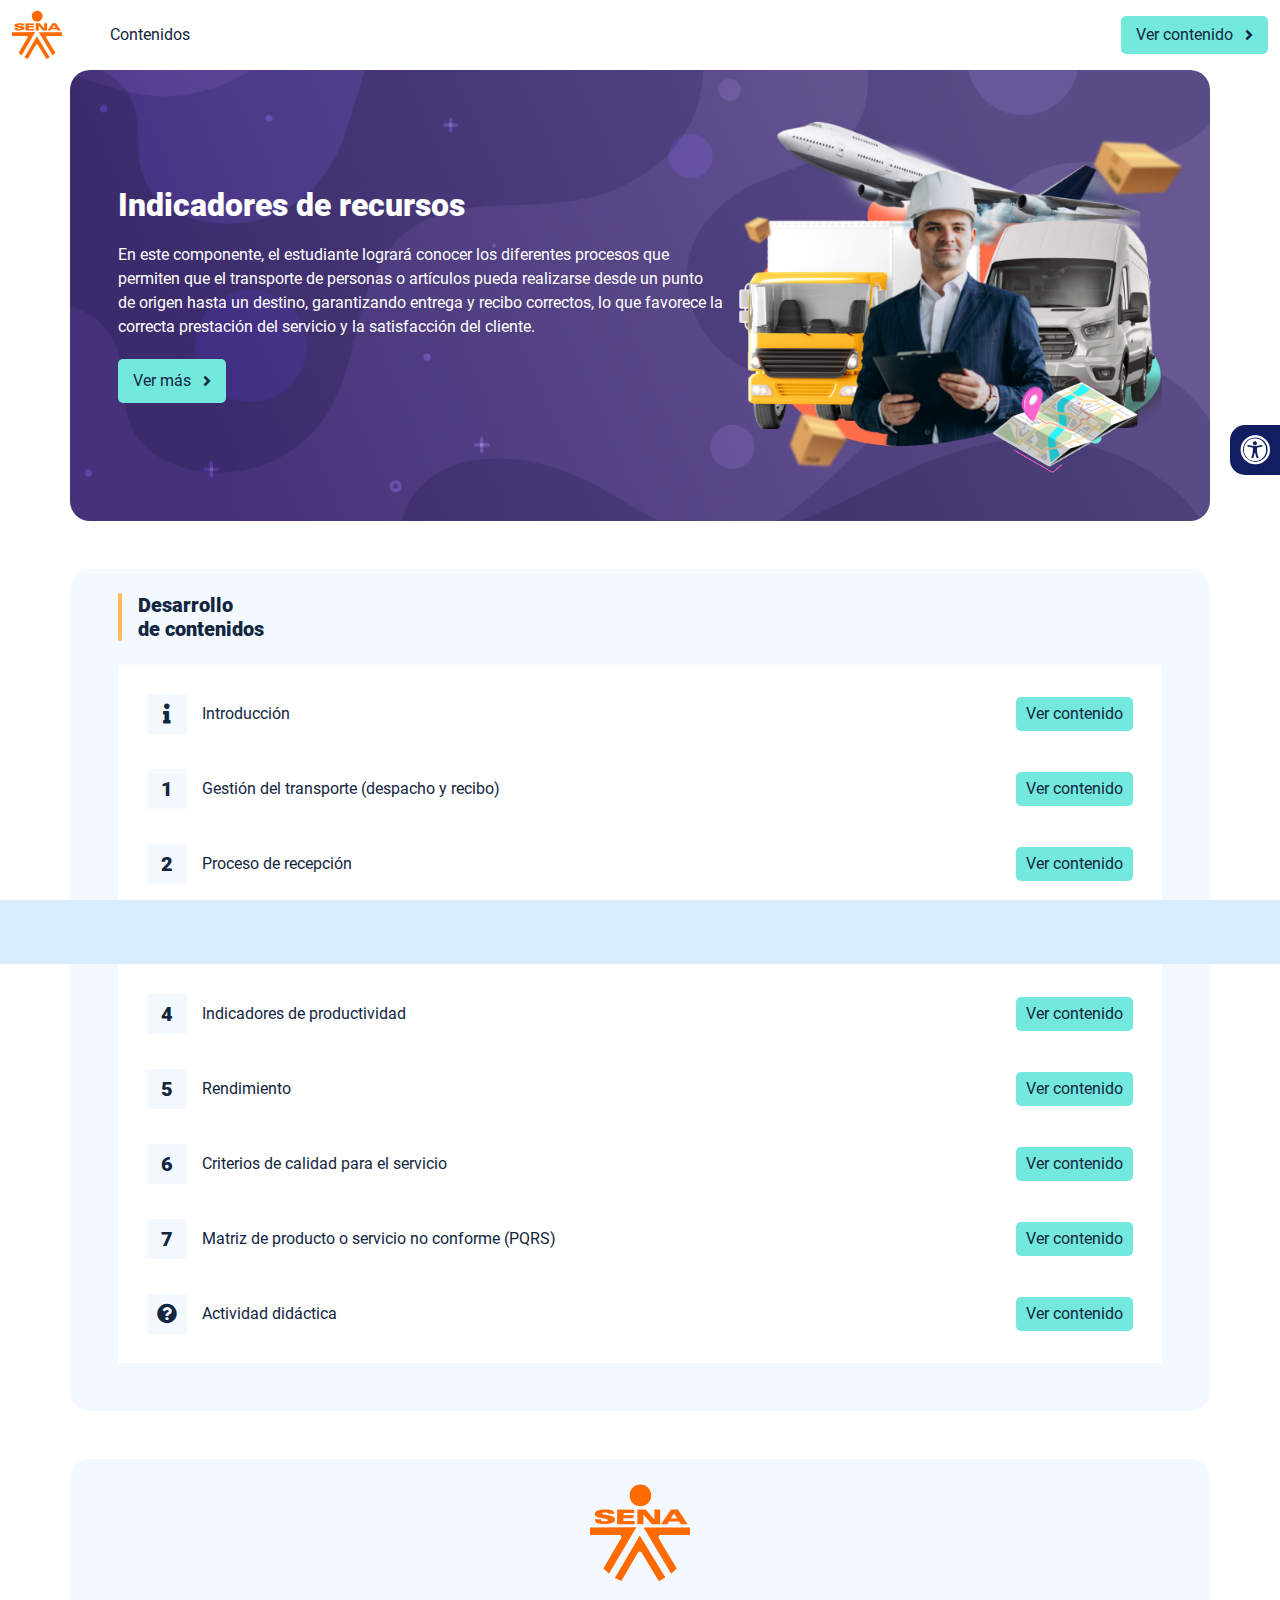
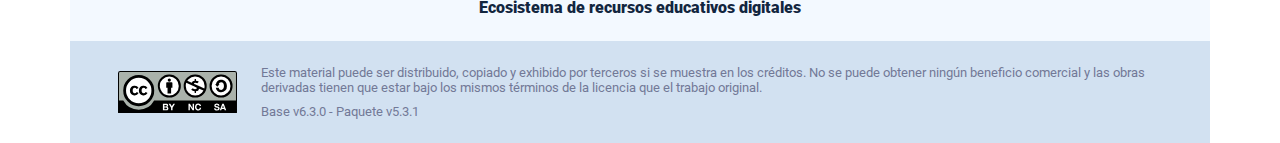
<file: index.html>
<!DOCTYPE html><html lang=""><head><meta charset="utf-8"><meta http-equiv="X-UA-Compatible" content="IE=edge"><meta name="viewport" content="width=device-width,initial-scale=1"><link rel="icon" href="favicon.ico"><title>Indicadores de recursos</title><link href="css/chunk-0c047e41.3babef71.css" rel="prefetch"><link href="css/chunk-25b302c8.3babef71.css" rel="prefetch"><link href="css/chunk-26fc7596.3babef71.css" rel="prefetch"><link href="css/chunk-2d2747e2.3babef71.css" rel="prefetch"><link href="css/chunk-32334cb6.3babef71.css" rel="prefetch"><link href="css/chunk-3c57cd7b.3babef71.css" rel="prefetch"><link href="css/chunk-4f2d402a.3babef71.css" rel="prefetch"><link href="css/chunk-4fde0a08.14d1f3e8.css" rel="prefetch"><link href="css/chunk-515a8379.bd60ca58.css" rel="prefetch"><link href="css/chunk-59974754.ba73de3b.css" rel="prefetch"><link href="css/chunk-6e1e538a.5eb299c6.css" rel="prefetch"><link href="css/chunk-766a929b.a6aac839.css" rel="prefetch"><link href="css/chunk-f2df7d2c.3babef71.css" rel="prefetch"><link href="css/comple.f43a60d8.css" rel="prefetch"><link href="css/creditos.8d7e4cc9.css" rel="prefetch"><link href="css/glosario.47b1a50f.css" rel="prefetch"><link href="css/intro.7662fdbd.css" rel="prefetch"><link href="css/referencias.70f18a85.css" rel="prefetch"><link href="css/tema1.b1df4d34.css" rel="prefetch"><link href="css/tema2.25c90ca5.css" rel="prefetch"><link href="css/tema3.8be7f6e8.css" rel="prefetch"><link href="js/actividad.ad655bf6.js" rel="prefetch"><link href="js/chunk-0206bfa0.7ce46fa4.js" rel="prefetch"><link href="js/chunk-0c047e41.65c06850.js" rel="prefetch"><link href="js/chunk-13a6037e.8b7e695d.js" rel="prefetch"><link href="js/chunk-18f95272.1879e092.js" rel="prefetch"><link href="js/chunk-25b302c8.183fbfe3.js" rel="prefetch"><link href="js/chunk-26fc7596.80084470.js" rel="prefetch"><link href="js/chunk-2c06842c.ceac86da.js" rel="prefetch"><link href="js/chunk-2d0e96ec.cd3b3936.js" rel="prefetch"><link href="js/chunk-2d208d90.b3e0e50b.js" rel="prefetch"><link href="js/chunk-2d21d0e2.9184e32d.js" rel="prefetch"><link href="js/chunk-2d22c123.aace8ccf.js" rel="prefetch"><link href="js/chunk-2d2747e2.18f61947.js" rel="prefetch"><link href="js/chunk-2e80bb9a.d63c92a8.js" rel="prefetch"><link href="js/chunk-319206de.ad0ae898.js" rel="prefetch"><link href="js/chunk-32334cb6.8fa71ce3.js" rel="prefetch"><link href="js/chunk-3c57cd7b.e466aac2.js" rel="prefetch"><link href="js/chunk-3d6834f6.3cae85f5.js" rel="prefetch"><link href="js/chunk-4cdd78c0.4ea87cce.js" rel="prefetch"><link href="js/chunk-4f2d402a.3b2b95a0.js" rel="prefetch"><link href="js/chunk-4fde0a08.fd8e35a9.js" rel="prefetch"><link href="js/chunk-515a8379.e29c8f45.js" rel="prefetch"><link href="js/chunk-53ccb27e.1d97b4a6.js" rel="prefetch"><link href="js/chunk-55d286b8.06935cf1.js" rel="prefetch"><link href="js/chunk-59974754.46a8a95e.js" rel="prefetch"><link href="js/chunk-6e1e538a.683aecdc.js" rel="prefetch"><link href="js/chunk-766a929b.67c5db45.js" rel="prefetch"><link href="js/chunk-c796899c.38b2fc61.js" rel="prefetch"><link href="js/chunk-e8a7823a.9d94e699.js" rel="prefetch"><link href="js/chunk-f2df7d2c.0ff3e30f.js" rel="prefetch"><link href="js/chunk-fde47172.8edc641e.js" rel="prefetch"><link href="js/comple.595e011e.js" rel="prefetch"><link href="js/creditos.e7169668.js" rel="prefetch"><link href="js/glosario.5c38f89f.js" rel="prefetch"><link href="js/intro.25ae52e7.js" rel="prefetch"><link href="js/referencias.ca776517.js" rel="prefetch"><link href="js/sintesis.9bae5ad2.js" rel="prefetch"><link href="js/tema1.d79255ab.js" rel="prefetch"><link href="js/tema2.6633ef7a.js" rel="prefetch"><link href="js/tema3.36f0c010.js" rel="prefetch"><link href="css/app.6ce6103c.css" rel="preload" as="style"><link href="css/chunk-vendors.95f18b3e.css" rel="preload" as="style"><link href="js/app.b47298da.js" rel="preload" as="script"><link href="js/chunk-vendors.af2f2f91.js" rel="preload" as="script"><link href="css/chunk-vendors.95f18b3e.css" rel="stylesheet"><link href="css/app.6ce6103c.css" rel="stylesheet"></head><body><noscript><strong>We're sorry but Indicadores de recursos doesn't work properly without JavaScript enabled. Please enable it to continue.</strong></noscript><div id="app"></div><script src="js/chunk-vendors.af2f2f91.js"></script><script src="js/app.b47298da.js"></script></body></html>
</file>
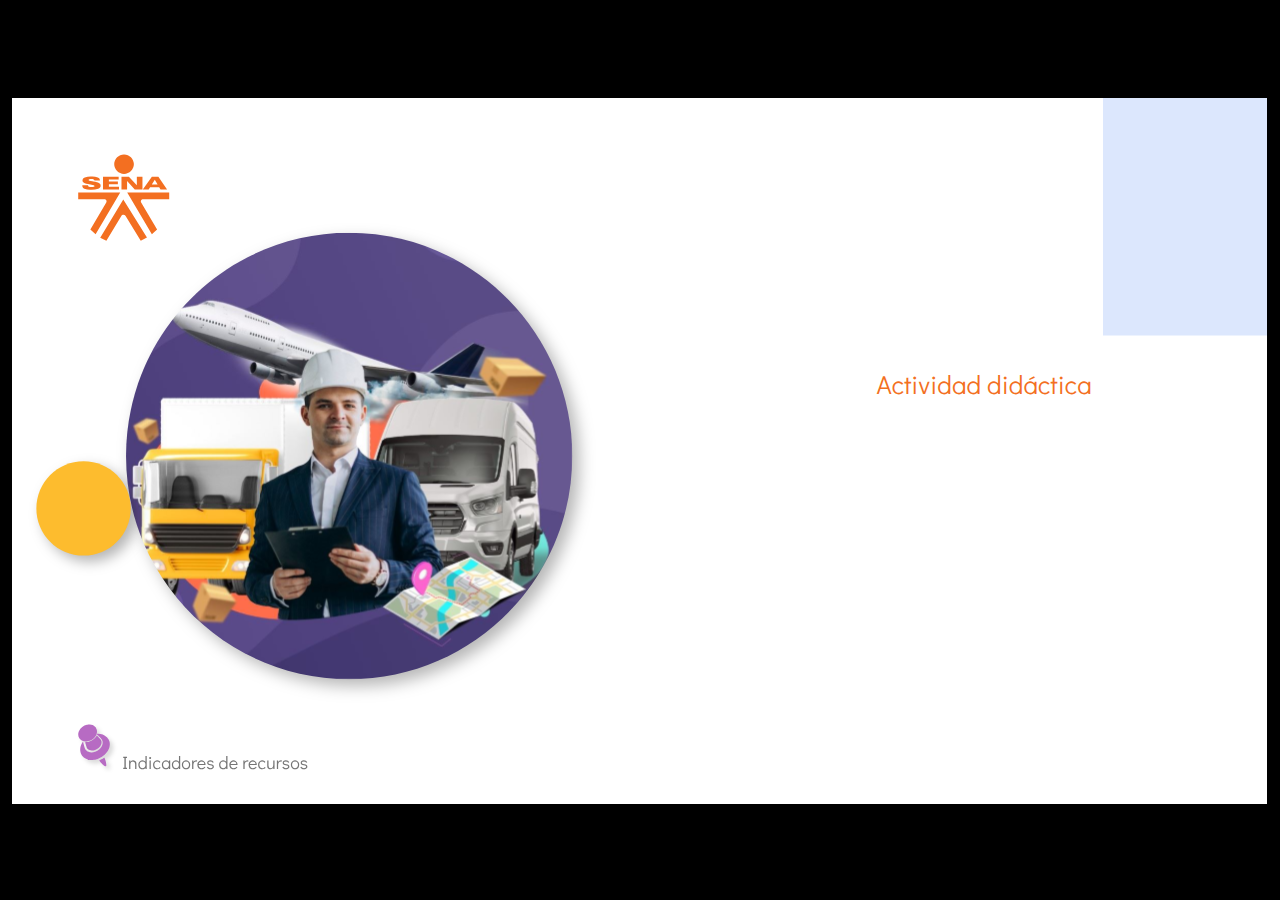
<file: actividades/Actividad/story.html>
﻿<!doctype html>
<html lang="es">
<head>
  <meta charset="utf-8">
  <!-- Creado con Storyline 360 - http://www.articulate.com  -->
  <!-- version: 3.68.28887.0 -->
  <title>Actividad did&#225;ctica</title>
  <meta http-equiv="x-ua-compatible" content="IE=edge"/>
  <meta name="viewport" content="width=device-width,initial-scale=1,user-scalable=no,shrink-to-fit=no,minimal-ui"/>
  <meta name="apple-mobile-web-app-capable" content="yes"/>
  <style>
    html, body { height: 100%; padding: 0; margin: 0 }
    #app { height: 100%; width: 100%; }
  </style>

  <script>
    window.DS = {};
    window.globals = {
      DATA_PATH_BASE: '',
      HAS_FRAME: true,
      HAS_SLIDE: true,

      lmsPresent: false,
      tinCanPresent: false,
      cmi5Present: false,
      aoSupport: false,
      scale: 'show all',
      captureRc: false,
      browserSize: 'optimal',
      bgColor: '#000000',
      features: 'AccessibleVideo,FullScreenToggle,InsertSvgPicture,LayerPresentAsDialog,MultipleQuizTracking,QuestionCorrectVariable,UpdatedThemeEditor',
      themeName: 'classic',
      preloaderColor: '#FFFFFF',
      suppressAnalytics: false,
      productChannel: 'stable',
      publishSource: 'storyline',
      aid: 'aid|dd73bbe0-893c-4c5d-ada9-b44ee608dcb3',
      cid: '04bfd34e-cd07-4569-9f02-371561cab23e',
      playerVersion: '3.68.28887.0',
      publishTimestamp: '2022-11-04T15:30:48.5688073Z',
      maxIosVideoElements: 10,
      connectionSettings: { },

      
      parseParams: function(qs) {
        if (window.globals.parsedParams != null) {
          return window.globals.parsedParams;
        }
        qs = (qs || window.location.search.substr(1)).split('+').join(' ');
        var params = {},
            tokens,
            re = /[?&]?([^=]+)=([^&]*)/g;

        while (tokens = re.exec(qs)) {
          params[decodeURIComponent(tokens[1]).trim()] =
            decodeURIComponent(tokens[2]).trim();
        }
        window.globals.parsedParams = params;
        return params;
      }

    };
  </script>
  <script>
    var isIe11 = ('ActiveXObject' in window || window.MSBlobBuilder != null)
      && window.msCrypto != null && !window.ActiveXObject;
    if (isIe11) {
      window.globals.unsupportedBrowser = true;
      document.write(atob('[base64]'));
    }
  </script>
  
  <script>window.THREE = { };</script>
  
</head>
<body style="background: #000000" class="cs-HTML theme-classic">
  <!-- 360 -->
  <script>!function(e){var i=/iPhone/i,o=/iPod/i,n=/iPad/i,t=/(?=.*\bAndroid\b)(?=.*\bMobile\b)/i,d=/Android/i,s=/(?=.*\bAndroid\b)(?=.*\bSD4930UR\b)/i,b=/(?=.*\bAndroid\b)(?=.*\b(?:KFOT|KFTT|KFJWI|KFJWA|KFSOWI|KFTHWI|KFTHWA|KFAPWI|KFAPWA|KFARWI|KFASWI|KFSAWI|KFSAWA)\b)/i,r=/IEMobile/i,h=/(?=.*\bWindows\b)(?=.*\bARM\b)/i,a=/BlackBerry/i,l=/BB10/i,p=/Opera Mini/i,f=/(CriOS|Chrome)(?=.*\bMobile\b)/i,u=/(?=.*\bFirefox\b)(?=.*\bMobile\b)/i,c=new RegExp("(?:Nexus 7|BNTV250|Kindle Fire|Silk|GT-P1000)","i"),w=function(e,i){return e.test(i)},A=function(e){var A=e||navigator.userAgent,v=A.split("[FBAN");if(void 0!==v[1]&&(A=v[0]),this.apple={phone:w(i,A),ipod:w(o,A),tablet:!w(i,A)&&w(n,A),device:w(i,A)||w(o,A)||w(n,A)},this.amazon={phone:w(s,A),tablet:!w(s,A)&&w(b,A),device:w(s,A)||w(b,A)},this.android={phone:w(s,A)||w(t,A),tablet:!w(s,A)&&!w(t,A)&&(w(b,A)||w(d,A)),device:w(s,A)||w(b,A)||w(t,A)||w(d,A)},this.windows={phone:w(r,A),tablet:w(h,A),device:w(r,A)||w(h,A)},this.other={blackberry:w(a,A),blackberry10:w(l,A),opera:w(p,A),firefox:w(u,A),chrome:w(f,A),device:w(a,A)||w(l,A)||w(p,A)||w(u,A)||w(f,A)},this.seven_inch=w(c,A),this.any=this.apple.device||this.android.device||this.windows.device||this.other.device||this.seven_inch,this.phone=this.apple.phone||this.android.phone||this.windows.phone,this.tablet=this.apple.tablet||this.android.tablet||this.windows.tablet,"undefined"==typeof window)return this},v=function(){var e=new A;return e.Class=A,e};"undefined"!=typeof module&&module.exports&&"undefined"==typeof window?module.exports=A:"undefined"!=typeof module&&module.exports&&"undefined"!=typeof window?module.exports=v():"function"==typeof define&&define.amd?define("isMobile",[],e.isMobile=v()):e.isMobile=v()}(this);
    window.isMobile.apple.tablet = window.isMobile.apple.tablet ||
      (navigator.platform === 'MacIntel' && navigator.maxTouchPoints > 1);
    window.isMobile.apple.device = window.isMobile.apple.device || window.isMobile.apple.tablet;
    window.isMobile.tablet = window.isMobile.tablet || window.isMobile.apple.tablet;
    window.isMobile.any = window.isMobile.any || window.isMobile.apple.tablet;
  </script>

  <div id="focus-sink" tabindex="-1"></div>

  <div id="preso"></div>
  <script>
    (function() {

      var classTypes = [ 'desktop', 'mobile', 'phone', 'tablet' ];

      var addDeviceClasses = function(prefix, testObj) {
        var curr, i;
        for (i = 0; i < classTypes.length; i++) {
          curr = classTypes[i];
          if (testObj[curr]) {
            document.body.classList.add(prefix + curr);
          }
        }
      };

      var params = window.globals.parseParams(),
          isDevicePreview = params.devicepreview === '1',
          isPhoneOverride = params.deviceType === 'phone' || (isDevicePreview && params.phone == '1'),
          isTabletOverride = (params.deviceType === 'tablet' || isDevicePreview) && !isPhoneOverride,
          isMobileOverride = isPhoneOverride || isTabletOverride;

      var deviceView = {
        desktop: !window.isMobile.any && !isMobileOverride,
        mobile: window.isMobile.any || isMobileOverride,
        phone: isPhoneOverride || (window.isMobile.phone && !isTabletOverride),
        tablet: isTabletOverride || window.isMobile.tablet
      };

      window.globals.deviceView = deviceView;
      window.isMobile.desktop = !window.isMobile.any;
      window.isMobile.mobile = window.isMobile.any;

      addDeviceClasses('view-', deviceView);

    })();
  </script>
  
  <script src='story_content/user.js' type=text/javascript></script>
  <div class="slide-loader"></div>

  <script>
    if (window.globals.deviceView.isMobile) { var doc = document, loader = doc.body.querySelector('.slide-loader'); [ 1, 2, 3 ].forEach(function(n) { var d = doc.createElement('div'); d.style.backgroundColor = window.globals.preloaderColor; d.classList.add('mobile-loader-dot'); d.classList.add('dot' + n); loader.appendChild(d); }); }
  </script>

  <div class="mobile-load-title-overlay" style="display: none">
    <div class="mobile-load-title">Actividad did&#225;ctica</div>
  </div>

  <div class="mobile-chrome-warning"></div>

  
<style>
  .warn-connection-dialog {
    display: none;
    background: transparent;
    pointer-events: none;
    position: fixed;
    left: 0;
    top: 0;
    width: 100%;
    height: 100%;
    z-index: 999;
  }

  .warn-connection-content {
    border-radius: 4px;
    background: white;
    border: 1px solid #E7E7E7;
    color: #333333;
    box-shadow: 0 2px 4px rgba(0, 0, 0, 0.25);
    transition: all 150ms ease-out;
    position: absolute;
    white-space: nowrap;
  }

  .view-phone.is-landscape .warn-connection-content {
    left: 23px;
    bottom: 23px;
  }

  .view-tablet.is-landscape .warn-connection-content {
    left: 50%;
    top: 20px;
    transform: translateX(-50%);
  }

  .is-portrait .warn-connection-content {
    transform: translate(-50%, calc(-100% - 15px));
  }

  .warn-connection-content p {
    display: inline-block;
    margin: 0 8px 0 0;
    line-height: 33px;
    font-size: 11px;
  }

  .warn-connection-content svg {
    position: relative;
    vertical-align: middle;
    margin: 0 2px 2px 8px;
  }

  .view-desktop .warn-connection-content {
    left: 1.5em;
    bottom: 1.5em;
  }

  .view-desktop .warn-connection-content p {
    font-size: 1.1em;
  }

  .is-offline .warn-connection-dialog {
    display: block;
  }

  .is-offline .cs-panel * {
    pointer-events: none !important;
  }

  .is-offline .cs-panel {
    pointer-events: all !important;
  }

  .is-offline #nav-controls * {
    pointer-events: none !important;
  }

  .is-offline #nav-controls {
    pointer-events: all !important;
  }
</style>

<div class="warn-connection-dialog">
  <div class="warn-connection-content">
    <svg width="17" height="15" viewBox="0 0 17 15" xmlns="http://www.w3.org/2000/svg">
      <path fill="#8F0000" stroke="white" d="M16.07,12.98 L15.88,12.23 L9.51,1.21 C8.97,0.26,7.6,0.26,7.06,1.21 L0.69,12.23 C0.15,13.16,0.81,14.36,1.91,14.36 H14.65 C15.47,14.36,16.05,13.7,16.07,12.98 Z"/>
      <path fill="white" stroke="white" d="M8.58,5.5 C8.35,5.28,8.5,5.35,8.21,5.32 C8.09,5.35,7.97,5.49,7.96,5.67 C7.97,5.79,7.98,5.92,7.98,6.04 L7.98,6.04 C7.99,6.17,8,6.31,8.01,6.43 L8.01,6.44 C8.03,6.92,8.06,7.41,8.09,7.9 L8.09,7.9 C8.12,8.39,8.14,8.88,8.17,9.37 C8.17,9.39,8.18,9.42,8.2,9.44 C8.23,9.46,8.25,9.47,8.28,9.47 C8.31,9.47,8.34,9.46,8.35,9.44 C8.37,9.43,8.38,9.4,8.39,9.35 L8.39,9.34 C8.39,9.24,8.4,9.15,8.4,9.05 L8.4,9.05 C8.41,8.96,8.41,8.86,8.42,8.75 C8.43,8.44,8.45,8.12,8.47,7.81 L8.47,7.81 C8.49,7.49,8.51,7.18,8.53,6.87 C8.55,6.46,8.56,6.05,8.59,5.64 L8.6,5.62 C8.6,5.57,8.59,5.53,8.58,5.5 L8.21,5.32 Z"/>
      <circle fill="white" stroke="white" cx="8.3" cy="11.35" r="0.3"/>
    </svg>
    <p>You are offline. Trying to reconnect...</p>
  </div>
</div>

<script>
  (function() {
    window.DS.connection = {
      warningShown: false,
      assets: {},
      loadingAssetGroup: false,
      retryDelay: 500
    };

    // @TODO this is POC code and can be cleaned up a bit more if we move forward
    // with the feature



    // The `window.globals.features` variable must be set in `webpack.dev.config` when testing locally - it is not enough
    // to have it in the data - but it must be set there as well.
    var useConnectionMessages = window.AbortController != null &&
      window.location.protocol != 'file:' &&
      window.globals.features.indexOf('ConnectionMessages') != -1;

    window.DS.connection.useConnectionMessages = useConnectionMessages

    var assetCount = 0;
    var checkLoadedId;
    var connectionSettings = window.globals.connectionSettings;

    if (useConnectionMessages && connectionSettings != null) {
      var contentEl = document.querySelector('.warn-connection-content');
      var messageEl = contentEl.querySelector('p')

      if (connectionSettings.useDarkTheme) {
        contentEl.style.borderColor = '#BABBBA';
        contentEl.style.backgroundColor = '#282828';
        contentEl.style.color = '#FFFFFF';
      }

      if (connectionSettings.message != null) {
        messageEl.textContent = window.decodeURIComponent(connectionSettings.message);
      }
    }

    function checkAssetsReady() {
      for (var i in DS.connection.assets) {
        if (!DS.connection.assets[i].success) {
          return false;
        }
      }
      return true;
    }

    function stopAssetGroup() {
      if (!useConnectionMessages) { return; }

      assetCount = 0;

      DS.connection.oldAssetGroup = DS.connection.assets;
      DS.connection.assets = {};
      DS.connection.loadingAssetGroup = false;
      clearInterval(checkLoadedId);
    }

    function startAssetGroup() {
      if (!useConnectionMessages) { return; }
      var ticks = 0;
      clearInterval(checkLoadedId);
      checkLoadedId = setInterval(function() {
        var loaded = 0;
        if (assetCount === 0 && loaded === 0) {
          clearInterval(checkLoadedId);
          return;
        }

        for (var i in DS.connection.assets) {
          if (DS.connection.assets[i].success) {
            loaded++;
          }
        }

        if (assetCount === loaded && checkAssetsReady()) {
          for (var i in DS.connection.assets) {
            if (DS.connection.assets[i].action) {
              DS.connection.assets[i].action();
            }
          }
          hideWarning();
          stopAssetGroup();
        }
      }, 100)
    }

    function requiredAsset(url, action, retry, type) {
      if (!useConnectionMessages) { return; }
      if (DS.connection.assets[url]) { return; }

      DS.connection.assets[url] = {
        success: false, action: action, retry: retry, type: type
      };
      assetCount = Object.keys(DS.connection.assets).length;
      if (!DS.connection.loadingAssetGroup) {
        startAssetGroup();
      }
      DS.connection.loadingAssetGroup = true;
    }

    function assetLoaded(url) {
      if (!useConnectionMessages) { return; }
      if (DS.connection.assets[url]) {
        DS.connection.assets[url].success = true;
      }
    }

    function assetFailed(url) {
      if (!useConnectionMessages) { return; }
      if (!DS.connection.assets[url]) {
        if (/\.js$/.test(url)) {
          setTimeout(function() {
            if (DS.connection.lastSlideLoaded != null) {
              DS.connection.lastSlideLoaded();
            }
          }, DS.connection.retryDelay);
        }
        return;
      }
      if (!DS.connection.warningShown) { showWarning(); }
      if (DS.connection.assets[url].retry) {
        setTimeout(function() {
          if (!DS.connection.assets[url].success) {
            DS.connection.assets[url].retry()
          }
        }, DS.connection.retryDelay);
      }
    }

    function hideWarning() {
      document.body.classList.remove('is-offline');
      DS.connection.warningShown = false;
    }
    DS.connection.hideWarning = hideWarning

    function showWarning(btn) {
      document.body.classList.add('is-offline')
      DS.connection.warningShown = true;
      updateWarningPosition();
    }

    function updateWarningPosition() {
      if (!DS.connection.warningShown) {
        return;
      }

      var isPortrait = document.body.classList.contains('is-portrait');
      var warningEl = document.querySelector('.warn-connection-content');

      if (isPortrait) {
        var slide = document.querySelector('.primary-slide');
        var slideRect = slide.getBoundingClientRect();

        warningEl.style.top = `${slideRect.top}px`
        warningEl.style.left = `${slideRect.left + slideRect.width / 2}px`
      } else {
        warningEl.style.top = null;
        warningEl.style.left = null;
      }

      window.requestAnimationFrame(updateWarningPosition);
    }

    // these will all be noops if the feature flag isn't set in
    // the data and `window.globals.features`
    DS.connection.requiredAsset = requiredAsset;
    DS.connection.assetLoaded = assetLoaded;
    DS.connection.assetFailed = assetFailed;
    DS.connection.stopAssetGroup = stopAssetGroup;
    DS.connection.startAssetGroup = startAssetGroup;
  })();
</script>


  <script>
    
    if (window.autoSpider && window.vInterfaceObject) {
      document.querySelector('.mobile-load-title-overlay').style.display = 'none';
    }
  </script>

  

  <link rel="stylesheet" href="html5/data/css/output.min.css" data-noprefix/>
</body>
<script src="html5/lib/scripts/bootstrapper.min.js"></script>
</html>
</file>
<file: css/chunk-0c047e41.3babef71.css>
.actividad[data-v-22adfd6b]{background-color:#f2f2f2}.horizontal-scroll__wrapper[data-v-22adfd6b]{overflow:hidden}.horizontal-scroll[data-v-22adfd6b]{display:flex;transition:transform .5s ease-in-out;align-items:center;flex-wrap:nowrap}.horizontal-scroll[data-v-22adfd6b]:not(.row){width:100%}.horizontal-scroll--item-fw[data-v-22adfd6b]>div{flex-grow:0;flex-shrink:0;width:100%;margin:0!important}
</file>
<file: css/chunk-25b302c8.3babef71.css>
.actividad[data-v-22adfd6b]{background-color:#f2f2f2}.horizontal-scroll__wrapper[data-v-22adfd6b]{overflow:hidden}.horizontal-scroll[data-v-22adfd6b]{display:flex;transition:transform .5s ease-in-out;align-items:center;flex-wrap:nowrap}.horizontal-scroll[data-v-22adfd6b]:not(.row){width:100%}.horizontal-scroll--item-fw[data-v-22adfd6b]>div{flex-grow:0;flex-shrink:0;width:100%;margin:0!important}
</file>
<file: css/chunk-26fc7596.3babef71.css>
.actividad[data-v-22adfd6b]{background-color:#f2f2f2}.horizontal-scroll__wrapper[data-v-22adfd6b]{overflow:hidden}.horizontal-scroll[data-v-22adfd6b]{display:flex;transition:transform .5s ease-in-out;align-items:center;flex-wrap:nowrap}.horizontal-scroll[data-v-22adfd6b]:not(.row){width:100%}.horizontal-scroll--item-fw[data-v-22adfd6b]>div{flex-grow:0;flex-shrink:0;width:100%;margin:0!important}
</file>
<file: css/chunk-2d2747e2.3babef71.css>
.actividad[data-v-22adfd6b]{background-color:#f2f2f2}.horizontal-scroll__wrapper[data-v-22adfd6b]{overflow:hidden}.horizontal-scroll[data-v-22adfd6b]{display:flex;transition:transform .5s ease-in-out;align-items:center;flex-wrap:nowrap}.horizontal-scroll[data-v-22adfd6b]:not(.row){width:100%}.horizontal-scroll--item-fw[data-v-22adfd6b]>div{flex-grow:0;flex-shrink:0;width:100%;margin:0!important}
</file>
<file: css/chunk-32334cb6.3babef71.css>
.actividad[data-v-22adfd6b]{background-color:#f2f2f2}.horizontal-scroll__wrapper[data-v-22adfd6b]{overflow:hidden}.horizontal-scroll[data-v-22adfd6b]{display:flex;transition:transform .5s ease-in-out;align-items:center;flex-wrap:nowrap}.horizontal-scroll[data-v-22adfd6b]:not(.row){width:100%}.horizontal-scroll--item-fw[data-v-22adfd6b]>div{flex-grow:0;flex-shrink:0;width:100%;margin:0!important}
</file>
<file: css/chunk-3c57cd7b.3babef71.css>
.actividad[data-v-22adfd6b]{background-color:#f2f2f2}.horizontal-scroll__wrapper[data-v-22adfd6b]{overflow:hidden}.horizontal-scroll[data-v-22adfd6b]{display:flex;transition:transform .5s ease-in-out;align-items:center;flex-wrap:nowrap}.horizontal-scroll[data-v-22adfd6b]:not(.row){width:100%}.horizontal-scroll--item-fw[data-v-22adfd6b]>div{flex-grow:0;flex-shrink:0;width:100%;margin:0!important}
</file>
<file: css/chunk-4f2d402a.3babef71.css>
.actividad[data-v-22adfd6b]{background-color:#f2f2f2}.horizontal-scroll__wrapper[data-v-22adfd6b]{overflow:hidden}.horizontal-scroll[data-v-22adfd6b]{display:flex;transition:transform .5s ease-in-out;align-items:center;flex-wrap:nowrap}.horizontal-scroll[data-v-22adfd6b]:not(.row){width:100%}.horizontal-scroll--item-fw[data-v-22adfd6b]>div{flex-grow:0;flex-shrink:0;width:100%;margin:0!important}
</file>
<file: css/chunk-4fde0a08.14d1f3e8.css>
.actividad[data-v-a108b06a]{background-color:#f2f2f2}.header[data-v-a108b06a]{position:sticky;top:0;padding-top:10px;padding-bottom:10px;background-color:#fff;z-index:10010;line-height:1.1em}.header__logo[data-v-a108b06a]{width:50px}@media (max-width:576px){.header__componente-formativo[data-v-a108b06a]{font-size:.8em}}.header__menu[data-v-a108b06a]{cursor:pointer}.header__menu span[data-v-a108b06a]{font-size:.7em;display:block;line-height:1em;text-align:center;color:#111e61}.header__menu__btn[data-v-a108b06a]{width:30px;height:30px;position:relative;margin-bottom:4px}.header__menu__btn .line-1[data-v-a108b06a],.header__menu__btn .line-2[data-v-a108b06a],.header__menu__btn .line-3[data-v-a108b06a]{height:4px;width:30px;background-color:#111e61;transform-origin:center center;position:absolute;left:0;border-radius:2px}.header__menu__btn .line-1[data-v-a108b06a]{top:4px;-webkit-animation:line-1-inactive-data-v-a108b06a .5s ease-in-out forwards;animation:line-1-inactive-data-v-a108b06a .5s ease-in-out forwards}.header__menu__btn .line-2[data-v-a108b06a]{top:13px;-webkit-animation:line-2-inactive-data-v-a108b06a .5s ease-in-out forwards;animation:line-2-inactive-data-v-a108b06a .5s ease-in-out forwards}.header__menu__btn .line-3[data-v-a108b06a]{top:22px;-webkit-animation:line-3-inactive-data-v-a108b06a .5s ease-in-out forwards;animation:line-3-inactive-data-v-a108b06a .5s ease-in-out forwards}.header__menu__btn[data-v-a108b06a]:hover{cursor:pointer}.header__menu__btn--open .line-1[data-v-a108b06a]{-webkit-animation:line-1-active-data-v-a108b06a .5s ease-in-out forwards;animation:line-1-active-data-v-a108b06a .5s ease-in-out forwards}.header__menu__btn--open .line-2[data-v-a108b06a]{-webkit-animation:line-2-active-data-v-a108b06a .5s ease-in-out forwards;animation:line-2-active-data-v-a108b06a .5s ease-in-out forwards}.header__menu__btn--open .line-3[data-v-a108b06a]{-webkit-animation:line-3-active-data-v-a108b06a .5s ease-in-out forwards;animation:line-3-active-data-v-a108b06a .5s ease-in-out forwards}@-webkit-keyframes line-1-active-data-v-a108b06a{0%{transform:translate(0) rotate(0)}50%{transform:translateY(9px) rotate(0)}to{transform:translateY(9px) rotate(45deg)}}@keyframes line-1-active-data-v-a108b06a{0%{transform:translate(0) rotate(0)}50%{transform:translateY(9px) rotate(0)}to{transform:translateY(9px) rotate(45deg)}}@-webkit-keyframes line-2-active-data-v-a108b06a{0%{transform:scale(1)}to{transform:scale(0)}}@keyframes line-2-active-data-v-a108b06a{0%{transform:scale(1)}to{transform:scale(0)}}@-webkit-keyframes line-3-active-data-v-a108b06a{0%{transform:translate(0) rotate(0)}50%{transform:translateY(-9px) rotate(0)}to{transform:translateY(-9px) rotate(-45deg)}}@keyframes line-3-active-data-v-a108b06a{0%{transform:translate(0) rotate(0)}50%{transform:translateY(-9px) rotate(0)}to{transform:translateY(-9px) rotate(-45deg)}}@-webkit-keyframes line-1-inactive-data-v-a108b06a{0%{transform:translateY(9px) rotate(45deg)}50%{transform:translateY(9px) rotate(0)}to{transform:translate(0) rotate(0)}}@keyframes line-1-inactive-data-v-a108b06a{0%{transform:translateY(9px) rotate(45deg)}50%{transform:translateY(9px) rotate(0)}to{transform:translate(0) rotate(0)}}@-webkit-keyframes line-2-inactive-data-v-a108b06a{0%{transform:scale(0)}to{transform:scale(1)}}@keyframes line-2-inactive-data-v-a108b06a{0%{transform:scale(0)}to{transform:scale(1)}}@-webkit-keyframes line-3-inactive-data-v-a108b06a{0%{transform:translateY(-9px) rotate(-45deg)}50%{transform:translateY(-9px) rotate(0)}to{transform:translate(0) rotate(0)}}@keyframes line-3-inactive-data-v-a108b06a{0%{transform:translateY(-9px) rotate(-45deg)}50%{transform:translateY(-9px) rotate(0)}to{transform:translate(0) rotate(0)}}
</file>
<file: css/chunk-515a8379.bd60ca58.css>
.actividad{background-color:#f2f2f2}.banner-interno{position:relative}.banner-interno__fondo{position:absolute;top:0;bottom:-50px;left:0;right:0;background-color:#5b4794;background-size:cover;background-position:50%}.banner-interno__titulo{display:flex;align-items:center}.banner-interno__titulo__icono{display:block;width:32px;height:32px;border-radius:50%;background-color:#fff;position:relative}.banner-interno__titulo__icono i{color:#5b4794;position:absolute;left:50%;top:50%;transform:translate(-50%,-50%)}.banner-interno__titulo h1,.banner-interno__titulo h2,.banner-interno__titulo h3,.banner-interno__titulo h4,.banner-interno__titulo h5,.banner-interno__titulo h6{color:#fff;line-height:1.1em}
</file>
<file: css/chunk-59974754.ba73de3b.css>
.actividad{background-color:#f2f2f2}.aside-menu{position:sticky;top:70px;flex:0 0 0;width:0;min-height:calc(100vh - 70px);max-height:calc(100vh - 70px);background-color:#f3f9ff;transition:flex .5s ease-in-out,width .5s ease-in-out;overflow-x:hidden;z-index:100001}.aside-menu a{color:#111e61}.aside-menu--open{flex:0 0 300px;width:300px}.aside-menu__content{width:300px;display:flex;flex-direction:column;justify-content:space-between;min-height:calc(100vh - 70px);max-height:calc(100vh - 70px);border-right:1px solid #d8ecff}@media (max-height:800px){.aside-menu__content{min-height:800px;max-height:800px;overflow-y:auto}}.aside-menu__header{padding:10px;text-align:center;background-color:#d8ecff}.aside-menu__header h4{margin:0}.aside-menu__menu{overflow-y:auto;flex-grow:1;list-style:none;padding-left:0;margin-bottom:0}.aside-menu__menu__item--active .aside-menu__menu__item__lnk,.aside-menu__menu__item--active .aside-menu__sec-menu__item__lnk{background-color:#d8ecff;font-weight:700}.aside-menu__menu__item--sub-menu:hover,.aside-menu__menu__item:hover,.aside-menu__sec-menu__item:hover{background-color:#d8ecff}.aside-menu__menu__item--sub-menu{padding-left:10px}.aside-menu__menu__item--sub-menu--active .aside-menu__menu__item__lnk,.aside-menu__menu__item--sub-menu--active .aside-menu__sec-menu__item__lnk{background-color:#d8ecff;font-weight:700;position:relative}.aside-menu__menu__item--sub-menu--active .aside-menu__menu__item__lnk:before,.aside-menu__menu__item--sub-menu--active .aside-menu__sec-menu__item__lnk:before{content:"";display:block;position:absolute;left:0;bottom:0;top:0;width:4px;border-radius:2px;background-color:#ffba5b}.aside-menu__menu__item__lnk,.aside-menu__sec-menu__item__lnk{display:flex;align-items:center;padding:10px 15px;line-height:1.1em}.aside-menu__menu__item__lnk i,.aside-menu__menu__item__lnk span,.aside-menu__sec-menu__item__lnk i,.aside-menu__sec-menu__item__lnk span{margin-right:10px}.aside-menu__menu__item__lnk i:last-child,.aside-menu__menu__item__lnk span:last-child,.aside-menu__sec-menu__item__lnk i:last-child,.aside-menu__sec-menu__item__lnk span:last-child{margin-right:0}.aside-menu__sec-menu{background-color:#d8ecff;padding:10px 0;flex-shrink:0;margin-bottom:0}.aside-menu__sec-menu__item{padding:10px 15px}.aside-menu__sec-menu__item__lnk{padding:0;border-radius:1em}.aside-menu__sec-menu__item__lnk i{display:block;width:2em;height:2em;padding:.5em 0;text-align:center;background-color:#fff;border-radius:50%}.aside-menu__sec-menu__item__lnk:hover{background-color:#fff}@media (max-width:992px){.aside-menu{position:fixed;top:70px}}@media (max-width:576px){.aside-menu__sec-menu{padding-bottom:110px}}
</file>
<file: css/chunk-6e1e538a.5eb299c6.css>
.actividad[data-v-4f6b7c58]{background-color:#f2f2f2}.accesibilidad[data-v-4f6b7c58]{position:fixed;right:0;top:50vh;height:50px;background-color:#111e61;border-top-left-radius:15px;border-bottom-left-radius:15px;transform:translateY(-50%) translateX(100%) translateX(-50px);overflow:hidden;transition:transform .3s ease-in-out,height .3s ease-in-out}.accesibilidad[data-v-4f6b7c58]:hover{transform:translateY(-50%) translateX(0);height:12.75rem}.accesibilidad [data-v-4f6b7c58]{color:#fff}.accesibilidad__menu__content .accesibilidad__menu__item[data-v-4f6b7c58]{cursor:pointer}.accesibilidad__menu__content .accesibilidad__menu__item[data-v-4f6b7c58]:hover{background-color:#273685}.accesibilidad__menu__content .accesibilidad__menu__item[data-v-4f6b7c58]:last-child{border:none}.accesibilidad__menu__item[data-v-4f6b7c58]{display:flex;align-items:center;padding:10px;border-bottom:1px solid #273685;line-height:1em;-moz-user-select:none;-ms-user-select:none;user-select:none}.accesibilidad__menu i[data-v-4f6b7c58]{font-size:30px;font-style:normal;margin-right:10px;line-height:1em}.accesibilidad__menu img[data-v-4f6b7c58]{width:30px;margin-right:10px}
</file>
<file: css/chunk-766a929b.a6aac839.css>
.actividad{background-color:#f2f2f2}.barra-avance{display:flex;align-items:center;justify-content:space-between;position:fixed;bottom:0;left:0;width:100%;padding:10px;background-color:#d8ecff;transition:transform .5s ease-in-out;z-index:100000}.barra-avance__barra{margin:0 20px;flex:1;position:relative;max-width:800px}.barra-avance__barra--amarilla,.barra-avance__barra--blanca{height:4px}.barra-avance__barra--amarilla:after,.barra-avance__barra--amarilla:before,.barra-avance__barra--blanca:after,.barra-avance__barra--blanca:before{content:"";display:block;width:10px;height:10px;border-radius:50%;position:absolute;top:50%}.barra-avance__barra--amarilla:before,.barra-avance__barra--blanca:before{left:0;transform:translate(-50%,-50%)}.barra-avance__barra--amarilla:after,.barra-avance__barra--blanca:after{right:0;transform:translate(50%,-50%)}.barra-avance__barra--blanca{background-color:#fff}.barra-avance__barra--blanca:after,.barra-avance__barra--blanca:before{background-color:#fff}.barra-avance__barra--amarilla{position:absolute;width:100%;top:0;background-color:#73e8dc}.barra-avance__barra--amarilla:after,.barra-avance__barra--amarilla:before{background-color:#73e8dc}.barra-avance__boton--regresar{background-color:#b0c0d2}.barra-avance__boton--regresar span{color:#111e61!important}.barra-avance__boton--disable{opacity:0;pointer-events:none}.barra-avance--open{transform:translateY(0)}.barra-avance--close{transform:translateY(100%)}
</file>
<file: css/chunk-f2df7d2c.3babef71.css>
.actividad[data-v-22adfd6b]{background-color:#f2f2f2}.horizontal-scroll__wrapper[data-v-22adfd6b]{overflow:hidden}.horizontal-scroll[data-v-22adfd6b]{display:flex;transition:transform .5s ease-in-out;align-items:center;flex-wrap:nowrap}.horizontal-scroll[data-v-22adfd6b]:not(.row){width:100%}.horizontal-scroll--item-fw[data-v-22adfd6b]>div{flex-grow:0;flex-shrink:0;width:100%;margin:0!important}
</file>
<file: css/comple.f43a60d8.css>
.banner-interno{position:relative}.banner-interno__fondo{position:absolute;top:0;bottom:-50px;left:0;right:0;background-color:#5b4794;background-size:cover;background-position:50%}.banner-interno__titulo{display:flex;align-items:center}.banner-interno__titulo__icono{display:block;width:32px;height:32px;border-radius:50%;background-color:#fff;position:relative}.banner-interno__titulo__icono i{color:#5b4794;position:absolute;left:50%;top:50%;transform:translate(-50%,-50%)}.banner-interno__titulo h1,.banner-interno__titulo h2,.banner-interno__titulo h3,.banner-interno__titulo h4,.banner-interno__titulo h5,.banner-interno__titulo h6{color:#fff;line-height:1.1em}.actividad{background-color:#f2f2f2}.complementario__enlaces{display:flex;justify-content:center;flex-wrap:wrap}.complementario__enlaces a{margin:0 5px}.complementario__btn{font-size:1.5em;line-height:1em}table{width:calc(100% - 1px);min-width:800px}table thead{background-color:#d8ecff}table thead th{border-color:#d8ecff}table td,table th{padding:25px 20px;text-align:center}
</file>
<file: css/creditos.8d7e4cc9.css>
.banner-interno{position:relative}.banner-interno__fondo{position:absolute;top:0;bottom:-50px;left:0;right:0;background-color:#5b4794;background-size:cover;background-position:50%}.banner-interno__titulo{display:flex;align-items:center}.banner-interno__titulo__icono{display:block;width:32px;height:32px;border-radius:50%;background-color:#fff;position:relative}.banner-interno__titulo__icono i{color:#5b4794;position:absolute;left:50%;top:50%;transform:translate(-50%,-50%)}.banner-interno__titulo h1,.banner-interno__titulo h2,.banner-interno__titulo h3,.banner-interno__titulo h4,.banner-interno__titulo h5,.banner-interno__titulo h6{color:#fff;line-height:1.1em}.actividad{background-color:#f2f2f2}.creditos-vista .tarjeta.credito{background-color:#d2e1f1}.creditos{color:#727997;overflow-x:auto}.creditos__item{min-width:490px}.creditos p{line-height:1.3em;margin-bottom:0;color:#727997}.creditos__titulo{font-weight:700;background-color:#d2e1f1;padding:5px 10px;border-top-radius:5px;border-top-left-radius:5px;border-top-right-radius:5px}.creditos table td,.creditos table th{border-color:#d2e1f1}
</file>
<file: css/glosario.47b1a50f.css>
.banner-interno{position:relative}.banner-interno__fondo{position:absolute;top:0;bottom:-50px;left:0;right:0;background-color:#5b4794;background-size:cover;background-position:50%}.banner-interno__titulo{display:flex;align-items:center}.banner-interno__titulo__icono{display:block;width:32px;height:32px;border-radius:50%;background-color:#fff;position:relative}.banner-interno__titulo__icono i{color:#5b4794;position:absolute;left:50%;top:50%;transform:translate(-50%,-50%)}.banner-interno__titulo h1,.banner-interno__titulo h2,.banner-interno__titulo h3,.banner-interno__titulo h4,.banner-interno__titulo h5,.banner-interno__titulo h6{color:#fff;line-height:1.1em}.actividad{background-color:#f2f2f2}.glosario__letra-item{display:flex}.glosario__letra-item__texto{padding-top:5px}.glosario__letra-item__letra__icono{width:32px;height:32px;position:relative;line-height:1em;border-radius:50%;background-color:#d2e1f1}.glosario__letra-item__letra__icono span{position:absolute;left:50%;top:50%;transform:translate(-50%,-50%);font-size:1.1em;font-weight:900}
</file>
<file: css/intro.7662fdbd.css>
.actividad{background-color:#f2f2f2}.bloque-texto-g.color-secundario{background-color:transparent!important}.bloque-texto-g__texto{background-color:#f6f6f6!important;width:63%}@media screen and (max-width:992px){.bloque-texto-g__texto{width:100%}}.bloque-texto-a.color-secundario{background-color:#ff6d4b;border-top-left-radius:40px}.bloque-texto-a.color-secundario:before{background-color:#fff}.bloque-texto-a__texto{background-color:#f6f6f6!important}
</file>
<file: css/referencias.70f18a85.css>
.banner-interno{position:relative}.banner-interno__fondo{position:absolute;top:0;bottom:-50px;left:0;right:0;background-color:#5b4794;background-size:cover;background-position:50%}.banner-interno__titulo{display:flex;align-items:center}.banner-interno__titulo__icono{display:block;width:32px;height:32px;border-radius:50%;background-color:#fff;position:relative}.banner-interno__titulo__icono i{color:#5b4794;position:absolute;left:50%;top:50%;transform:translate(-50%,-50%)}.banner-interno__titulo h1,.banner-interno__titulo h2,.banner-interno__titulo h3,.banner-interno__titulo h4,.banner-interno__titulo h5,.banner-interno__titulo h6{color:#fff;line-height:1.1em}.actividad{background-color:#f2f2f2}.referencias__item:last-child hr{display:none}.referencias__item a{color:#2196f3;text-decoration:underline;overflow-wrap:break-word}
</file>
<file: css/tema1.b1df4d34.css>
.actividad{background-color:#f2f2f2}.bloque-texto-g.color-secundario.color-secundario{background-color:transparent!important}.bloque-texto-g__texto.color-secundario{background-color:#f6f6f6!important;width:65%;right:40%;box-shadow:4px 0 16px 0 #b8b8b8}@media screen and (max-width:420px){.bloque-texto-g__texto.color-secundario{right:0}}@media screen and (max-width:992px){.bloque-texto-g__texto.color-secundario{width:100%}}.bloque-texto-g__img.color-secundario{left:50%}@media screen and (max-width:420px){.bloque-texto-g__img.color-secundario{left:0}}.pasos-a.color-acento-contenido .pasos-a__circle{background-color:#ffb500}.bloque-texto-g.color-acento-botones.color-acento-botones .bloque-texto-g__img{left:50%!important}.bloque-texto-g.color-acento-botones.color-acento-botones .bloque-texto-g__texto{right:40%}@media screen and (max-width:992px){.bloque-texto-g.color-acento-botones.color-acento-botones .bloque-texto-g__img{left:0!important}.bloque-texto-g.color-acento-botones.color-acento-botones .bloque-texto-g__texto{right:0}}.bloque-texto-g.color-acento-botones{background-color:transparent!important}.bloque-texto-g__img{width:63%}@media screen and (max-width:992px){.bloque-texto-g__img{width:100%}}.bloque-texto-g__texto.p-4.mt1.txt2{box-shadow:4px 0 16px 0 #b8b8b8;background-color:#f6f6f6!important}.bloque-texto-g__texto.p-4.mt2{background-color:#f6f6f6!important}
</file>
<file: css/tema2.25c90ca5.css>
.actividad{background-color:#f2f2f2}.tarjeta--azul{background-color:#e3deef!important}.acordion__accion__btn--a{background-color:#5b4794}.acordion__accion__btn--a i,.acordion__accion__btn--b i{color:#fff}.p-3.pb-0.p-md-4.pb-md-0.mb-3.tarjeta.tarjeta--azul.acordion__activo{background-color:#f2f0f7!important}
</file>
<file: css/tema3.8be7f6e8.css>
.tarjeta.color-acento-botones{background-color:#f3f9ff}.lista-ol--separador li,.lista-ul--separador li{border-bottom:2px solid #ff6d4b}.acordion__accion__btn--a{background-color:#5b4794}.acordion__accion__btn--a i,.acordion__accion__btn--b i{color:#fff!important}.p-3.pb-0.p-md-4.pb-md-0.mb-3.tarjeta.tarjeta--azul.acordion__activo{background-color:#f2f0f7!important}.tarjeta--azul{background-color:#f6f6f6}.acordion__accion__btn--a i,.acordion__accion__btn--b i{color:#12263f}.tarjetas-up{overflow:hidden;border-radius:10px;position:relative}.tarjetas-up_card{transition:bottom .3s ease-in-out;position:absolute;border-radius:10px;width:100%;height:100%;left:0;bottom:-75%}.tarjetas-up_card i:last-child{display:none}.tarjetas-up:hover .tarjetas-up_card{bottom:-12%}.tarjetas-up:hover i:first-child{display:none}.tarjetas-up:hover i:last-child{display:block}.tarjeta.color-secundario{background-color:#fae7cf}.actividad{background-color:#f2f2f2}.tabs-a__tab{background-color:#e8e8e8}.tarjeta.color-acento-botones{background-color:#e6e2ee}
</file>
<file: css/app.6ce6103c.css>
*{box-sizing:inherit}:after,:before{box-sizing:inherit}html{height:100%;line-height:1.15;box-sizing:border-box;-webkit-font-smoothing:antialiased;-moz-osx-font-smoothing:grayscale;-webkit-text-size-adjust:100%;-ms-text-size-adjust:100%;text-rendering:optimizeLegibility}a,abbr,acronym,address,applet,article,aside,audio,b,big,blockquote,body,canvas,caption,center,cite,code,dd,del,details,dfn,div,dl,dt,em,embed,fieldset,figcaption,figure,footer,form,h1,h2,h3,h4,h5,h6,header,hgroup,html,i,iframe,img,ins,kbd,label,legend,li,mark,menu,nav,object,ol,output,p,pre,q,ruby,s,samp,section,small,span,strike,strong,sub,summary,sup,table,tbody,td,tfoot,th,thead,time,tr,tt,u,ul,var,video{margin:0;padding:0;border:0;outline:0;background:transparent;vertical-align:baseline}article,aside,details,figcaption,figure,footer,header,main,menu,nav,section,summary{display:block}[hidden],template{display:none}hr{box-sizing:content-box;height:0;border-bottom:1px solid #e8e8e8;border-left:0;border-right:0;border-top:0;margin:1.5em 0;overflow:visible}[hidden]{display:none}a{font-family:Roboto,sans-serif;font-size:1em;font-weight:400;text-decoration:none;color:#12263f;background-color:transparent;transition:all .15s ease-in-out;-webkit-text-decoration-skip:objects}a:active,a:hover{outline-width:0}a:active,a:focus,a:hover{color:#000}[type=button],[type=reset],[type=submit],button{-webkit-appearance:none;-moz-appearance:none;appearance:none;cursor:pointer;display:inline-block;vertical-align:middle;border:0;border-radius:5px;color:#12263f;background-color:#73e8dc;font-family:Roboto,sans-serif;font-weight:400;font-size:1em;-webkit-font-smoothing:antialiased;line-height:1em;white-space:nowrap;text-decoration:none;text-transform:none;padding:.75em 1.5em;margin:0;-moz-user-select:none;-ms-user-select:none;user-select:none;overflow:visible;transition:background-color .15s ease-in-out}[type=button]:focus,[type=button]:hover,[type=reset]:focus,[type=reset]:hover,[type=submit]:focus,[type=submit]:hover,button:focus,button:hover{background-color:#73e8dc;color:#12263f}[type=button]:disabled,[type=reset]:disabled,[type=submit]:disabled,button:disabled{cursor:not-allowed;opacity:.5}[type=button]:disabled:hover,[type=reset]:disabled:hover,[type=submit]:disabled:hover,button:disabled:hover{background-color:#73e8dc}input,select,textarea{margin:0;display:block;font-family:Roboto,sans-serif;font-size:16px}input{overflow:visible}[type=color],[type=date],[type=datetime-local],[type=datetime],[type=email],[type=month],[type=number],[type=password],[type=search],[type=tel],[type=text],[type=time],[type=url],[type=week],input:not([type]),select,select[multiple],textarea{background-color:#fff;border:1px solid #e8e8e8;border-radius:5px;box-shadow:inset 0 1px 3px rgba(0,0,0,.06);box-sizing:inherit;margin-bottom:.75em;padding:.5em;transition:border-color .15s ease-in-out;width:100%}[type=color]:hover,[type=date]:hover,[type=datetime-local]:hover,[type=datetime]:hover,[type=email]:hover,[type=month]:hover,[type=number]:hover,[type=password]:hover,[type=search]:hover,[type=tel]:hover,[type=text]:hover,[type=time]:hover,[type=url]:hover,[type=week]:hover,input:not([type]):hover,select:hover,select[multiple]:hover,textarea:hover{border-color:shade(#e8e8e8,20%)}[type=color]:focus,[type=date]:focus,[type=datetime-local]:focus,[type=datetime]:focus,[type=email]:focus,[type=month]:focus,[type=number]:focus,[type=password]:focus,[type=search]:focus,[type=tel]:focus,[type=text]:focus,[type=time]:focus,[type=url]:focus,[type=week]:focus,input:not([type]):focus,select:focus,select[multiple]:focus,textarea:focus{border-color:#ffba5b;box-shadow:inset 0 1px 3px rgba(0,0,0,.06),0 0 5px rgba(80,63,131,.7);outline:none}[type=color]:disabled,[type=date]:disabled,[type=datetime-local]:disabled,[type=datetime]:disabled,[type=email]:disabled,[type=month]:disabled,[type=number]:disabled,[type=password]:disabled,[type=search]:disabled,[type=tel]:disabled,[type=text]:disabled,[type=time]:disabled,[type=url]:disabled,[type=week]:disabled,input:not([type]):disabled,select:disabled,select[multiple]:disabled,textarea:disabled{background-color:shade(#fff,5%);cursor:not-allowed}[type=color]:disabled:hover,[type=date]:disabled:hover,[type=datetime-local]:disabled:hover,[type=datetime]:disabled:hover,[type=email]:disabled:hover,[type=month]:disabled:hover,[type=number]:disabled:hover,[type=password]:disabled:hover,[type=search]:disabled:hover,[type=tel]:disabled:hover,[type=text]:disabled:hover,[type=time]:disabled:hover,[type=url]:disabled:hover,[type=week]:disabled:hover,input:not([type]):disabled:hover,select:disabled:hover,select[multiple]:disabled:hover,textarea:disabled:hover{border:1px solid #e8e8e8}select{text-transform:none;max-width:100%;border-radius:5px}::-webkit-file-upload-button{background-color:#73e8dc;border:none;cursor:pointer;color:#12263f;border-radius:5px;padding:.75em 1.5em}::-webkit-file-upload-button:hover{background-color:#73e8dc}optgroup{font-weight:700}fieldset{border:1px solid #e8e8e8;background-color:transparent;padding:1.5em;-webkit-margin-start:0;-webkit-margin-end:0;-webkit-padding-before:1.5em;-webkit-padding-start:1.5em;-webkit-padding-end:1.5em;-webkit-padding-after:1.5em}legend{box-sizing:border-box;color:inherit;display:table;max-width:100%;padding:0;white-space:normal;font-weight:600;-webkit-padding-start:0;-webkit-padding-end:0}label,legend{margin-bottom:.375em}label{display:block;font-size:1em;font-family:Roboto,sans-serif;font-weight:900}textarea{overflow:auto;resize:vertical}[type=checkbox],[type=radio]{box-sizing:border-box;padding:0;display:inline;margin-right:.375em}[type=number]::-webkit-inner-spin-button,[type=number]::-webkit-outer-spin-button{height:auto}[type=search]{-webkit-appearance:textfield;outline-offset:-2px}[type=search]::-webkit-search-cancel-button,[type=search]::-webkit-search-decoration{-webkit-appearance:none;-moz-appearance:none}::-moz-placeholder{color:#999}:-ms-input-placeholder{color:#999}::placeholder{color:#999}::-webkit-file-upload-button{-webkit-appearance:button;-moz-appearance:button;font:inherit}[type=file]{margin-bottom:.75em;width:100%}[type=button],[type=reset],[type=submit],button{-webkit-appearance:button}[type=button]::-moz-focus-inner,[type=reset]::-moz-focus-inner,[type=submit]::-moz-focus-inner,button::-moz-focus-inner{border-style:none;padding:0}[type=button]:-moz-focusring,[type=reset]:-moz-focusring,[type=submit]:-moz-focusring,button:-moz-focusring{outline:1px dotted ButtonText}progress{vertical-align:baseline}ol,ul{list-style:none;margin-bottom:1em}dt{font-weight:700}figure,img,picture,svg{margin:0;width:100%;max-width:100%}figcaption{display:block;background-color:#e8e8e8;padding:.75em 1.5em;font-size:.8em;font-weight:700}img,svg{display:block;border-style:none}svg:not(:root){overflow:hidden}audio,canvas,progress,video{display:inline-block}audio:not([controls]){display:none;height:0}template{display:none}table{border-collapse:collapse;border-spacing:0;table-layout:fixed;width:100%}td,th,tr{vertical-align:middle}td,th{border:1px solid #e8e8e8;padding:.75em}th{font-size:.875em;line-height:1.2}td{line-height:1.5}body{font-size:16px;font-weight:400;line-height:1.5}body,h1,h2,h3,h4,h5,h6{color:#12263f;font-family:Roboto,sans-serif}h1,h2,h3,h4,h5,h6{font-weight:900;line-height:1.2;margin:0 0 .75em}h1{font-size:2em}h2{font-size:1.5em}h3{font-size:1.25em}h4{font-size:1.125em}h5{font-size:1em}h6{font-size:.875em}p{font-family:Roboto,sans-serif;font-size:1em;font-weight:400;line-height:1.5;color:#12263f;margin-bottom:1em}b,strong{font-weight:700}dfn,em,i{font-style:italic}br{line-height:2em}u{text-decoration:underline}code,kbd,pre,samp{color:#727997;font-family:Lucida Console,Courier New,monospace;font-size:1em}sub,sup{font-size:75%;line-height:0;position:relative;vertical-align:baseline}sub{bottom:-.25em}sup{top:-.5em}small{font-size:80%}mark{background-color:#ffeb3b;color:#000}abbr[title]{border-bottom:none;text-decoration:underline;text-decoration:underline dotted}blockquote,q{quotes:none}::selection{background:#2196f3!important;color:#fff!important;text-shadow:none}::-moz-selection{background:#2196f3!important;color:#fff!important;text-shadow:none}img::selection{background:transparent}img::-moz-selection{background:transparent}body{-webkit-tap-highlight-color:#2196F3!important}details,menu{display:block}summary{display:list-item}@media print{*{background:transparent!important;color:#000!important;box-shadow:none!important;text-shadow:none!important}:after,:before,:first-letter,:first-line{background:transparent!important;color:#000!important;box-shadow:none!important;text-shadow:none!important}a,a:visited{text-decoration:underline}a[href]:after{content:" (" attr(href) ")"}a abbr[title]:after{content:" (" attr(title) ")"}a[href^="#"]:after,a[href^="javascript:"]:after{content:""}blockquote,pre{border:1px solid #999;page-break-inside:avoid}thead{display:table-header-group}img,tr{page-break-inside:avoid}img{max-width:100%!important}h2,h3,p{orphans:3;widows:3}h2,h3{page-break-after:avoid}}[data-aos][data-aos][data-aos-duration="50"],body[data-aos-duration="50"] [data-aos]{transition-duration:50ms}[data-aos][data-aos][data-aos-delay="50"],body[data-aos-delay="50"] [data-aos]{transition-delay:0s}[data-aos][data-aos][data-aos-delay="50"].aos-animate,body[data-aos-delay="50"] [data-aos].aos-animate{transition-delay:50ms}[data-aos][data-aos][data-aos-duration="100"],body[data-aos-duration="100"] [data-aos]{transition-duration:.1s}[data-aos][data-aos][data-aos-delay="100"],body[data-aos-delay="100"] [data-aos]{transition-delay:0s}[data-aos][data-aos][data-aos-delay="100"].aos-animate,body[data-aos-delay="100"] [data-aos].aos-animate{transition-delay:.1s}[data-aos][data-aos][data-aos-duration="150"],body[data-aos-duration="150"] [data-aos]{transition-duration:.15s}[data-aos][data-aos][data-aos-delay="150"],body[data-aos-delay="150"] [data-aos]{transition-delay:0s}[data-aos][data-aos][data-aos-delay="150"].aos-animate,body[data-aos-delay="150"] [data-aos].aos-animate{transition-delay:.15s}[data-aos][data-aos][data-aos-duration="200"],body[data-aos-duration="200"] [data-aos]{transition-duration:.2s}[data-aos][data-aos][data-aos-delay="200"],body[data-aos-delay="200"] [data-aos]{transition-delay:0s}[data-aos][data-aos][data-aos-delay="200"].aos-animate,body[data-aos-delay="200"] [data-aos].aos-animate{transition-delay:.2s}[data-aos][data-aos][data-aos-duration="250"],body[data-aos-duration="250"] [data-aos]{transition-duration:.25s}[data-aos][data-aos][data-aos-delay="250"],body[data-aos-delay="250"] [data-aos]{transition-delay:0s}[data-aos][data-aos][data-aos-delay="250"].aos-animate,body[data-aos-delay="250"] [data-aos].aos-animate{transition-delay:.25s}[data-aos][data-aos][data-aos-duration="300"],body[data-aos-duration="300"] [data-aos]{transition-duration:.3s}[data-aos][data-aos][data-aos-delay="300"],body[data-aos-delay="300"] [data-aos]{transition-delay:0s}[data-aos][data-aos][data-aos-delay="300"].aos-animate,body[data-aos-delay="300"] [data-aos].aos-animate{transition-delay:.3s}[data-aos][data-aos][data-aos-duration="350"],body[data-aos-duration="350"] [data-aos]{transition-duration:.35s}[data-aos][data-aos][data-aos-delay="350"],body[data-aos-delay="350"] [data-aos]{transition-delay:0s}[data-aos][data-aos][data-aos-delay="350"].aos-animate,body[data-aos-delay="350"] [data-aos].aos-animate{transition-delay:.35s}[data-aos][data-aos][data-aos-duration="400"],body[data-aos-duration="400"] [data-aos]{transition-duration:.4s}[data-aos][data-aos][data-aos-delay="400"],body[data-aos-delay="400"] [data-aos]{transition-delay:0s}[data-aos][data-aos][data-aos-delay="400"].aos-animate,body[data-aos-delay="400"] [data-aos].aos-animate{transition-delay:.4s}[data-aos][data-aos][data-aos-duration="450"],body[data-aos-duration="450"] [data-aos]{transition-duration:.45s}[data-aos][data-aos][data-aos-delay="450"],body[data-aos-delay="450"] [data-aos]{transition-delay:0s}[data-aos][data-aos][data-aos-delay="450"].aos-animate,body[data-aos-delay="450"] [data-aos].aos-animate{transition-delay:.45s}[data-aos][data-aos][data-aos-duration="500"],body[data-aos-duration="500"] [data-aos]{transition-duration:.5s}[data-aos][data-aos][data-aos-delay="500"],body[data-aos-delay="500"] [data-aos]{transition-delay:0s}[data-aos][data-aos][data-aos-delay="500"].aos-animate,body[data-aos-delay="500"] [data-aos].aos-animate{transition-delay:.5s}[data-aos][data-aos][data-aos-duration="550"],body[data-aos-duration="550"] [data-aos]{transition-duration:.55s}[data-aos][data-aos][data-aos-delay="550"],body[data-aos-delay="550"] [data-aos]{transition-delay:0s}[data-aos][data-aos][data-aos-delay="550"].aos-animate,body[data-aos-delay="550"] [data-aos].aos-animate{transition-delay:.55s}[data-aos][data-aos][data-aos-duration="600"],body[data-aos-duration="600"] [data-aos]{transition-duration:.6s}[data-aos][data-aos][data-aos-delay="600"],body[data-aos-delay="600"] [data-aos]{transition-delay:0s}[data-aos][data-aos][data-aos-delay="600"].aos-animate,body[data-aos-delay="600"] [data-aos].aos-animate{transition-delay:.6s}[data-aos][data-aos][data-aos-duration="650"],body[data-aos-duration="650"] [data-aos]{transition-duration:.65s}[data-aos][data-aos][data-aos-delay="650"],body[data-aos-delay="650"] [data-aos]{transition-delay:0s}[data-aos][data-aos][data-aos-delay="650"].aos-animate,body[data-aos-delay="650"] [data-aos].aos-animate{transition-delay:.65s}[data-aos][data-aos][data-aos-duration="700"],body[data-aos-duration="700"] [data-aos]{transition-duration:.7s}[data-aos][data-aos][data-aos-delay="700"],body[data-aos-delay="700"] [data-aos]{transition-delay:0s}[data-aos][data-aos][data-aos-delay="700"].aos-animate,body[data-aos-delay="700"] [data-aos].aos-animate{transition-delay:.7s}[data-aos][data-aos][data-aos-duration="750"],body[data-aos-duration="750"] [data-aos]{transition-duration:.75s}[data-aos][data-aos][data-aos-delay="750"],body[data-aos-delay="750"] [data-aos]{transition-delay:0s}[data-aos][data-aos][data-aos-delay="750"].aos-animate,body[data-aos-delay="750"] [data-aos].aos-animate{transition-delay:.75s}[data-aos][data-aos][data-aos-duration="800"],body[data-aos-duration="800"] [data-aos]{transition-duration:.8s}[data-aos][data-aos][data-aos-delay="800"],body[data-aos-delay="800"] [data-aos]{transition-delay:0s}[data-aos][data-aos][data-aos-delay="800"].aos-animate,body[data-aos-delay="800"] [data-aos].aos-animate{transition-delay:.8s}[data-aos][data-aos][data-aos-duration="850"],body[data-aos-duration="850"] [data-aos]{transition-duration:.85s}[data-aos][data-aos][data-aos-delay="850"],body[data-aos-delay="850"] [data-aos]{transition-delay:0s}[data-aos][data-aos][data-aos-delay="850"].aos-animate,body[data-aos-delay="850"] [data-aos].aos-animate{transition-delay:.85s}[data-aos][data-aos][data-aos-duration="900"],body[data-aos-duration="900"] [data-aos]{transition-duration:.9s}[data-aos][data-aos][data-aos-delay="900"],body[data-aos-delay="900"] [data-aos]{transition-delay:0s}[data-aos][data-aos][data-aos-delay="900"].aos-animate,body[data-aos-delay="900"] [data-aos].aos-animate{transition-delay:.9s}[data-aos][data-aos][data-aos-duration="950"],body[data-aos-duration="950"] [data-aos]{transition-duration:.95s}[data-aos][data-aos][data-aos-delay="950"],body[data-aos-delay="950"] [data-aos]{transition-delay:0s}[data-aos][data-aos][data-aos-delay="950"].aos-animate,body[data-aos-delay="950"] [data-aos].aos-animate{transition-delay:.95s}[data-aos][data-aos][data-aos-duration="1000"],body[data-aos-duration="1000"] [data-aos]{transition-duration:1s}[data-aos][data-aos][data-aos-delay="1000"],body[data-aos-delay="1000"] [data-aos]{transition-delay:0s}[data-aos][data-aos][data-aos-delay="1000"].aos-animate,body[data-aos-delay="1000"] [data-aos].aos-animate{transition-delay:1s}[data-aos][data-aos][data-aos-duration="1050"],body[data-aos-duration="1050"] [data-aos]{transition-duration:1.05s}[data-aos][data-aos][data-aos-delay="1050"],body[data-aos-delay="1050"] [data-aos]{transition-delay:0s}[data-aos][data-aos][data-aos-delay="1050"].aos-animate,body[data-aos-delay="1050"] [data-aos].aos-animate{transition-delay:1.05s}[data-aos][data-aos][data-aos-duration="1100"],body[data-aos-duration="1100"] [data-aos]{transition-duration:1.1s}[data-aos][data-aos][data-aos-delay="1100"],body[data-aos-delay="1100"] [data-aos]{transition-delay:0s}[data-aos][data-aos][data-aos-delay="1100"].aos-animate,body[data-aos-delay="1100"] [data-aos].aos-animate{transition-delay:1.1s}[data-aos][data-aos][data-aos-duration="1150"],body[data-aos-duration="1150"] [data-aos]{transition-duration:1.15s}[data-aos][data-aos][data-aos-delay="1150"],body[data-aos-delay="1150"] [data-aos]{transition-delay:0s}[data-aos][data-aos][data-aos-delay="1150"].aos-animate,body[data-aos-delay="1150"] [data-aos].aos-animate{transition-delay:1.15s}[data-aos][data-aos][data-aos-duration="1200"],body[data-aos-duration="1200"] [data-aos]{transition-duration:1.2s}[data-aos][data-aos][data-aos-delay="1200"],body[data-aos-delay="1200"] [data-aos]{transition-delay:0s}[data-aos][data-aos][data-aos-delay="1200"].aos-animate,body[data-aos-delay="1200"] [data-aos].aos-animate{transition-delay:1.2s}[data-aos][data-aos][data-aos-duration="1250"],body[data-aos-duration="1250"] [data-aos]{transition-duration:1.25s}[data-aos][data-aos][data-aos-delay="1250"],body[data-aos-delay="1250"] [data-aos]{transition-delay:0s}[data-aos][data-aos][data-aos-delay="1250"].aos-animate,body[data-aos-delay="1250"] [data-aos].aos-animate{transition-delay:1.25s}[data-aos][data-aos][data-aos-duration="1300"],body[data-aos-duration="1300"] [data-aos]{transition-duration:1.3s}[data-aos][data-aos][data-aos-delay="1300"],body[data-aos-delay="1300"] [data-aos]{transition-delay:0s}[data-aos][data-aos][data-aos-delay="1300"].aos-animate,body[data-aos-delay="1300"] [data-aos].aos-animate{transition-delay:1.3s}[data-aos][data-aos][data-aos-duration="1350"],body[data-aos-duration="1350"] [data-aos]{transition-duration:1.35s}[data-aos][data-aos][data-aos-delay="1350"],body[data-aos-delay="1350"] [data-aos]{transition-delay:0s}[data-aos][data-aos][data-aos-delay="1350"].aos-animate,body[data-aos-delay="1350"] [data-aos].aos-animate{transition-delay:1.35s}[data-aos][data-aos][data-aos-duration="1400"],body[data-aos-duration="1400"] [data-aos]{transition-duration:1.4s}[data-aos][data-aos][data-aos-delay="1400"],body[data-aos-delay="1400"] [data-aos]{transition-delay:0s}[data-aos][data-aos][data-aos-delay="1400"].aos-animate,body[data-aos-delay="1400"] [data-aos].aos-animate{transition-delay:1.4s}[data-aos][data-aos][data-aos-duration="1450"],body[data-aos-duration="1450"] [data-aos]{transition-duration:1.45s}[data-aos][data-aos][data-aos-delay="1450"],body[data-aos-delay="1450"] [data-aos]{transition-delay:0s}[data-aos][data-aos][data-aos-delay="1450"].aos-animate,body[data-aos-delay="1450"] [data-aos].aos-animate{transition-delay:1.45s}[data-aos][data-aos][data-aos-duration="1500"],body[data-aos-duration="1500"] [data-aos]{transition-duration:1.5s}[data-aos][data-aos][data-aos-delay="1500"],body[data-aos-delay="1500"] [data-aos]{transition-delay:0s}[data-aos][data-aos][data-aos-delay="1500"].aos-animate,body[data-aos-delay="1500"] [data-aos].aos-animate{transition-delay:1.5s}[data-aos][data-aos][data-aos-duration="1550"],body[data-aos-duration="1550"] [data-aos]{transition-duration:1.55s}[data-aos][data-aos][data-aos-delay="1550"],body[data-aos-delay="1550"] [data-aos]{transition-delay:0s}[data-aos][data-aos][data-aos-delay="1550"].aos-animate,body[data-aos-delay="1550"] [data-aos].aos-animate{transition-delay:1.55s}[data-aos][data-aos][data-aos-duration="1600"],body[data-aos-duration="1600"] [data-aos]{transition-duration:1.6s}[data-aos][data-aos][data-aos-delay="1600"],body[data-aos-delay="1600"] [data-aos]{transition-delay:0s}[data-aos][data-aos][data-aos-delay="1600"].aos-animate,body[data-aos-delay="1600"] [data-aos].aos-animate{transition-delay:1.6s}[data-aos][data-aos][data-aos-duration="1650"],body[data-aos-duration="1650"] [data-aos]{transition-duration:1.65s}[data-aos][data-aos][data-aos-delay="1650"],body[data-aos-delay="1650"] [data-aos]{transition-delay:0s}[data-aos][data-aos][data-aos-delay="1650"].aos-animate,body[data-aos-delay="1650"] [data-aos].aos-animate{transition-delay:1.65s}[data-aos][data-aos][data-aos-duration="1700"],body[data-aos-duration="1700"] [data-aos]{transition-duration:1.7s}[data-aos][data-aos][data-aos-delay="1700"],body[data-aos-delay="1700"] [data-aos]{transition-delay:0s}[data-aos][data-aos][data-aos-delay="1700"].aos-animate,body[data-aos-delay="1700"] [data-aos].aos-animate{transition-delay:1.7s}[data-aos][data-aos][data-aos-duration="1750"],body[data-aos-duration="1750"] [data-aos]{transition-duration:1.75s}[data-aos][data-aos][data-aos-delay="1750"],body[data-aos-delay="1750"] [data-aos]{transition-delay:0s}[data-aos][data-aos][data-aos-delay="1750"].aos-animate,body[data-aos-delay="1750"] [data-aos].aos-animate{transition-delay:1.75s}[data-aos][data-aos][data-aos-duration="1800"],body[data-aos-duration="1800"] [data-aos]{transition-duration:1.8s}[data-aos][data-aos][data-aos-delay="1800"],body[data-aos-delay="1800"] [data-aos]{transition-delay:0s}[data-aos][data-aos][data-aos-delay="1800"].aos-animate,body[data-aos-delay="1800"] [data-aos].aos-animate{transition-delay:1.8s}[data-aos][data-aos][data-aos-duration="1850"],body[data-aos-duration="1850"] [data-aos]{transition-duration:1.85s}[data-aos][data-aos][data-aos-delay="1850"],body[data-aos-delay="1850"] [data-aos]{transition-delay:0s}[data-aos][data-aos][data-aos-delay="1850"].aos-animate,body[data-aos-delay="1850"] [data-aos].aos-animate{transition-delay:1.85s}[data-aos][data-aos][data-aos-duration="1900"],body[data-aos-duration="1900"] [data-aos]{transition-duration:1.9s}[data-aos][data-aos][data-aos-delay="1900"],body[data-aos-delay="1900"] [data-aos]{transition-delay:0s}[data-aos][data-aos][data-aos-delay="1900"].aos-animate,body[data-aos-delay="1900"] [data-aos].aos-animate{transition-delay:1.9s}[data-aos][data-aos][data-aos-duration="1950"],body[data-aos-duration="1950"] [data-aos]{transition-duration:1.95s}[data-aos][data-aos][data-aos-delay="1950"],body[data-aos-delay="1950"] [data-aos]{transition-delay:0s}[data-aos][data-aos][data-aos-delay="1950"].aos-animate,body[data-aos-delay="1950"] [data-aos].aos-animate{transition-delay:1.95s}[data-aos][data-aos][data-aos-duration="2000"],body[data-aos-duration="2000"] [data-aos]{transition-duration:2s}[data-aos][data-aos][data-aos-delay="2000"],body[data-aos-delay="2000"] [data-aos]{transition-delay:0s}[data-aos][data-aos][data-aos-delay="2000"].aos-animate,body[data-aos-delay="2000"] [data-aos].aos-animate{transition-delay:2s}[data-aos][data-aos][data-aos-duration="2050"],body[data-aos-duration="2050"] [data-aos]{transition-duration:2.05s}[data-aos][data-aos][data-aos-delay="2050"],body[data-aos-delay="2050"] [data-aos]{transition-delay:0s}[data-aos][data-aos][data-aos-delay="2050"].aos-animate,body[data-aos-delay="2050"] [data-aos].aos-animate{transition-delay:2.05s}[data-aos][data-aos][data-aos-duration="2100"],body[data-aos-duration="2100"] [data-aos]{transition-duration:2.1s}[data-aos][data-aos][data-aos-delay="2100"],body[data-aos-delay="2100"] [data-aos]{transition-delay:0s}[data-aos][data-aos][data-aos-delay="2100"].aos-animate,body[data-aos-delay="2100"] [data-aos].aos-animate{transition-delay:2.1s}[data-aos][data-aos][data-aos-duration="2150"],body[data-aos-duration="2150"] [data-aos]{transition-duration:2.15s}[data-aos][data-aos][data-aos-delay="2150"],body[data-aos-delay="2150"] [data-aos]{transition-delay:0s}[data-aos][data-aos][data-aos-delay="2150"].aos-animate,body[data-aos-delay="2150"] [data-aos].aos-animate{transition-delay:2.15s}[data-aos][data-aos][data-aos-duration="2200"],body[data-aos-duration="2200"] [data-aos]{transition-duration:2.2s}[data-aos][data-aos][data-aos-delay="2200"],body[data-aos-delay="2200"] [data-aos]{transition-delay:0s}[data-aos][data-aos][data-aos-delay="2200"].aos-animate,body[data-aos-delay="2200"] [data-aos].aos-animate{transition-delay:2.2s}[data-aos][data-aos][data-aos-duration="2250"],body[data-aos-duration="2250"] [data-aos]{transition-duration:2.25s}[data-aos][data-aos][data-aos-delay="2250"],body[data-aos-delay="2250"] [data-aos]{transition-delay:0s}[data-aos][data-aos][data-aos-delay="2250"].aos-animate,body[data-aos-delay="2250"] [data-aos].aos-animate{transition-delay:2.25s}[data-aos][data-aos][data-aos-duration="2300"],body[data-aos-duration="2300"] [data-aos]{transition-duration:2.3s}[data-aos][data-aos][data-aos-delay="2300"],body[data-aos-delay="2300"] [data-aos]{transition-delay:0s}[data-aos][data-aos][data-aos-delay="2300"].aos-animate,body[data-aos-delay="2300"] [data-aos].aos-animate{transition-delay:2.3s}[data-aos][data-aos][data-aos-duration="2350"],body[data-aos-duration="2350"] [data-aos]{transition-duration:2.35s}[data-aos][data-aos][data-aos-delay="2350"],body[data-aos-delay="2350"] [data-aos]{transition-delay:0s}[data-aos][data-aos][data-aos-delay="2350"].aos-animate,body[data-aos-delay="2350"] [data-aos].aos-animate{transition-delay:2.35s}[data-aos][data-aos][data-aos-duration="2400"],body[data-aos-duration="2400"] [data-aos]{transition-duration:2.4s}[data-aos][data-aos][data-aos-delay="2400"],body[data-aos-delay="2400"] [data-aos]{transition-delay:0s}[data-aos][data-aos][data-aos-delay="2400"].aos-animate,body[data-aos-delay="2400"] [data-aos].aos-animate{transition-delay:2.4s}[data-aos][data-aos][data-aos-duration="2450"],body[data-aos-duration="2450"] [data-aos]{transition-duration:2.45s}[data-aos][data-aos][data-aos-delay="2450"],body[data-aos-delay="2450"] [data-aos]{transition-delay:0s}[data-aos][data-aos][data-aos-delay="2450"].aos-animate,body[data-aos-delay="2450"] [data-aos].aos-animate{transition-delay:2.45s}[data-aos][data-aos][data-aos-duration="2500"],body[data-aos-duration="2500"] [data-aos]{transition-duration:2.5s}[data-aos][data-aos][data-aos-delay="2500"],body[data-aos-delay="2500"] [data-aos]{transition-delay:0s}[data-aos][data-aos][data-aos-delay="2500"].aos-animate,body[data-aos-delay="2500"] [data-aos].aos-animate{transition-delay:2.5s}[data-aos][data-aos][data-aos-duration="2550"],body[data-aos-duration="2550"] [data-aos]{transition-duration:2.55s}[data-aos][data-aos][data-aos-delay="2550"],body[data-aos-delay="2550"] [data-aos]{transition-delay:0s}[data-aos][data-aos][data-aos-delay="2550"].aos-animate,body[data-aos-delay="2550"] [data-aos].aos-animate{transition-delay:2.55s}[data-aos][data-aos][data-aos-duration="2600"],body[data-aos-duration="2600"] [data-aos]{transition-duration:2.6s}[data-aos][data-aos][data-aos-delay="2600"],body[data-aos-delay="2600"] [data-aos]{transition-delay:0s}[data-aos][data-aos][data-aos-delay="2600"].aos-animate,body[data-aos-delay="2600"] [data-aos].aos-animate{transition-delay:2.6s}[data-aos][data-aos][data-aos-duration="2650"],body[data-aos-duration="2650"] [data-aos]{transition-duration:2.65s}[data-aos][data-aos][data-aos-delay="2650"],body[data-aos-delay="2650"] [data-aos]{transition-delay:0s}[data-aos][data-aos][data-aos-delay="2650"].aos-animate,body[data-aos-delay="2650"] [data-aos].aos-animate{transition-delay:2.65s}[data-aos][data-aos][data-aos-duration="2700"],body[data-aos-duration="2700"] [data-aos]{transition-duration:2.7s}[data-aos][data-aos][data-aos-delay="2700"],body[data-aos-delay="2700"] [data-aos]{transition-delay:0s}[data-aos][data-aos][data-aos-delay="2700"].aos-animate,body[data-aos-delay="2700"] [data-aos].aos-animate{transition-delay:2.7s}[data-aos][data-aos][data-aos-duration="2750"],body[data-aos-duration="2750"] [data-aos]{transition-duration:2.75s}[data-aos][data-aos][data-aos-delay="2750"],body[data-aos-delay="2750"] [data-aos]{transition-delay:0s}[data-aos][data-aos][data-aos-delay="2750"].aos-animate,body[data-aos-delay="2750"] [data-aos].aos-animate{transition-delay:2.75s}[data-aos][data-aos][data-aos-duration="2800"],body[data-aos-duration="2800"] [data-aos]{transition-duration:2.8s}[data-aos][data-aos][data-aos-delay="2800"],body[data-aos-delay="2800"] [data-aos]{transition-delay:0s}[data-aos][data-aos][data-aos-delay="2800"].aos-animate,body[data-aos-delay="2800"] [data-aos].aos-animate{transition-delay:2.8s}[data-aos][data-aos][data-aos-duration="2850"],body[data-aos-duration="2850"] [data-aos]{transition-duration:2.85s}[data-aos][data-aos][data-aos-delay="2850"],body[data-aos-delay="2850"] [data-aos]{transition-delay:0s}[data-aos][data-aos][data-aos-delay="2850"].aos-animate,body[data-aos-delay="2850"] [data-aos].aos-animate{transition-delay:2.85s}[data-aos][data-aos][data-aos-duration="2900"],body[data-aos-duration="2900"] [data-aos]{transition-duration:2.9s}[data-aos][data-aos][data-aos-delay="2900"],body[data-aos-delay="2900"] [data-aos]{transition-delay:0s}[data-aos][data-aos][data-aos-delay="2900"].aos-animate,body[data-aos-delay="2900"] [data-aos].aos-animate{transition-delay:2.9s}[data-aos][data-aos][data-aos-duration="2950"],body[data-aos-duration="2950"] [data-aos]{transition-duration:2.95s}[data-aos][data-aos][data-aos-delay="2950"],body[data-aos-delay="2950"] [data-aos]{transition-delay:0s}[data-aos][data-aos][data-aos-delay="2950"].aos-animate,body[data-aos-delay="2950"] [data-aos].aos-animate{transition-delay:2.95s}[data-aos][data-aos][data-aos-duration="3000"],body[data-aos-duration="3000"] [data-aos]{transition-duration:3s}[data-aos][data-aos][data-aos-delay="3000"],body[data-aos-delay="3000"] [data-aos]{transition-delay:0s}[data-aos][data-aos][data-aos-delay="3000"].aos-animate,body[data-aos-delay="3000"] [data-aos].aos-animate{transition-delay:3s}[data-aos]{pointer-events:none}[data-aos].aos-animate{pointer-events:auto}[data-aos][data-aos][data-aos-easing=linear],body[data-aos-easing=linear] [data-aos]{transition-timing-function:cubic-bezier(.25,.25,.75,.75)}[data-aos][data-aos][data-aos-easing=ease],body[data-aos-easing=ease] [data-aos]{transition-timing-function:ease}[data-aos][data-aos][data-aos-easing=ease-in],body[data-aos-easing=ease-in] [data-aos]{transition-timing-function:ease-in}[data-aos][data-aos][data-aos-easing=ease-out],body[data-aos-easing=ease-out] [data-aos]{transition-timing-function:ease-out}[data-aos][data-aos][data-aos-easing=ease-in-out],body[data-aos-easing=ease-in-out] [data-aos]{transition-timing-function:ease-in-out}[data-aos][data-aos][data-aos-easing=ease-in-back],body[data-aos-easing=ease-in-back] [data-aos]{transition-timing-function:cubic-bezier(.6,-.28,.735,.045)}[data-aos][data-aos][data-aos-easing=ease-out-back],body[data-aos-easing=ease-out-back] [data-aos]{transition-timing-function:cubic-bezier(.175,.885,.32,1.275)}[data-aos][data-aos][data-aos-easing=ease-in-out-back],body[data-aos-easing=ease-in-out-back] [data-aos]{transition-timing-function:cubic-bezier(.68,-.55,.265,1.55)}[data-aos][data-aos][data-aos-easing=ease-in-sine],body[data-aos-easing=ease-in-sine] [data-aos]{transition-timing-function:cubic-bezier(.47,0,.745,.715)}[data-aos][data-aos][data-aos-easing=ease-out-sine],body[data-aos-easing=ease-out-sine] [data-aos]{transition-timing-function:cubic-bezier(.39,.575,.565,1)}[data-aos][data-aos][data-aos-easing=ease-in-out-sine],body[data-aos-easing=ease-in-out-sine] [data-aos]{transition-timing-function:cubic-bezier(.445,.05,.55,.95)}[data-aos][data-aos][data-aos-easing=ease-in-quad],body[data-aos-easing=ease-in-quad] [data-aos]{transition-timing-function:cubic-bezier(.55,.085,.68,.53)}[data-aos][data-aos][data-aos-easing=ease-out-quad],body[data-aos-easing=ease-out-quad] [data-aos]{transition-timing-function:cubic-bezier(.25,.46,.45,.94)}[data-aos][data-aos][data-aos-easing=ease-in-out-quad],body[data-aos-easing=ease-in-out-quad] [data-aos]{transition-timing-function:cubic-bezier(.455,.03,.515,.955)}[data-aos][data-aos][data-aos-easing=ease-in-cubic],body[data-aos-easing=ease-in-cubic] [data-aos]{transition-timing-function:cubic-bezier(.55,.085,.68,.53)}[data-aos][data-aos][data-aos-easing=ease-out-cubic],body[data-aos-easing=ease-out-cubic] [data-aos]{transition-timing-function:cubic-bezier(.25,.46,.45,.94)}[data-aos][data-aos][data-aos-easing=ease-in-out-cubic],body[data-aos-easing=ease-in-out-cubic] [data-aos]{transition-timing-function:cubic-bezier(.455,.03,.515,.955)}[data-aos][data-aos][data-aos-easing=ease-in-quart],body[data-aos-easing=ease-in-quart] [data-aos]{transition-timing-function:cubic-bezier(.55,.085,.68,.53)}[data-aos][data-aos][data-aos-easing=ease-out-quart],body[data-aos-easing=ease-out-quart] [data-aos]{transition-timing-function:cubic-bezier(.25,.46,.45,.94)}[data-aos][data-aos][data-aos-easing=ease-in-out-quart],body[data-aos-easing=ease-in-out-quart] [data-aos]{transition-timing-function:cubic-bezier(.455,.03,.515,.955)}@media screen{html:not(.no-js) [data-aos^=fade][data-aos^=fade]{opacity:0;transition-property:opacity,transform}html:not(.no-js) [data-aos^=fade][data-aos^=fade].aos-animate{opacity:1;transform:none}html:not(.no-js) [data-aos=fade-up]{transform:translate3d(0,100px,0)}html:not(.no-js) [data-aos=fade-down]{transform:translate3d(0,-100px,0)}html:not(.no-js) [data-aos=fade-right]{transform:translate3d(-100px,0,0)}html:not(.no-js) [data-aos=fade-left]{transform:translate3d(100px,0,0)}html:not(.no-js) [data-aos=fade-up-right]{transform:translate3d(-100px,100px,0)}html:not(.no-js) [data-aos=fade-up-left]{transform:translate3d(100px,100px,0)}html:not(.no-js) [data-aos=fade-down-right]{transform:translate3d(-100px,-100px,0)}html:not(.no-js) [data-aos=fade-down-left]{transform:translate3d(100px,-100px,0)}html:not(.no-js) [data-aos^=zoom][data-aos^=zoom]{opacity:0;transition-property:opacity,transform}html:not(.no-js) [data-aos^=zoom][data-aos^=zoom].aos-animate{opacity:1;transform:translateZ(0) scale(1)}html:not(.no-js) [data-aos=zoom-in]{transform:scale(.6)}html:not(.no-js) [data-aos=zoom-in-up]{transform:translate3d(0,100px,0) scale(.6)}html:not(.no-js) [data-aos=zoom-in-down]{transform:translate3d(0,-100px,0) scale(.6)}html:not(.no-js) [data-aos=zoom-in-right]{transform:translate3d(-100px,0,0) scale(.6)}html:not(.no-js) [data-aos=zoom-in-left]{transform:translate3d(100px,0,0) scale(.6)}html:not(.no-js) [data-aos=zoom-out]{transform:scale(1.2)}html:not(.no-js) [data-aos=zoom-out-up]{transform:translate3d(0,100px,0) scale(1.2)}html:not(.no-js) [data-aos=zoom-out-down]{transform:translate3d(0,-100px,0) scale(1.2)}html:not(.no-js) [data-aos=zoom-out-right]{transform:translate3d(-100px,0,0) scale(1.2)}html:not(.no-js) [data-aos=zoom-out-left]{transform:translate3d(100px,0,0) scale(1.2)}html:not(.no-js) [data-aos^=flip][data-aos^=flip]{backface-visibility:hidden;transition-property:transform}html:not(.no-js) [data-aos=flip-left]{transform:perspective(2500px) rotateY(-100deg)}html:not(.no-js) [data-aos=flip-left].aos-animate{transform:perspective(2500px) rotateY(0)}html:not(.no-js) [data-aos=flip-right]{transform:perspective(2500px) rotateY(100deg)}html:not(.no-js) [data-aos=flip-right].aos-animate{transform:perspective(2500px) rotateY(0)}html:not(.no-js) [data-aos=flip-up]{transform:perspective(2500px) rotateX(-100deg)}html:not(.no-js) [data-aos=flip-up].aos-animate{transform:perspective(2500px) rotateX(0)}html:not(.no-js) [data-aos=flip-down]{transform:perspective(2500px) rotateX(100deg)}html:not(.no-js) [data-aos=flip-down].aos-animate{transform:perspective(2500px) rotateX(0)}}.actividad{background-color:#f2f2f2}@font-face{font-family:Roboto;font-style:normal;font-weight:100;font-display:swap;src:local("Roboto Thin"),local("Roboto-Thin"),url(/fonts/roboto-100.woff2) format("woff2");unicode-range:U+00??,U+0131,U+0152-0153,U+02bb-02bc,U+02c6,U+02da,U+02dc,U+2000-206f,U+2074,U+20ac,U+2122,U+2191,U+2193,U+2212,U+2215,U+feff,U+fffd}@font-face{font-family:Roboto;font-style:italic;font-weight:100;font-display:swap;src:local("Roboto Thin Italic"),local("Roboto-Thin-Italic"),url(/fonts/roboto-100-italic.woff2) format("woff2");unicode-range:U+00??,U+0131,U+0152-0153,U+02bb-02bc,U+02c6,U+02da,U+02dc,U+2000-206f,U+2074,U+20ac,U+2122,U+2191,U+2193,U+2212,U+2215,U+feff,U+fffd}@font-face{font-family:Roboto;font-style:normal;font-weight:400;font-display:swap;src:local("Roboto Regular"),local("Roboto-Regular"),url(/fonts/roboto-400.woff2) format("woff2");unicode-range:U+00??,U+0131,U+0152-0153,U+02bb-02bc,U+02c6,U+02da,U+02dc,U+2000-206f,U+2074,U+20ac,U+2122,U+2191,U+2193,U+2212,U+2215,U+feff,U+fffd}@font-face{font-family:Roboto;font-style:italic;font-weight:400;font-display:swap;src:local("Roboto Regular Italic"),local("Roboto-Regular-Italic"),url(/fonts/roboto-400-italic.woff2) format("woff2");unicode-range:U+00??,U+0131,U+0152-0153,U+02bb-02bc,U+02c6,U+02da,U+02dc,U+2000-206f,U+2074,U+20ac,U+2122,U+2191,U+2193,U+2212,U+2215,U+feff,U+fffd}@font-face{font-family:Roboto;font-style:normal;font-weight:700;font-display:swap;src:local("Roboto Bold"),local("Roboto-Bold"),url(/fonts/roboto-700.woff2) format("woff2");unicode-range:U+00??,U+0131,U+0152-0153,U+02bb-02bc,U+02c6,U+02da,U+02dc,U+2000-206f,U+2074,U+20ac,U+2122,U+2191,U+2193,U+2212,U+2215,U+feff,U+fffd}@font-face{font-family:Roboto;font-style:italic;font-weight:700;font-display:swap;src:local("Roboto Bold Italic"),local("Roboto-Bold-Italic"),url(/fonts/roboto-700-italic.woff2) format("woff2");unicode-range:U+00??,U+0131,U+0152-0153,U+02bb-02bc,U+02c6,U+02da,U+02dc,U+2000-206f,U+2074,U+20ac,U+2122,U+2191,U+2193,U+2212,U+2215,U+feff,U+fffd}@font-face{font-family:Roboto;font-style:normal;font-weight:900;font-display:swap;src:local("Roboto Black"),local("Roboto-Black"),url(/fonts/roboto-900.woff2) format("woff2");unicode-range:U+00??,U+0131,U+0152-0153,U+02bb-02bc,U+02c6,U+02da,U+02dc,U+2000-206f,U+2074,U+20ac,U+2122,U+2191,U+2193,U+2212,U+2215,U+feff,U+fffd}@font-face{font-family:Roboto;font-style:italic;font-weight:900;font-display:swap;src:local("Roboto Black Italic"),local("Roboto-Black-Italic"),url(/fonts/roboto-900-italic.woff2) format("woff2");unicode-range:U+00??,U+0131,U+0152-0153,U+02bb-02bc,U+02c6,U+02da,U+02dc,U+2000-206f,U+2074,U+20ac,U+2122,U+2191,U+2193,U+2212,U+2215,U+feff,U+fffd}.h1,.h2,.h3,.h4,.h5,.h6,.titulo-principal__numero span{font-family:Roboto,sans-serif;font-weight:900;line-height:1.2;margin:0 0 .75em;color:#12263f}.h1,.titulo-principal__numero span{font-size:2em}.h2{font-size:1.5em}.h3{font-size:1.25em}.h4{font-size:1.125em}.h5{font-size:1em}.h6{font-size:.875em}.text-small{font-size:.8em}.text-thin,.texto-thin{font-weight:100}.text-regular,.texto-regular{font-weight:400}.text-bold,.texto-bold{font-weight:700}.text-black,.texto-black{font-weight:900}.text-center,.texto-centro{text-align:center}.text-white,.text-white *,.text-white i,.text-white span,.texto-blanco,.texto-blanco *,.texto-blanco i,.texto-blanco span{color:#fff!important}.text-white--hover:active,.text-white--hover:focus,.text-white--hover:hover,.texto-blanco--hover:active,.texto-blanco--hover:focus,.texto-blanco--hover:hover{color:#fff!important}.text-white--hover:active *,.text-white--hover:focus *,.text-white--hover:hover *,.texto-blanco--hover:active *,.texto-blanco--hover:focus *,.texto-blanco--hover:hover *{color:#fff!important}.titulo-principal{border-bottom:3px solid #e8e8e8;margin-bottom:48px;padding-bottom:20px;display:flex;align-items:center}.titulo-principal__numero{min-width:45px;height:45px;margin-right:15px;position:relative}.titulo-principal__numero span{margin-bottom:0;position:absolute;top:50%;left:50%;transform:translate(-50%,-50%)}.titulo-principal h1{margin-bottom:0}.titulo-principal.color-primario .titulo-principal__numero{background-color:#5b4794}.titulo-principal.color-primario .titulo-principal__numero span{color:#fff}.titulo-principal.color-secundario .titulo-principal__numero{background-color:#ff6d4b}.titulo-principal.color-secundario .titulo-principal__numero span{color:#12263f}.titulo-principal.color-acento-contenido .titulo-principal__numero{background-color:#ffba5b}.titulo-principal.color-acento-contenido .titulo-principal__numero span{color:#12263f}.titulo-principal.color-acento-botones .titulo-principal__numero{background-color:#73e8dc}.titulo-principal.color-acento-botones .titulo-principal__numero span{color:#12263f}.titulo-segundo{margin-bottom:48px}.titulo-segundo:after{content:"";display:block;height:3px;width:140px;border-left:50px solid;border-left-color:#e8e8e8;background-color:#e8e8e8}.titulo-segundo.color-primario:after{border-left-color:#5b4794}.titulo-segundo.color-secundario:after{border-left-color:#ff6d4b}.titulo-segundo.color-acento-contenido:after{border-left-color:#ffba5b}.titulo-segundo.color-acento-botones:after{border-left-color:#73e8dc}.titulo-tercero{margin-bottom:36px}.titulo-cuarto,.titulo-quinto{margin-bottom:24px}.titulo-quinto{text-align:center}.titulo-quinto>*{display:inline-block;border-bottom:4px solid #5b4794;padding:0 15px 5px;position:relative}.titulo-quinto>:before{content:"";display:block;position:absolute;transform:translate(-50%,-50%);width:0;height:0;border-left:10px solid transparent;border-right:10px solid transparent;border-top:10px solid;left:50%;top:calc(100% + 6px);border-top-color:#5b4794}.titulo-quinto.color-primario>*{border-bottom-color:#5b4794!important}.titulo-quinto.color-primario>:before{border-top-color:#5b4794}.titulo-quinto.color-secundario>*{border-bottom-color:#ff6d4b!important}.titulo-quinto.color-secundario>:before{border-top-color:#ff6d4b}.titulo-quinto.color-acento-contenido>*{border-bottom-color:#ffba5b!important}.titulo-quinto.color-acento-contenido>:before{border-top-color:#ffba5b}.titulo-quinto.color-acento-botones>*{border-bottom-color:#73e8dc!important}.titulo-quinto.color-acento-botones>:before{border-top-color:#73e8dc}.titulo-sexto{margin-bottom:24px;border-left:5px solid;padding:5px 0 5px 15px}.titulo-sexto h5{display:inline-block;margin-right:10px;margin-bottom:0}.titulo-sexto.color-primario{border-left-color:#5b4794}.titulo-sexto.color-secundario{border-left-color:#ff6d4b}.titulo-sexto.color-acento-contenido{border-left-color:#ffba5b}.titulo-sexto.color-acento-botones{border-left-color:#73e8dc}.etiqueta{padding:2px 6px 5px;margin-right:5px;color:#fff;background-color:#5b4794}.cajon{position:relative}.cajon:before{content:"";display:block;width:25px;height:10px;position:absolute;top:0;left:0}.cajon.color-primario{background-color:#f9f8fc}.cajon.color-primario:before{background-color:#5b4794}.cajon.color-secundario{background-color:#ffc0b1}.cajon.color-secundario:before{background-color:#ff6d4b}.cajon.color-acento-contenido{background-color:#fffaf4}.cajon.color-acento-contenido:before{background-color:#ffba5b}.cajon.color-acento-botones{background-color:#fff}.cajon.color-acento-botones:before{background-color:#73e8dc}.cajon-b{position:relative}.cajon-b:before{content:"";display:block;position:absolute;opacity:.35;top:0;left:0;right:60%;bottom:50%}.cajon-b>*{position:relative}.cajon-b.arriba-derecha:before{top:0;left:60%;right:0;bottom:50%}.cajon-b.abajo-derecha:before{top:50%;left:60%;right:0;bottom:0}.cajon-b.abajo-izquierda:before{top:50%;left:0;right:60%;bottom:0}.cajon-b.color-primario:before{background-color:#5b4794}.cajon-b.color-secundario:before{background-color:#ff6d4b}.cajon-b.color-acento-contenido:before{background-color:#ffba5b}.cajon-b.color-acento-botones:before{background-color:#73e8dc}.lista-ol--cuadro li,.lista-ol li,.lista-ul--color li,.lista-ul--separador li,.lista-ul li{display:flex;margin-bottom:10px}.lista-ol--cuadro li>span:first-of-type,.lista-ol li>span:first-of-type,.lista-ul--color li>span:first-of-type,.lista-ul--separador li>span:first-of-type,.lista-ul li>span:first-of-type{margin-right:5px}.lista-ol--separador li,.lista-ul--separador li{padding-bottom:15px;margin-bottom:15px;border-bottom:1px solid #b0c0d2}.lista-ol--separador li:last-child,.lista-ul--separador li:last-child{padding-bottom:0;border-bottom:none}.lista-ol--cuadro li{display:flex}.lista-ol--cuadro__vineta{background-color:#ffba5b;display:inline-block;min-width:24px;height:24px;color:#fff;position:relative;margin-right:8px}.lista-ol--cuadro__vineta span{position:absolute;top:50%;left:50%;transform:translate(-50%,-50%);line-height:1em}.lista-ul--color li>i:first-of-type,.lista-ul--separador li>i:first-of-type,.lista-ul li>i:first-of-type{position:relative;top:4px;margin-right:7px}.lista-ul--color li ul,.lista-ul--separador li ul,.lista-ul li ul{padding-left:15px}.lista-ul--color li ul .lista-ul__vineta:before,.lista-ul--separador li ul .lista-ul__vineta:before,.lista-ul li ul .lista-ul__vineta:before{content:"- "}.lista-ul__vineta{top:0!important}.lista-ul__vineta:before{content:"• ";line-height:1em}.lista-ul--color li>i:first-of-type{color:#ffba5b}a{cursor:pointer}p a{text-decoration:underline}.boton,.boton--sm{background-color:#73e8dc;color:#12263f;padding:10px 15px;border-radius:5px;display:inline-block;display:inline-flex;align-items:center;transform:scale(1)}.boton *,.boton--sm *{color:#12263f}.boton--sm span+i,.boton span+i{margin-left:8px}.boton--sm:active,.boton--sm:focus,.boton--sm:hover,.boton:active,.boton:focus,.boton:hover{background-color:#73e8dc;transform:scale(1.05)}.boton--sm:active *,.boton--sm:focus *,.boton--sm:hover *,.boton:active *,.boton:focus *,.boton:hover *{color:#12263f}.boton--sm{padding:5px 10px}.boton.color-primario,.color-primario.boton--sm{background-color:#5b4794}.boton.color-primario *,.color-primario.boton--sm *{color:#fff}.boton.color-primario:active,.boton.color-primario:focus,.boton.color-primario:hover,.color-primario.boton--sm:active,.color-primario.boton--sm:focus,.color-primario.boton--sm:hover{background-color:#5b4794}.boton.color-primario:active *,.boton.color-primario:focus *,.boton.color-primario:hover *,.color-primario.boton--sm:active *,.color-primario.boton--sm:focus *,.color-primario.boton--sm:hover *{color:#fff}.boton.color-secundario,.color-secundario.boton--sm{background-color:#ff6d4b}.boton.color-secundario *,.color-secundario.boton--sm *{color:#12263f}.boton.color-secundario:active,.boton.color-secundario:focus,.boton.color-secundario:hover,.color-secundario.boton--sm:active,.color-secundario.boton--sm:focus,.color-secundario.boton--sm:hover{background-color:#ff6d4b}.boton.color-secundario:active *,.boton.color-secundario:focus *,.boton.color-secundario:hover *,.color-secundario.boton--sm:active *,.color-secundario.boton--sm:focus *,.color-secundario.boton--sm:hover *{color:#12263f}.boton.color-acento-contenido,.color-acento-contenido.boton--sm{background-color:#ffba5b}.boton.color-acento-contenido *,.color-acento-contenido.boton--sm *{color:#12263f}.boton.color-acento-contenido:active,.boton.color-acento-contenido:focus,.boton.color-acento-contenido:hover,.color-acento-contenido.boton--sm:active,.color-acento-contenido.boton--sm:focus,.color-acento-contenido.boton--sm:hover{background-color:#ffba5b}.boton.color-acento-contenido:active *,.boton.color-acento-contenido:focus *,.boton.color-acento-contenido:hover *,.color-acento-contenido.boton--sm:active *,.color-acento-contenido.boton--sm:focus *,.color-acento-contenido.boton--sm:hover *{color:#12263f}.boton.color-acento-botones,.color-acento-botones.boton--sm{background-color:#73e8dc}.boton.color-acento-botones *,.color-acento-botones.boton--sm *{color:#12263f}.boton.color-acento-botones:active,.boton.color-acento-botones:focus,.boton.color-acento-botones:hover,.color-acento-botones.boton--sm:active,.color-acento-botones.boton--sm:focus,.color-acento-botones.boton--sm:hover{background-color:#73e8dc}.boton.color-acento-botones:active *,.boton.color-acento-botones:focus *,.boton.color-acento-botones:hover *,.color-acento-botones.boton--sm:active *,.color-acento-botones.boton--sm:focus *,.color-acento-botones.boton--sm:hover *{color:#12263f}.info-state,.info-state-bg,.info-state-bg p,.info-state p{color:#03a9f4}.info-state-bg{background-color:#edf9ff}.success-state,.success-state-bg,.success-state-bg label,.success-state-bg p,.success-state label,.success-state p{color:#449d48}.success-state-bg [type=color],.success-state-bg [type=date],.success-state-bg [type=datetime-local],.success-state-bg [type=datetime],.success-state-bg [type=email],.success-state-bg [type=month],.success-state-bg [type=number],.success-state-bg [type=password],.success-state-bg [type=search],.success-state-bg [type=tel],.success-state-bg [type=text],.success-state-bg [type=time],.success-state-bg [type=url],.success-state-bg [type=week],.success-state-bg input:not([type]),.success-state-bg select,.success-state-bg select[multiple],.success-state-bg textarea,.success-state [type=color],.success-state [type=date],.success-state [type=datetime-local],.success-state [type=datetime],.success-state [type=email],.success-state [type=month],.success-state [type=number],.success-state [type=password],.success-state [type=search],.success-state [type=tel],.success-state [type=text],.success-state [type=time],.success-state [type=url],.success-state [type=week],.success-state input:not([type]),.success-state select,.success-state select[multiple],.success-state textarea{background-color:#fcfefc;border-color:#6ec071;color:#449d48}.success-state-bg [type=color]:focus,.success-state-bg [type=date]:focus,.success-state-bg [type=datetime-local]:focus,.success-state-bg [type=datetime]:focus,.success-state-bg [type=email]:focus,.success-state-bg [type=month]:focus,.success-state-bg [type=number]:focus,.success-state-bg [type=password]:focus,.success-state-bg [type=search]:focus,.success-state-bg [type=tel]:focus,.success-state-bg [type=text]:focus,.success-state-bg [type=time]:focus,.success-state-bg [type=url]:focus,.success-state-bg [type=week]:focus,.success-state-bg input:not([type]):focus,.success-state-bg select:focus,.success-state-bg select[multiple]:focus,.success-state-bg textarea:focus,.success-state [type=color]:focus,.success-state [type=date]:focus,.success-state [type=datetime-local]:focus,.success-state [type=datetime]:focus,.success-state [type=email]:focus,.success-state [type=month]:focus,.success-state [type=number]:focus,.success-state [type=password]:focus,.success-state [type=search]:focus,.success-state [type=tel]:focus,.success-state [type=text]:focus,.success-state [type=time]:focus,.success-state [type=url]:focus,.success-state [type=week]:focus,.success-state input:not([type]):focus,.success-state select:focus,.success-state select[multiple]:focus,.success-state textarea:focus{border-color:#6ec071;box-shadow:inset 0 1px 3px rgba(0,0,0,.06),0 0 5px rgba(92,184,96,.7)}.success-state-bg{background-color:#f2f9f2}.warning-state,.warning-state-bg,.warning-state-bg label,.warning-state-bg p,.warning-state label,.warning-state p{color:#a19100}.warning-state-bg [type=color],.warning-state-bg [type=date],.warning-state-bg [type=datetime-local],.warning-state-bg [type=datetime],.warning-state-bg [type=email],.warning-state-bg [type=month],.warning-state-bg [type=number],.warning-state-bg [type=password],.warning-state-bg [type=search],.warning-state-bg [type=tel],.warning-state-bg [type=text],.warning-state-bg [type=time],.warning-state-bg [type=url],.warning-state-bg [type=week],.warning-state-bg input:not([type]),.warning-state-bg select,.warning-state-bg select[multiple],.warning-state-bg textarea,.warning-state [type=color],.warning-state [type=date],.warning-state [type=datetime-local],.warning-state [type=datetime],.warning-state [type=email],.warning-state [type=month],.warning-state [type=number],.warning-state [type=password],.warning-state [type=search],.warning-state [type=tel],.warning-state [type=text],.warning-state [type=time],.warning-state [type=url],.warning-state [type=week],.warning-state input:not([type]),.warning-state select,.warning-state select[multiple],.warning-state textarea{background-color:#fffffd;border-color:#fff388;color:#bba700}.warning-state-bg [type=color]:focus,.warning-state-bg [type=date]:focus,.warning-state-bg [type=datetime-local]:focus,.warning-state-bg [type=datetime]:focus,.warning-state-bg [type=email]:focus,.warning-state-bg [type=month]:focus,.warning-state-bg [type=number]:focus,.warning-state-bg [type=password]:focus,.warning-state-bg [type=search]:focus,.warning-state-bg [type=tel]:focus,.warning-state-bg [type=text]:focus,.warning-state-bg [type=time]:focus,.warning-state-bg [type=url]:focus,.warning-state-bg [type=week]:focus,.warning-state-bg input:not([type]):focus,.warning-state-bg select:focus,.warning-state-bg select[multiple]:focus,.warning-state-bg textarea:focus,.warning-state [type=color]:focus,.warning-state [type=date]:focus,.warning-state [type=datetime-local]:focus,.warning-state [type=datetime]:focus,.warning-state [type=email]:focus,.warning-state [type=month]:focus,.warning-state [type=number]:focus,.warning-state [type=password]:focus,.warning-state [type=search]:focus,.warning-state [type=tel]:focus,.warning-state [type=text]:focus,.warning-state [type=time]:focus,.warning-state [type=url]:focus,.warning-state [type=week]:focus,.warning-state input:not([type]):focus,.warning-state select:focus,.warning-state select[multiple]:focus,.warning-state textarea:focus{border-color:#fff388;box-shadow:inset 0 1px 3px rgba(0,0,0,.06),0 0 5px rgba(255,243,136,.7)}.warning-state-bg{background-color:#fffcde}.danger-state,.danger-state-bg,.danger-state-bg label,.danger-state-bg p,.danger-state label,.danger-state p{color:#c1271c}.danger-state-bg [type=color],.danger-state-bg [type=date],.danger-state-bg [type=datetime-local],.danger-state-bg [type=datetime],.danger-state-bg [type=email],.danger-state-bg [type=month],.danger-state-bg [type=number],.danger-state-bg [type=password],.danger-state-bg [type=search],.danger-state-bg [type=tel],.danger-state-bg [type=text],.danger-state-bg [type=time],.danger-state-bg [type=url],.danger-state-bg [type=week],.danger-state-bg input:not([type]),.danger-state-bg select,.danger-state-bg select[multiple],.danger-state-bg textarea,.danger-state [type=color],.danger-state [type=date],.danger-state [type=datetime-local],.danger-state [type=datetime],.danger-state [type=email],.danger-state [type=month],.danger-state [type=number],.danger-state [type=password],.danger-state [type=search],.danger-state [type=tel],.danger-state [type=text],.danger-state [type=time],.danger-state [type=url],.danger-state [type=week],.danger-state input:not([type]),.danger-state select,.danger-state select[multiple],.danger-state textarea{background-color:#fffdfc;border-color:#e45146;color:#c1271c}.danger-state-bg [type=color]:focus,.danger-state-bg [type=date]:focus,.danger-state-bg [type=datetime-local]:focus,.danger-state-bg [type=datetime]:focus,.danger-state-bg [type=email]:focus,.danger-state-bg [type=month]:focus,.danger-state-bg [type=number]:focus,.danger-state-bg [type=password]:focus,.danger-state-bg [type=search]:focus,.danger-state-bg [type=tel]:focus,.danger-state-bg [type=text]:focus,.danger-state-bg [type=time]:focus,.danger-state-bg [type=url]:focus,.danger-state-bg [type=week]:focus,.danger-state-bg input:not([type]):focus,.danger-state-bg select:focus,.danger-state-bg select[multiple]:focus,.danger-state-bg textarea:focus,.danger-state [type=color]:focus,.danger-state [type=date]:focus,.danger-state [type=datetime-local]:focus,.danger-state [type=datetime]:focus,.danger-state [type=email]:focus,.danger-state [type=month]:focus,.danger-state [type=number]:focus,.danger-state [type=password]:focus,.danger-state [type=search]:focus,.danger-state [type=tel]:focus,.danger-state [type=text]:focus,.danger-state [type=time]:focus,.danger-state [type=url]:focus,.danger-state [type=week]:focus,.danger-state input:not([type]):focus,.danger-state select:focus,.danger-state select[multiple]:focus,.danger-state textarea:focus{border-color:#e45146;box-shadow:inset 0 1px 3px rgba(0,0,0,.06),0 0 5px rgba(225,60,48,.7)}.danger-state-bg{background-color:#fdf4f4}.hidden-slot{position:absolute;opacity:0;height:0;overflow:hidden;pointer-events:none}.hidden-slot *{width:0;height:0}.html-constraste-activo .barra-avance,.html-constraste-activo .barra-avance iframe,.html-constraste-activo .barra-avance img,.html-constraste-activo .contenedor-principal,.html-constraste-activo .contenedor-principal iframe,.html-constraste-activo .contenedor-principal img,.html-constraste-activo .header,.html-constraste-activo .header iframe,.html-constraste-activo .header img{filter:invert(100%)}.contenedor-principal{display:flex;align-items:flex-start}.seccion-principal{width:100%}.seccion-principal--barra-avance-open .curso-main-container{padding-bottom:80px!important}.insignia{display:inline-block;color:#fff;background-color:#ffba5b;border-radius:.5em;padding:5px;line-height:1em}.tarjeta__template--azul-claro{background-color:#f3f9ff}.titulo__template--a{position:relative;padding-left:20px}.titulo__template--a span{line-height:1.1em}.titulo__template--a:before{content:"";display:block;width:4px;background-color:#ffba5b;position:absolute;top:0;bottom:0;left:0;border-radius:2px}.container,.container-fluid{position:relative}.curso-main-container{min-height:100vh;background-color:#f3f9ff}.curso-main-container>.container{overflow-x:hidden}.curso-main-container:after{content:"";display:block;height:1px}hr{border-color:#b0c0d2}.video{border-radius:10px}.carousel-control-next,.carousel-control-prev{background-color:transparent;border-radius:0}.separador-container{padding:45px 0}.separador{height:20px;overflow:hidden;position:relative}.separador:after{content:"";position:absolute;top:0;left:50%;display:block;background-color:#ccc;width:40%;height:15px;filter:blur(5px);transform:translate(-50%,-50%);border-radius:50%}.acordion{position:relative}.acordion__header{display:flex;align-items:center;margin-bottom:25px;cursor:pointer;justify-content:space-between}.acordion__accion__btn--a,.acordion__accion__btn--b{width:40px;height:40px;border-radius:50%;position:relative}.acordion__accion__btn--a i,.acordion__accion__btn--b i{position:absolute;top:50%;left:50%;transform:translate(-50%,-50%)}.acordion__accion__btn--a{background-color:#fff;box-shadow:0 3px 5px 0 rgba(17,30,97,.3)}.acordion__accion__btn--b{border:1px solid #111e61}.acordion__contenido{overflow:hidden;transition:height .5s ease-in-out}.acordion .indicador__container{transform:translateY(15px)}.bloque-texto-a{position:relative}.bloque-texto-a:before{content:"";display:block;position:absolute;top:0;bottom:0;left:50%;right:0}.bloque-texto-a>div{position:relative}.bloque-texto-a__texto{background-color:#fff}.bloque-texto-a.color-primario{background-color:#f9f8fc}.bloque-texto-a.color-primario:before{background-color:#5b4794}.bloque-texto-a.color-secundario{background-color:#ffc0b1}.bloque-texto-a.color-secundario:before{background-color:#ff6d4b}.bloque-texto-a.color-acento-contenido{background-color:#fff0db}.bloque-texto-a.color-acento-contenido:before{background-color:#ffba5b}.bloque-texto-a.color-acento-botones{background-color:#f6fefd}.bloque-texto-a.color-acento-botones:before{background-color:#73e8dc}.bloque-texto-b{position:relative}.bloque-texto-b:before{content:"";display:block;position:absolute;top:40%;bottom:0;left:35%;right:0}.bloque-texto-b__texto{position:relative}.bloque-texto-b__texto *{display:inline}.bloque-texto-b i{font-size:2.5em;color:#ffba5b}.bloque-texto-b i:first-of-type{margin-right:15px}.bloque-texto-b i:last-of-type{margin-left:15px;vertical-align:text-top}.bloque-texto-b.color-primario:before{background-color:#5b4794}.bloque-texto-b.color-secundario:before{background-color:#ff6d4b}.bloque-texto-b.color-acento-contenido:before{background-color:#ffba5b}.bloque-texto-b.color-acento-botones:before{background-color:#73e8dc}.bloque-texto-c i{font-size:2.5em;color:#ffba5b}.bloque-texto-c:after{content:"";display:block;width:30px;height:30px;background-color:#ffba5b;position:relative;left:calc(100% - 30px)}.bloque-texto-c.color-primario{background-color:#5b4794}.bloque-texto-c.color-secundario{background-color:#ff6d4b}.bloque-texto-c.color-acento-contenido{background-color:#ffba5b}.bloque-texto-c.color-acento-botones{background-color:#73e8dc}.bloque-texto-d{border-top:1px solid #ffba5b;position:relative}.bloque-texto-d:before{content:"";display:block;position:absolute;top:40%;bottom:0;left:35%;right:0}.bloque-texto-d__texto{position:relative}.bloque-texto-d__texto *{display:inline}.bloque-texto-d i{font-size:2.5em;color:#ffba5b}.bloque-texto-d i:first-of-type{margin-right:15px}.bloque-texto-d i:last-of-type{margin-left:15px;vertical-align:text-top}.bloque-texto-d__autor,.bloque-texto-e__autor{text-align:right;position:relative}.bloque-texto-d.color-primario:before{background-color:#5b4794}.bloque-texto-d.color-secundario:before{background-color:#ff6d4b}.bloque-texto-d.color-acento-contenido:before{background-color:#ffba5b}.bloque-texto-d.color-acento-botones:before{background-color:#73e8dc}.bloque-texto-e__texto *{display:inline}.bloque-texto-e i{font-size:2.5em;color:#ffba5b}.bloque-texto-e i:first-of-type{margin-right:15px}.bloque-texto-e i:last-of-type{margin-left:15px;vertical-align:text-top}.bloque-texto-e.color-primario{background-color:#5b4794}.bloque-texto-e.color-secundario{background-color:#ff6d4b}.bloque-texto-e.color-acento-contenido{background-color:#ffba5b}.bloque-texto-e.color-acento-botones{background-color:#73e8dc}.bloque-texto-f{display:flex;flex-direction:column;position:relative;padding-bottom:50px}.bloque-texto-f:before{content:"";display:block;position:absolute;top:0;left:0;right:0;bottom:50px}.bloque-texto-f__comillas{position:static}.bloque-texto-f__comillas i{position:absolute;font-size:2.5em;color:#ffba5b}.bloque-texto-f__comillas i:first-of-type{margin-right:15px;top:0;left:40px;transform:translate(-50%,-50%)}.bloque-texto-f__comillas i:last-of-type{margin-left:15px;vertical-align:text-top;top:calc(100% - 50px);right:10px;margin:0;transform:translate(-50%,-50%)}.bloque-texto-f__texto{position:relative}.bloque-texto-f__texto *{display:inline}.bloque-texto-f__autor{text-align:center;position:relative}.bloque-texto-f__avatar{position:relative;height:50px}.bloque-texto-f__avatar__img{background-color:#fff;position:absolute;top:0;left:50%;transform:translateX(-50%);width:100px;border-radius:50%;overflow:hidden;border:5px solid #fff;box-shadow:0 0 10px 0 rgba(0,0,0,.3)}.bloque-texto-f.color-primario:before{background-color:#5b4794}.bloque-texto-f.color-secundario:before{background-color:#ff6d4b}.bloque-texto-f.color-acento-contenido:before{background-color:#ffba5b}.bloque-texto-f.color-acento-botones:before{background-color:#73e8dc}.bloque-texto-g{position:relative;display:flex;justify-content:flex-end}.bloque-texto-g__img{width:50%;position:absolute;top:0;left:0;bottom:0;background-position:50%;background-size:cover}.bloque-texto-g__texto{position:relative;width:60%;background-color:hsla(0,0%,100%,.95)}.bloque-texto-g__texto *{display:inline}@media (max-width:992px){.bloque-texto-g{padding-top:40%!important}.bloque-texto-g__img{width:100%;height:50%}.bloque-texto-g__texto{width:100%}}@media (max-width:576px){.bloque-texto-g{padding-top:200px!important}.bloque-texto-g__img{height:250px}}.bloque-texto-g.color-primario{background-color:#5b4794}.bloque-texto-g.color-secundario{background-color:#ff6d4b}.bloque-texto-g.color-acento-contenido{background-color:#ffba5b}.bloque-texto-g.color-acento-botones{background-color:#73e8dc}.tabs-a__tab{display:block;width:100%;text-align:left;background-color:#d8ecff;padding:15px 20px;border-radius:5px;color:#111e61;line-height:1.2em}.tabs-a__tab__text{overflow:hidden;text-overflow:ellipsis}.tabs-a__tab:last-child{margin-bottom:0!important}.tabs-a__tab:active,.tabs-a__tab:focus,.tabs-a__tab:hover{color:#111e61}.tabs-a__tab__selected{font-weight:700}@media (min-width:992px){.tabs-a__tab__selected{position:relative}.tabs-a__tab__selected:before{content:"";display:block;position:absolute;right:0;top:50%;width:15px;height:15px;transform:translate(5px,-50%) rotate(45deg);background-color:#73e8dc}}.tabs-a__content-item{opacity:0}.tabs-a__content-item--active{-webkit-animation:tab-content-active .5s ease-in-out forwards;animation:tab-content-active .5s ease-in-out forwards}.tabs-a.color-primario .tabs-a__tab:active,.tabs-a.color-primario .tabs-a__tab:focus,.tabs-a.color-primario .tabs-a__tab:hover{background-color:#5b4794;color:#fff}.tabs-a.color-primario .tabs-a__tab__selected{background-color:#5b4794;color:#fff}.tabs-a.color-primario .tabs-a__tab__selected:before{background-color:#5b4794}.tabs-a.color-secundario .tabs-a__tab:active,.tabs-a.color-secundario .tabs-a__tab:focus,.tabs-a.color-secundario .tabs-a__tab:hover{background-color:#ff6d4b;color:#12263f}.tabs-a.color-secundario .tabs-a__tab__selected{background-color:#ff6d4b;color:#12263f}.tabs-a.color-secundario .tabs-a__tab__selected:before{background-color:#ff6d4b}.tabs-a.color-acento-contenido .tabs-a__tab:active,.tabs-a.color-acento-contenido .tabs-a__tab:focus,.tabs-a.color-acento-contenido .tabs-a__tab:hover{background-color:#ffba5b;color:#12263f}.tabs-a.color-acento-contenido .tabs-a__tab__selected{background-color:#ffba5b;color:#12263f}.tabs-a.color-acento-contenido .tabs-a__tab__selected:before{background-color:#ffba5b}.tabs-a.color-acento-botones .tabs-a__tab:active,.tabs-a.color-acento-botones .tabs-a__tab:focus,.tabs-a.color-acento-botones .tabs-a__tab:hover{background-color:#73e8dc;color:#12263f}.tabs-a.color-acento-botones .tabs-a__tab__selected{background-color:#73e8dc;color:#12263f}.tabs-a.color-acento-botones .tabs-a__tab__selected:before{background-color:#73e8dc}@-webkit-keyframes tab-content-active{0%{opacity:0}to{opacity:1}}@keyframes tab-content-active{0%{opacity:0}to{opacity:1}}.tabs-b{border-bottom:1px solid #afafaf}.tabs-b__tab{display:flex;flex-direction:column;align-items:center;padding:20px;background-color:#f6f6f6;border-right:2px solid #afafaf;border-bottom:2px solid #afafaf;cursor:pointer}.tabs-b__tab:active,.tabs-b__tab:focus,.tabs-b__tab:hover{background-color:#e8e8e8}.tabs-b__tab:last-child{border-right:none}.tabs-b__tab__icon{width:50px;margin-bottom:20px}.tabs-b__tab__title{text-align:center;font-size:.875em;line-height:1.1em;display:flex;height:100%;align-items:center}.tabs-b__tab--active{background-color:transparent;border-top:5px solid!important;border-bottom:none}.tabs-b__tab--active:active,.tabs-b__tab--active:focus,.tabs-b__tab--active:hover{background-color:transparent}.tabs-b__tab--active .tabs-b__tab__title{font-weight:700}@media (min-width:576px) and (max-width:992px){.tabs-b__tab{border-top:2px solid #afafaf}.tabs-b__tab:first-child{border-left:2px solid #afafaf}.tabs-b__tab:last-child{border-right:2px solid #afafaf}.tabs-b__tab:nth-child(4){border-left:2px solid #afafaf}.tabs-b__tab:nth-child(n+4){border-top:none}.tabs-b__tab--active:nth-child(-n+3){border-bottom:2px solid #afafaf}}@media (max-width:576px){.tabs-b__tab:last-child{border-right:2px solid #afafaf}.tabs-b__tab:nth-child(-n+2){border-top:2px solid #afafaf}.tabs-b__tab:nth-child(odd){border-left:2px solid #afafaf}}.tabs-b.color-primario .tabs-b__tab--active{border-top-color:#5b4794!important}.tabs-b.color-secundario .tabs-b__tab--active{border-top-color:#ff6d4b!important}.tabs-b.color-acento-contenido .tabs-b__tab--active{border-top-color:#ffba5b!important}.tabs-b.color-acento-botones .tabs-b__tab--active{border-top-color:#73e8dc!important}.tabs-c{border-bottom:1px solid #afafaf}.tabs-c__header{margin-bottom:15px}.tabs-c__tab{border-bottom:4px solid #e8e8e8;line-height:1.2;text-align:center;display:flex;align-items:center;justify-content:center;position:relative}.tabs-c__tab:after,.tabs-c__tab:before{content:"";display:block;position:absolute;transform:translate(-50%,-50%)}.tabs-c__tab:after{width:2px;height:20px;top:50%;right:-2px;background-color:#e8e8e8}.tabs-c__tab:last-child:after{display:none}@media (min-width:992px) and (max-width:1200px){.tabs-c__tab:nth-child(3n):after{display:none}}@media (min-width:576px) and (max-width:992px){.tabs-c__tab:nth-child(2n):after{display:none}}@media (max-width:576px){.tabs-c__tab:after{display:none}}.tabs-c__tab--active{border-bottom:4px solid!important}.tabs-c__tab--active:before{width:0;height:0;border-left:10px solid transparent;border-right:10px solid transparent;border-top:10px solid;left:50%;top:calc(100% + 6px)}.tabs-c__tab--active:active,.tabs-c__tab--active:focus,.tabs-c__tab--active:hover{background-color:transparent}.tabs-c__tab--active .tabs-b__tab__title{font-weight:700}.tabs-c.color-primario .tabs-c__tab--active{border-bottom-color:#5b4794!important}.tabs-c.color-primario .tabs-c__tab--active:before{border-top-color:#5b4794}.tabs-c.color-secundario .tabs-c__tab--active{border-bottom-color:#ff6d4b!important}.tabs-c.color-secundario .tabs-c__tab--active:before{border-top-color:#ff6d4b}.tabs-c.color-acento-contenido .tabs-c__tab--active{border-bottom-color:#ffba5b!important}.tabs-c.color-acento-contenido .tabs-c__tab--active:before{border-top-color:#ffba5b}.tabs-c.color-acento-botones .tabs-c__tab--active{border-bottom-color:#73e8dc!important}.tabs-c.color-acento-botones .tabs-c__tab--active:before{border-top-color:#73e8dc}.fade-enter-active,.fade-leave-active{transition:opacity .5s}.fade-enter,.fade-leave-to{opacity:0}table *{line-height:1.2}table caption{margin-top:5px;color:#12263f;font-size:.8em;background-color:#e8e8e8;padding:.75em 1.5em;font-weight:700}.tabla-a{overflow-x:auto}.tabla-a table{min-width:700px}.tabla-a thead{border-top:5px solid;color:#111e61;background-color:#e8e8e8}.tabla-a th{border-color:#e8e8e8;font-weight:700;text-align:center;font-size:1.125em}.tabla-a.color-primario thead{border-color:#5b4794}.tabla-a.color-secundario thead{border-color:#ff6d4b}.tabla-a.color-acento-contenido thead{border-color:#ffba5b}.tabla-a.color-acento-botones thead{border-color:#73e8dc}.tabla-b,.tabla-c{overflow-x:auto}.tabla-b__header{background-color:#ffba5b;padding:15px;text-align:center;position:sticky;left:0}.tabla-b__header *{color:#fff}.tabla-b table,.tabla-c table{table-layout:auto;min-width:700px}.tabla-b tr:nth-child(2n),.tabla-c tr:nth-child(2n){background-color:hsla(0,0%,91%,.4)}.tabla-b td,.tabla-b th,.tabla-c td,.tabla-c th{border:none;padding:20px 40px}.tabla-b th,.tabla-c th{width:200px;border-right:1px solid #e8e8e8}.color-primario.tabla-c .tabla-b__header,.tabla-b.color-primario .tabla-b__header{background-color:#5b4794}.color-primario.tabla-c .tabla-b__header *,.tabla-b.color-primario .tabla-b__header *{color:#fff}.color-secundario.tabla-c .tabla-b__header,.tabla-b.color-secundario .tabla-b__header{background-color:#ff6d4b}.color-secundario.tabla-c .tabla-b__header *,.tabla-b.color-secundario .tabla-b__header *{color:#12263f}.color-acento-contenido.tabla-c .tabla-b__header,.tabla-b.color-acento-contenido .tabla-b__header{background-color:#ffba5b}.color-acento-contenido.tabla-c .tabla-b__header *,.tabla-b.color-acento-contenido .tabla-b__header *{color:#12263f}.color-acento-botones.tabla-c .tabla-b__header,.tabla-b.color-acento-botones .tabla-b__header{background-color:#73e8dc}.color-acento-botones.tabla-c .tabla-b__header *,.tabla-b.color-acento-botones .tabla-b__header *{color:#12263f}.tabla-c{box-shadow:0 0 10px 0 rgba(0,0,0,.25)}.tabla-c table{border-radius:10px;border-collapse:collapse}.tabla-c caption{border-radius:0}.tabla-c td,.tabla-c th{border:none;padding:20px}.tabla-c th{width:16%}.tabla-c th+td{width:36%}.tabla-c td{width:16%}.tabla-c td:first-child{width:36%}.linea-tiempo-a{position:relative;padding:30px 0}.linea-tiempo-a__row{display:flex;align-items:center;margin-bottom:90px;position:relative;cursor:pointer}.linea-tiempo-a__row:after,.linea-tiempo-a__row:before{content:"";display:block;top:50%;left:50%;width:40px;height:40px;border-radius:50%;position:absolute;transform:translate(-50%,-50%)}.linea-tiempo-a__row:after{width:20px;height:20px;background:#d2e1f1}.linea-tiempo-a__row:nth-child(2n){flex-direction:row-reverse}.linea-tiempo-a__row:nth-child(2n) .linea-tiempo-a__content{text-align:left}.linea-tiempo-a__row:nth-child(2n) .linea-tiempo-a__text{align-items:flex-start;margin-right:0;margin-left:80px}.linea-tiempo-a__row:nth-child(2n) .linea-tiempo-a__icon{justify-content:flex-end}.linea-tiempo-a__row:nth-child(2n) .linea-tiempo-a__icon__container{margin-left:0;margin-right:50px}.linea-tiempo-a__row:nth-child(2n) .linea-tiempo-a__icon__container:before{left:auto;right:0;transform:translate(35%,-50%) rotate(45deg)}.linea-tiempo-a__row:nth-child(2n):hover .linea-tiempo-a__icon__container{transform:scale(1.3) translateX(-15px)}.linea-tiempo-a__row:nth-child(2n):hover .linea-tiempo-a__text{transform:translateX(-30px)}.linea-tiempo-a__row:hover .linea-tiempo-a__icon__container{transform:scale(1.3) translateX(15px)}.linea-tiempo-a__row:hover .linea-tiempo-a__text{transform:translateX(30px)}.linea-tiempo-a__row:last-child{margin-bottom:0}.linea-tiempo-a__content{width:50%;text-align:right}.linea-tiempo-a__content span{display:block;margin:0;max-width:250px;line-height:1.1em}.linea-tiempo-a__text{display:flex;flex-direction:column;align-items:flex-end;margin-right:80px;transition:transform .3s ease-in-out}.linea-tiempo-a__icon{display:flex}.linea-tiempo-a__icon__container{position:relative;width:130px;height:130px;background:#ffba5b;border-radius:50%;margin-left:50px;transition:transform .3s ease-in-out;display:flex;justify-content:center;align-items:center}.linea-tiempo-a__icon__container:before{content:"";display:block;top:50%;left:0;width:30px;height:30px;position:absolute;background:#ffba5b;transform:translate(-35%,-50%) rotate(45deg)}.linea-tiempo-a__icon__container span{position:relative;text-align:center;font-weight:900}.linea-tiempo-a__icon img{width:60px;position:absolute;top:50%;left:50%;transform:translate(-50%,-50%)}.linea-tiempo-a:before{content:"";display:block;top:0;left:50%;width:10px;height:100%;border-radius:5px;position:absolute;background:#d2e1f1;transform:translate(-50%)}@media screen and (max-width:768px){.linea-tiempo-a__row:nth-child(2n) .linea-tiempo-a__text{margin-left:40px}.linea-tiempo-a__row:nth-child(2n):hover .linea-tiempo-a__icon__container{transform:scale(1.3) translateX(-5px)}.linea-tiempo-a__row:nth-child(2n):hover .linea-tiempo-a__text{transform:translateX(-10px)}.linea-tiempo-a__row:hover .linea-tiempo-a__icon__container{transform:scale(1.3) translateX(5px)}.linea-tiempo-a__row:hover .linea-tiempo-a__text{transform:translateX(10px)}.linea-tiempo-a__text{margin-right:40px}}@media screen and (max-width:450px){.linea-tiempo-a__content span{font-size:16px}.linea-tiempo-a__icon__container{width:100px;height:100px}.linea-tiempo-a__icon__container span{font-size:16px}.linea-tiempo-a__icon__inner{width:100%;height:100%}.linea-tiempo-a__icon__inner:after{width:70px;height:70px}.linea-tiempo-a__icon img{width:40px}}.linea-tiempo-a.color-primario .linea-tiempo-a__row:before{background-color:#5b4794}.linea-tiempo-a.color-primario .linea-tiempo-a__icon__container{background-color:#5b4794;color:#fff}.linea-tiempo-a.color-primario .linea-tiempo-a__icon__container:before{background-color:#5b4794}.linea-tiempo-a.color-secundario .linea-tiempo-a__row:before{background-color:#ff6d4b}.linea-tiempo-a.color-secundario .linea-tiempo-a__icon__container{background-color:#ff6d4b;color:#12263f}.linea-tiempo-a.color-secundario .linea-tiempo-a__icon__container:before{background-color:#ff6d4b}.linea-tiempo-a.color-acento-contenido .linea-tiempo-a__row:before{background-color:#ffba5b}.linea-tiempo-a.color-acento-contenido .linea-tiempo-a__icon__container{background-color:#ffba5b;color:#12263f}.linea-tiempo-a.color-acento-contenido .linea-tiempo-a__icon__container:before{background-color:#ffba5b}.linea-tiempo-a.color-acento-botones .linea-tiempo-a__row:before{background-color:#73e8dc}.linea-tiempo-a.color-acento-botones .linea-tiempo-a__icon__container{background-color:#73e8dc;color:#12263f}.linea-tiempo-a.color-acento-botones .linea-tiempo-a__icon__container:before{background-color:#73e8dc}.linea-tiempo-b{position:relative}.linea-tiempo-b__icon{padding-top:100%;border-radius:50%;position:relative}.linea-tiempo-b__icon:after{content:"";display:block;width:15px;height:4px;position:absolute;left:100%;top:50%;transform:translateY(-50%)}.linea-tiempo-b__icon img{position:absolute;width:80%;top:50%;left:50%;transform:translate(-50%,-50%)}.linea-tiempo-b__row{margin-bottom:50px}.linea-tiempo-b__row:last-child{margin-bottom:0}@media (min-width:768px){.linea-tiempo-b__row:nth-child(odd){flex-direction:row-reverse}.linea-tiempo-b__row:nth-child(odd) .linea-tiempo-b__content{text-align:right}.linea-tiempo-b__row:nth-child(odd) .linea-tiempo-b__icon:after{right:100%;left:auto}}.linea-tiempo-b__line{margin-left:calc(50% - 2px)}.linea-tiempo-b__line:after{content:"";display:block;position:absolute;border-left:4px dotted #727997;top:0;bottom:0}.linea-tiempo-b.color-primario .linea-tiempo-b__icon{background-color:#5b4794}.linea-tiempo-b.color-primario .linea-tiempo-b__icon:after{background-color:#5b4794}.linea-tiempo-b.color-secundario .linea-tiempo-b__icon{background-color:#ff6d4b}.linea-tiempo-b.color-secundario .linea-tiempo-b__icon:after{background-color:#ff6d4b}.linea-tiempo-b.color-acento-contenido .linea-tiempo-b__icon{background-color:#ffba5b}.linea-tiempo-b.color-acento-contenido .linea-tiempo-b__icon:after{background-color:#ffba5b}.linea-tiempo-b.color-acento-botones .linea-tiempo-b__icon{background-color:#73e8dc}.linea-tiempo-b.color-acento-botones .linea-tiempo-b__icon:after{background-color:#73e8dc}.linea-tiempo-c{display:flex;flex-direction:column}.linea-tiempo-c__header{display:flex;align-items:center}.linea-tiempo-c__header__items{display:flex;flex:auto}.linea-tiempo-c__header__items .horizontal-scroll{align-items:flex-end!important}.linea-tiempo-c__header__item{display:flex;flex-direction:column;align-items:center;cursor:pointer}.linea-tiempo-c__header__item__year{line-height:1.1em;text-align:center;margin-bottom:10px}.linea-tiempo-c__header__item__line-container{width:100%;display:flex;align-items:center}.linea-tiempo-c__header__item__line-container:after,.linea-tiempo-c__header__item__line-container:before{content:"";display:block;width:50%;height:3px;background-color:#ccc}.linea-tiempo-c__header__item__dot{min-width:20px;max-width:20px;min-height:20px;max-height:20px;border:3px solid #ccc;border-radius:50%}.linea-tiempo-c__header__item--active .linea-tiempo-c__header__item__year{font-weight:900}.linea-tiempo-c__header__item--active .linea-tiempo-c__header__item__line-container:before{background-color:#ffba5b}.linea-tiempo-c__header__item--active .linea-tiempo-c__header__item__dot{border-color:#ffba5b;position:relative}.linea-tiempo-c__header__item--active .linea-tiempo-c__header__item__dot:after{content:"";display:block;width:9px;height:9px;background-color:#ffba5b;border-radius:50%;position:absolute;left:50%;top:50%;transform:translate(-50%,-50%)}.linea-tiempo-c__header__item--before .linea-tiempo-c__header__item__line-container:after,.linea-tiempo-c__header__item--before .linea-tiempo-c__header__item__line-container:before{background-color:#ffba5b}.linea-tiempo-c__header__item--before .linea-tiempo-c__header__item__dot{border-color:#ffba5b}.linea-tiempo-c__header__item:first-child .linea-tiempo-c__header__item__line-container:before{background-color:transparent!important}.linea-tiempo-c__header__item:last-child .linea-tiempo-c__header__item__line-container:after{background-color:transparent!important}.linea-tiempo-c__header__btn,.linea-tiempo-c__header__btn--left,.linea-tiempo-c__header__btn--right,.pasos-b__header__btn--left,.pasos-b__header__btn--right{min-width:50px;max-width:50px;min-height:50px;max-height:50px;flex:auto;border-radius:50%;border:2px solid #ccc;background-color:#fff;position:relative;cursor:pointer;transition:border-color .2s ease-in-out}.linea-tiempo-c__header__btn--left i,.linea-tiempo-c__header__btn--right i,.linea-tiempo-c__header__btn i,.pasos-b__header__btn--left i,.pasos-b__header__btn--right i{position:absolute;left:50%;top:50%;transform:translate(-45%,-45%);font-size:1.3em;display:block;line-height:1em}.linea-tiempo-c__header__btn--left:hover,.linea-tiempo-c__header__btn--right:hover,.linea-tiempo-c__header__btn:hover,.pasos-b__header__btn--left:hover,.pasos-b__header__btn--right:hover{border-color:#ffba5b}@media (max-width:768px){.linea-tiempo-c__header__items{flex-wrap:wrap;justify-content:center}.linea-tiempo-c__header__item{flex:none;min-width:25%;margin-bottom:10px}}@media (max-width:576px){.linea-tiempo-c__header__btn,.linea-tiempo-c__header__btn--left,.linea-tiempo-c__header__btn--right,.pasos-b__header__btn--left,.pasos-b__header__btn--right{min-width:30px;max-width:30px;min-height:30px;max-height:30px}}.linea-tiempo-c.color-primario .linea-tiempo-c__header__item--active .linea-tiempo-c__header__item__line-container:before{background-color:#5b4794}.linea-tiempo-c.color-primario .linea-tiempo-c__header__item--active .linea-tiempo-c__header__item__dot{border-color:#5b4794}.linea-tiempo-c.color-primario .linea-tiempo-c__header__item--active .linea-tiempo-c__header__item__dot:after{background-color:#5b4794}.linea-tiempo-c.color-primario .linea-tiempo-c__header__item--before .linea-tiempo-c__header__item__line-container:after,.linea-tiempo-c.color-primario .linea-tiempo-c__header__item--before .linea-tiempo-c__header__item__line-container:before{background-color:#5b4794}.linea-tiempo-c.color-primario .linea-tiempo-c__header__item--before .linea-tiempo-c__header__item__dot{border-color:#5b4794}.linea-tiempo-c.color-secundario .linea-tiempo-c__header__item--active .linea-tiempo-c__header__item__line-container:before{background-color:#ff6d4b}.linea-tiempo-c.color-secundario .linea-tiempo-c__header__item--active .linea-tiempo-c__header__item__dot{border-color:#ff6d4b}.linea-tiempo-c.color-secundario .linea-tiempo-c__header__item--active .linea-tiempo-c__header__item__dot:after{background-color:#ff6d4b}.linea-tiempo-c.color-secundario .linea-tiempo-c__header__item--before .linea-tiempo-c__header__item__line-container:after,.linea-tiempo-c.color-secundario .linea-tiempo-c__header__item--before .linea-tiempo-c__header__item__line-container:before{background-color:#ff6d4b}.linea-tiempo-c.color-secundario .linea-tiempo-c__header__item--before .linea-tiempo-c__header__item__dot{border-color:#ff6d4b}.linea-tiempo-c.color-acento-contenido .linea-tiempo-c__header__item--active .linea-tiempo-c__header__item__line-container:before{background-color:#ffba5b}.linea-tiempo-c.color-acento-contenido .linea-tiempo-c__header__item--active .linea-tiempo-c__header__item__dot{border-color:#ffba5b}.linea-tiempo-c.color-acento-contenido .linea-tiempo-c__header__item--active .linea-tiempo-c__header__item__dot:after{background-color:#ffba5b}.linea-tiempo-c.color-acento-contenido .linea-tiempo-c__header__item--before .linea-tiempo-c__header__item__line-container:after,.linea-tiempo-c.color-acento-contenido .linea-tiempo-c__header__item--before .linea-tiempo-c__header__item__line-container:before{background-color:#ffba5b}.linea-tiempo-c.color-acento-contenido .linea-tiempo-c__header__item--before .linea-tiempo-c__header__item__dot{border-color:#ffba5b}.linea-tiempo-c.color-acento-botones .linea-tiempo-c__header__item--active .linea-tiempo-c__header__item__line-container:before{background-color:#73e8dc}.linea-tiempo-c.color-acento-botones .linea-tiempo-c__header__item--active .linea-tiempo-c__header__item__dot{border-color:#73e8dc}.linea-tiempo-c.color-acento-botones .linea-tiempo-c__header__item--active .linea-tiempo-c__header__item__dot:after{background-color:#73e8dc}.linea-tiempo-c.color-acento-botones .linea-tiempo-c__header__item--before .linea-tiempo-c__header__item__line-container:after,.linea-tiempo-c.color-acento-botones .linea-tiempo-c__header__item--before .linea-tiempo-c__header__item__line-container:before{background-color:#73e8dc}.linea-tiempo-c.color-acento-botones .linea-tiempo-c__header__item--before .linea-tiempo-c__header__item__dot{border-color:#73e8dc}.linea-tiempo-c .indicador__container{transform:translateY(10px)}.linea-tiempo-d__item--selected .linea-tiempo-d__item__content__title,.linea-tiempo-d__item--selected .linea-tiempo-d__item__number{font-weight:700}.linea-tiempo-d__item__col-number{display:flex;flex-direction:column}.linea-tiempo-d__item__dots{flex:1;display:flex;justify-content:center;padding:5px 0}.linea-tiempo-d__item__dots:after{content:"";display:block;width:0;height:100%;border-left:5px dotted #d8ecff}.linea-tiempo-d__item__number{justify-content:center;min-width:40px;transition:background-color .3s ease-in-out,color .3s ease-in-out}.linea-tiempo-d__item__content__title,.linea-tiempo-d__item__number{display:flex;align-items:center;height:40px;cursor:pointer}.linea-tiempo-d__item__content__title:hover{font-weight:700}.linea-tiempo-d__item__content__slot{overflow:hidden;transition:height .5s ease-in-out}.linea-tiempo-d .tarjeta{border-radius:5px}.linea-tiempo-d.color-primario .linea-tiempo-d__item--selected .linea-tiempo-d__item__number{background-color:#5b4794;color:#fff}.linea-tiempo-d.color-secundario .linea-tiempo-d__item--selected .linea-tiempo-d__item__number{background-color:#ff6d4b;color:#12263f}.linea-tiempo-d.color-acento-contenido .linea-tiempo-d__item--selected .linea-tiempo-d__item__number{background-color:#ffba5b;color:#12263f}.linea-tiempo-d.color-acento-botones .linea-tiempo-d__item--selected .linea-tiempo-d__item__number{background-color:#73e8dc;color:#12263f}.linea-tiempo-e{width:100%;position:relative}.linea-tiempo-e:before{content:"";position:absolute;top:0;bottom:0;left:25%;width:5px;background:#ddd;transform:translateX(-50%)}.linea-tiempo-e__item{display:flex;position:relative;padding:25px 0}.linea-tiempo-e__item__header{margin-bottom:.5em;width:25%;padding-right:30px;text-align:right;position:relative}.linea-tiempo-e__item__header:before{content:"";position:absolute;width:20px;height:20px;border-radius:50%;border:5px solid;background-color:#fff;top:20px;right:-20px;z-index:99;transform:translateX(-50%)}.linea-tiempo-e__item__body{width:75%;padding-left:30px}@media (max-width:576px){.linea-tiempo-e:before{display:none}.linea-tiempo-e .linea-tiempo-e__item{flex-direction:column}.linea-tiempo-e .linea-tiempo-e__item__header{width:100%;text-align:left;padding:0;margin-bottom:15px}.linea-tiempo-e .linea-tiempo-e__item__header:before{display:none}.linea-tiempo-e .linea-tiempo-e__item__body{width:100%;padding:0}}.linea-tiempo-e.color-primario .linea-tiempo-e__item__header:before{border-color:#5b4794}.linea-tiempo-e.color-secundario .linea-tiempo-e__item__header:before{border-color:#ff6d4b}.linea-tiempo-e.color-acento-contenido .linea-tiempo-e__item__header:before{border-color:#ffba5b}.linea-tiempo-e.color-acento-botones .linea-tiempo-e__item__header:before{border-color:#73e8dc}.anexo{display:block;background-color:#f3f9ff;position:relative;margin-left:30px;padding:20px;padding-left:50px;white-space:normal;text-align:left;border-radius:10px}.anexo *{line-height:1.2;color:#2196f3}.anexo p{margin-bottom:0}.anexo__icono{width:45px;position:absolute;left:-15px;top:0}.anexo:active,.anexo:focus,.anexo:hover{background-color:#daecff}.pasos-a,.pasos-a__numero{position:relative}.pasos-a__numero{align-self:stretch}.pasos-a__numero:after{content:"";position:absolute;border-left:3px solid;z-index:1}.pasos-a .bottom:after{height:50%;left:50%;top:50%}.pasos-a .full:after{height:100%;left:50%}.pasos-a .top:after{height:50%;left:50%;top:0}.pasos-a__linea div{padding:0;height:40px}.pasos-a__linea .hor-line{border-top:3px solid;margin:0;top:17px;position:relative}.pasos-a__linea__esquina{display:flex;overflow:hidden}.pasos-a__linea__esquina__linea{border:3px solid;width:100%;position:relative;border-radius:15px}.pasos-a__linea .top-right{left:50%;top:-50%}.pasos-a__linea .left-bottom{left:calc(-50% + 3px);top:calc(50% - 3px)}.pasos-a__linea .top-left{left:calc(-50% + 3px);top:-50%}.pasos-a__linea .right-bottom{left:50%;top:calc(50% - 3px)}.pasos-a__circle{width:50px;height:50px;min-width:50px;border-radius:50%;z-index:2;position:relative}.pasos-a__circle div{position:absolute;top:50%;left:50%;transform:translate(-50%,-50%)}.pasos-a.color-primario .pasos-a__numero:after{border-left-color:#5b4794}.pasos-a.color-primario .pasos-a__linea .hor-line{border-top-color:#5b4794}.pasos-a.color-primario .pasos-a__linea__esquina__linea{border-color:#5b4794}.pasos-a.color-primario .pasos-a__circle{background-color:#5b4794}.pasos-a.color-primario .pasos-a__circle div{color:#fff}.pasos-a.color-secundario .pasos-a__numero:after{border-left-color:#ff6d4b}.pasos-a.color-secundario .pasos-a__linea .hor-line{border-top-color:#ff6d4b}.pasos-a.color-secundario .pasos-a__linea__esquina__linea{border-color:#ff6d4b}.pasos-a.color-secundario .pasos-a__circle{background-color:#ff6d4b}.pasos-a.color-secundario .pasos-a__circle div{color:#12263f}.pasos-a.color-acento-contenido .pasos-a__numero:after{border-left-color:#ffba5b}.pasos-a.color-acento-contenido .pasos-a__linea .hor-line{border-top-color:#ffba5b}.pasos-a.color-acento-contenido .pasos-a__linea__esquina__linea{border-color:#ffba5b}.pasos-a.color-acento-contenido .pasos-a__circle{background-color:#ffba5b}.pasos-a.color-acento-contenido .pasos-a__circle div{color:#12263f}.pasos-a.color-acento-botones .pasos-a__numero:after{border-left-color:#73e8dc}.pasos-a.color-acento-botones .pasos-a__linea .hor-line{border-top-color:#73e8dc}.pasos-a.color-acento-botones .pasos-a__linea__esquina__linea{border-color:#73e8dc}.pasos-a.color-acento-botones .pasos-a__circle{background-color:#73e8dc}.pasos-a.color-acento-botones .pasos-a__circle div{color:#12263f}.pasos-b{flex-direction:column}.pasos-b,.pasos-b__header{display:flex}.pasos-b__header__items{display:flex;flex:auto}.pasos-b__header__item{display:flex;flex-direction:column;align-items:center}.pasos-b__header__item__tittle{text-align:center;line-height:1.1em}.pasos-b__header__item__line-container{width:100%;display:flex;align-items:center;margin-bottom:10px}.pasos-b__header__item__line-container:after,.pasos-b__header__item__line-container:before{content:"";display:block;width:50%;height:3px;background-color:#ccc}.pasos-b__header__item__dot{min-width:40px;max-width:40px;min-height:40px;max-height:40px;border:3px solid #ccc;border-radius:50%;position:relative}.pasos-b__header__item__dot i,.pasos-b__header__item__dot span{display:block;position:absolute;left:50%;top:50%;transform:translate(-50%,-50%);line-height:1em}.pasos-b__header__item__dot i{color:#fff;display:none}.pasos-b__header__item--active .pasos-b__header__item__tittle{font-weight:900}.pasos-b__header__item--active .pasos-b__header__item__line-container:before{background-color:#6ec071}.pasos-b__header__item--active .pasos-b__header__item__dot{position:relative}.pasos-b__header__item--active .pasos-b__header__item__dot span{color:#fff}.pasos-b__header__item--before .pasos-b__header__item__line-container:after,.pasos-b__header__item--before .pasos-b__header__item__line-container:before{background-color:#6ec071}.pasos-b__header__item--before .pasos-b__header__item__dot{border-color:#6ec071;background-color:#6ec071}.pasos-b__header__item--before .pasos-b__header__item__dot span{display:none}.pasos-b__header__item--before .pasos-b__header__item__dot i{display:block}.pasos-b__header__item:first-child .pasos-b__header__item__line-container:before{background-color:transparent}.pasos-b__header__item:last-child .pasos-b__header__item__line-container:after{background-color:transparent}.pasos-b__header__btn{min-width:50px;max-width:50px;min-height:50px;max-height:50px;flex:auto;border-radius:50%;border:2px solid #ccc;background-color:#fff;position:relative;cursor:pointer;transition:border-color .2s ease-in-out}.pasos-b__header__btn i{position:absolute;left:50%;top:50%;transform:translate(-45%,-45%);font-size:1.3em;display:block;line-height:1em}.pasos-b__header__btn:hover{border-color:#ffba5b}.pasos-b__header .horizontal-scroll{align-items:baseline!important}@media (max-width:768px){.pasos-b__header__items{flex-wrap:wrap;justify-content:center}.pasos-b__header__item{flex:none;min-width:25%;margin-bottom:10px}}@media (max-width:576px){.pasos-b__header__btn{min-width:30px;max-width:30px;min-height:30px;max-height:30px}}.pasos-b.color-primario .pasos-b__header__item--active .pasos-b__header__item__dot{border-color:#5b4794;background-color:#5b4794}.pasos-b.color-primario .pasos-b__header__item--active .pasos-b__header__item__dot span{color:#fff}.pasos-b.color-secundario .pasos-b__header__item--active .pasos-b__header__item__dot{border-color:#ff6d4b;background-color:#ff6d4b}.pasos-b.color-secundario .pasos-b__header__item--active .pasos-b__header__item__dot span{color:#12263f}.pasos-b.color-acento-contenido .pasos-b__header__item--active .pasos-b__header__item__dot{border-color:#ffba5b;background-color:#ffba5b}.pasos-b.color-acento-contenido .pasos-b__header__item--active .pasos-b__header__item__dot span{color:#12263f}.pasos-b.color-acento-botones .pasos-b__header__item--active .pasos-b__header__item__dot{border-color:#73e8dc;background-color:#73e8dc}.pasos-b.color-acento-botones .pasos-b__header__item--active .pasos-b__header__item__dot span{color:#12263f}.pasos-b .indicador__container{transform:translateY(15px)}.video{position:relative;width:100%;padding-top:56.25%}.video iframe{position:absolute;top:0;left:0;width:100%;height:100%}.imagen-titulo,.imagen-titulo--der,.imagen-titulo--izq{position:relative}.imagen-titulo--der:before,.imagen-titulo--izq:before,.imagen-titulo:before{content:"";display:block;position:absolute;width:50%;height:70%;bottom:-10px;border-radius:10px}.imagen-titulo--der figure,.imagen-titulo--izq figure,.imagen-titulo figure{position:relative}.imagen-titulo__titulo{position:absolute;bottom:10%;background-color:#ff6d4b;padding:10px}.imagen-titulo--der{margin-right:10px}.imagen-titulo--der:before{right:-10px}.imagen-titulo--der .imagen-titulo__titulo{right:0}.imagen-titulo--izq{margin-left:10px}.imagen-titulo--izq:before{left:-10px}.imagen-titulo--izq .imagen-titulo__titulo{left:0}.color-primario.imagen-titulo--der:before,.color-primario.imagen-titulo--izq:before,.imagen-titulo.color-primario:before{background-color:#5b4794}.color-primario.imagen-titulo--der .imagen-titulo__titulo,.color-primario.imagen-titulo--izq .imagen-titulo__titulo,.imagen-titulo.color-primario .imagen-titulo__titulo{background-color:#5b4794}.color-primario.imagen-titulo--der .imagen-titulo__titulo *,.color-primario.imagen-titulo--izq .imagen-titulo__titulo *,.imagen-titulo.color-primario .imagen-titulo__titulo *{color:#fff}.color-secundario.imagen-titulo--der:before,.color-secundario.imagen-titulo--izq:before,.imagen-titulo.color-secundario:before{background-color:#ff6d4b}.color-secundario.imagen-titulo--der .imagen-titulo__titulo,.color-secundario.imagen-titulo--izq .imagen-titulo__titulo,.imagen-titulo.color-secundario .imagen-titulo__titulo{background-color:#ff6d4b}.color-secundario.imagen-titulo--der .imagen-titulo__titulo *,.color-secundario.imagen-titulo--izq .imagen-titulo__titulo *,.imagen-titulo.color-secundario .imagen-titulo__titulo *{color:#12263f}.color-acento-contenido.imagen-titulo--der:before,.color-acento-contenido.imagen-titulo--izq:before,.imagen-titulo.color-acento-contenido:before{background-color:#ffba5b}.color-acento-contenido.imagen-titulo--der .imagen-titulo__titulo,.color-acento-contenido.imagen-titulo--izq .imagen-titulo__titulo,.imagen-titulo.color-acento-contenido .imagen-titulo__titulo{background-color:#ffba5b}.color-acento-contenido.imagen-titulo--der .imagen-titulo__titulo *,.color-acento-contenido.imagen-titulo--izq .imagen-titulo__titulo *,.imagen-titulo.color-acento-contenido .imagen-titulo__titulo *{color:#12263f}.color-acento-botones.imagen-titulo--der:before,.color-acento-botones.imagen-titulo--izq:before,.imagen-titulo.color-acento-botones:before{background-color:#73e8dc}.color-acento-botones.imagen-titulo--der .imagen-titulo__titulo,.color-acento-botones.imagen-titulo--izq .imagen-titulo__titulo,.imagen-titulo.color-acento-botones .imagen-titulo__titulo{background-color:#73e8dc}.color-acento-botones.imagen-titulo--der .imagen-titulo__titulo *,.color-acento-botones.imagen-titulo--izq .imagen-titulo__titulo *,.imagen-titulo.color-acento-botones .imagen-titulo__titulo *{color:#12263f}.tarjeta{border-radius:20px}.tarjeta--container>.tarjeta{border-radius:0}.tarjeta--container>.tarjeta:first-child{border-top-left-radius:20px;border-bottom-left-radius:20px}.tarjeta--container>.tarjeta:last-child{border-top-right-radius:20px;border-bottom-right-radius:20px}.tarjeta--blanca{background-color:#fff}.tarjeta--gris{background-color:#f6f6f6}.tarjeta--azul{background-color:#d8ecff}.tarjeta--boton{border-radius:20px;background-color:#f6f6f6;cursor:pointer;transition:background-color .3s ease-in-out}.tarjeta--boton.color-primario:active,.tarjeta--boton.color-primario:focus,.tarjeta--boton.color-primario:hover{background-color:#5b4794}.tarjeta--boton.color-primario:active *,.tarjeta--boton.color-primario:focus *,.tarjeta--boton.color-primario:hover *{color:#fff}.tarjeta--boton.color-secundario:active,.tarjeta--boton.color-secundario:focus,.tarjeta--boton.color-secundario:hover{background-color:#ff6d4b}.tarjeta--boton.color-secundario:active *,.tarjeta--boton.color-secundario:focus *,.tarjeta--boton.color-secundario:hover *{color:#12263f}.tarjeta--boton.color-acento-contenido:active,.tarjeta--boton.color-acento-contenido:focus,.tarjeta--boton.color-acento-contenido:hover{background-color:#ffba5b}.tarjeta--boton.color-acento-contenido:active *,.tarjeta--boton.color-acento-contenido:focus *,.tarjeta--boton.color-acento-contenido:hover *{color:#12263f}.tarjeta--boton.color-acento-botones:active,.tarjeta--boton.color-acento-botones:focus,.tarjeta--boton.color-acento-botones:hover{background-color:#73e8dc}.tarjeta--boton.color-acento-botones:active *,.tarjeta--boton.color-acento-botones:focus *,.tarjeta--boton.color-acento-botones:hover *{color:#12263f}.tarjeta--tabla{background-color:#d8ecff}.tarjeta--tabla:nth-child(2n){background-color:#f3f9ff}.tarjeta.color-primario{background-color:#5b4794}.tarjeta.color-primario *{color:#fff}.tarjeta.color-primario--borde{background-color:#eae7f3;color:#12263f;border:4px solid #5b4794}.tarjeta.color-secundario{background-color:#ff6d4b}.tarjeta.color-secundario *{color:#12263f}.tarjeta.color-secundario--borde{background-color:#fff;color:#12263f;border:4px solid #ff6d4b}.tarjeta.color-acento-contenido{background-color:#ffba5b}.tarjeta.color-acento-contenido *{color:#12263f}.tarjeta.color-acento-contenido--borde{background-color:#fff;color:#12263f;border:4px solid #ffba5b}.tarjeta.color-acento-botones{background-color:#73e8dc}.tarjeta.color-acento-botones *{color:#12263f}.tarjeta.color-acento-botones--borde{background-color:#fff;color:#12263f;border:4px solid #73e8dc}.tarjeta-avatar{height:100%;position:relative;padding-top:75px}.tarjeta-avatar>img{position:absolute;left:50%;top:0;transform:translateX(-50%);display:block;width:150px;margin:0 auto}.tarjeta-avatar .tarjeta{display:inline-block;padding-top:60px!important;height:100%}.tarjeta-avatar-b{display:flex}.tarjeta-avatar-b__img{min-width:20%;max-width:20%;position:relative;display:flex;align-items:center}.tarjeta-avatar-b .tarjeta{width:100%;margin-left:-10%;padding-left:10%}.tarjeta-numerada{border:2px solid;border-radius:20px;position:relative;margin-left:30px}.tarjeta-numerada__numero{border-radius:60px;width:60px;height:60px;display:inline-block;position:absolute;left:0;top:25px;transform:translateX(-50%)}.tarjeta-numerada__numero div{position:absolute;left:50%;top:50%;transform:translate(-50%,-50%)}.tarjeta-numerada.color-primario{border-color:#5b4794}.tarjeta-numerada.color-primario .tarjeta-numerada__numero{background-color:#5b4794}.tarjeta-numerada.color-primario .tarjeta-numerada__numero div{color:#fff}.tarjeta-numerada.color-secundario{border-color:#ff6d4b}.tarjeta-numerada.color-secundario .tarjeta-numerada__numero{background-color:#ff6d4b}.tarjeta-numerada.color-secundario .tarjeta-numerada__numero div{color:#12263f}.tarjeta-numerada.color-acento-contenido{border-color:#ffba5b}.tarjeta-numerada.color-acento-contenido .tarjeta-numerada__numero{background-color:#ffba5b}.tarjeta-numerada.color-acento-contenido .tarjeta-numerada__numero div{color:#12263f}.tarjeta-numerada.color-acento-botones{border-color:#73e8dc}.tarjeta-numerada.color-acento-botones .tarjeta-numerada__numero{background-color:#73e8dc}.tarjeta-numerada.color-acento-botones .tarjeta-numerada__numero div{color:#12263f}.tarjeta-flip{background-color:transparent!important;perspective:1000px;height:100%}.tarjeta-flip.tarjeta .tarjeta-flip__contenido,.tarjeta-flip.tarjeta .tarjeta-flip__img{border-radius:20px;overflow:hidden}.tarjeta-flip__contenedor{position:relative;width:100%;height:100%;transition:transform .5s ease-in-out;transform-style:preserve-3d}.tarjeta-flip:hover .tarjeta-flip__contenedor{transform:rotateY(180deg)}.tarjeta-flip__contenido,.tarjeta-flip__img{backface-visibility:hidden}.tarjeta-flip__img{position:absolute;inset:0;background-size:cover;background-position:50%}.tarjeta-flip__contenido{transform:rotateY(180deg);height:100%}.tarjeta-flip.color-primario .tarjeta-flip__img{background-color:#5b4794}.tarjeta-flip.color-primario .tarjeta-flip__contenido{background-color:#5b4794;color:#fff}.tarjeta-flip.color-secundario .tarjeta-flip__img{background-color:#ff6d4b}.tarjeta-flip.color-secundario .tarjeta-flip__contenido{background-color:#ff6d4b;color:#12263f}.tarjeta-flip.color-acento-contenido .tarjeta-flip__img{background-color:#ffba5b}.tarjeta-flip.color-acento-contenido .tarjeta-flip__contenido{background-color:#ffba5b;color:#12263f}.tarjeta-flip.color-acento-botones .tarjeta-flip__img{background-color:#73e8dc}.tarjeta-flip.color-acento-botones .tarjeta-flip__contenido{background-color:#73e8dc;color:#12263f}.tarjeta-slide{height:100%;position:relative;overflow:hidden}.tarjeta-slide__img{position:absolute;inset:0;background-size:cover;background-position:50%;transform:translate(0);transition:transform .3s ease-in-out}.tarjeta-slide.arriba:hover .tarjeta-slide__img{transform:translateY(-100%)}.tarjeta-slide.abajo:hover .tarjeta-slide__img{transform:translateY(100%)}.tarjeta-slide.izquierda:hover .tarjeta-slide__img{transform:translate(-100%)}.tarjeta-slide.derecha:hover .tarjeta-slide__img{transform:translate(100%)}.tarjeta-slide.color-primario .tarjeta-slide__img{background-color:#5b4794}.tarjeta-slide.color-secundario .tarjeta-slide__img{background-color:#ff6d4b}.tarjeta-slide.color-acento-contenido .tarjeta-slide__img{background-color:#ffba5b}.tarjeta-slide.color-acento-botones .tarjeta-slide__img{background-color:#73e8dc}.tarjeta-avatar-slide{overflow-x:hidden}.tarjeta-avatar-slide:hover .tarjeta-avatar-slide__img{transform:translateX(-50%)}.tarjeta-avatar-slide__img{display:flex;width:200%;position:relative;transition:transform .3s ease-in-out}.tarjeta-avatar-slide__img__item{flex:1;display:flex;justify-content:center}.slyder-a{position:relative}.slyder-a__btn--atrs,.slyder-a__btn--sigt{width:50px;height:50px;background-color:#fff;border-radius:50%;background-image:url(../img/arrow.813beb4d.svg);background-repeat:no-repeat;background-size:16px 24px;background-position:50%;border:1px solid #d8ecff;top:50%;z-index:10000;opacity:.7;box-shadow:0 0 0 0 rgba(0,0,0,.3);transition:opacity .3s ease-in-out,box-shadow .3s ease-in-out;cursor:pointer}.slyder-a__btn--atrs:hover,.slyder-a__btn--sigt:hover{opacity:1;box-shadow:0 0 5px 0 rgba(0,0,0,.3);border-color:#fff}.slyder-a__bullets{display:flex;z-index:10000}.slyder-a__bullets__item{width:15px;height:15px;background-color:#fff;border-radius:50%;box-shadow:0 0 5px 0 transparent;margin:0 10px;cursor:pointer;opacity:.7;transition:opacity .3s ease-in-out,box-shadow .3s ease-in-out;border:1px solid #d8ecff}.slyder-a__bullets__item--active{background-color:#727997;border-color:#727997;opacity:1}.slyder-a__bullets__item:hover{opacity:1;box-shadow:0 0 5px 0 rgba(0,0,0,.3);border-color:#727997}.slyder-a__tipo-a{position:absolute;inset:0}.slyder-a__tipo-a .slyder-a__btn--atrs,.slyder-a__tipo-a .slyder-a__btn--sigt{position:absolute}.slyder-a__tipo-a .slyder-a__btn--sigt{transform:translateY(-50%) rotate(-90deg);right:15px}.slyder-a__tipo-a .slyder-a__btn--sigt .indicador__container{transform:translateY(15px) rotate(90deg)}.slyder-a__tipo-a .slyder-a__btn--atrs{transform:translateY(-50%) rotate(90deg);left:15px}.slyder-a__tipo-a .slyder-a__bullets{position:absolute;bottom:50px;left:50%;transform:translateX(-50%)}.slyder-a__tipo-b{position:relative;display:flex;justify-content:space-between;align-items:center}.slyder-a__tipo-b .slyder-a__btn--sigt{transform:rotate(-90deg);right:15px}.slyder-a__tipo-b .slyder-a__btn--sigt .indicador__container{transform:rotate(90deg)}.slyder-a__tipo-b .slyder-a__btn--atrs{transform:rotate(90deg);left:15px}.slyder-a__tipo-b .slyder-a__bullets{position:relative}.slyder-a__tipo-b .hide{opacity:0;pointer-events:none}.slyder-b__img,.slyder-c__img{border-radius:10px;overflow:hidden}.slyder-c__content__header{align-items:center;justify-content:space-between}.slyder-c .indicador__container{transform:translateX(-15px)}.slyder-d__imagen{position:relative}.slyder-d__content{position:absolute;bottom:0}.slyder-d__content__card{background-color:#fff}@media (max-width:768px){.slyder-d__content{position:relative}}.slyder-d .indicador__container{transform:translateY(5px)}.slyder__action{display:flex;align-items:center;justify-content:flex-end}.slyder__btn{display:block;width:30px;height:30px;position:relative;background-color:#e8e8e8;margin-left:15px}.slyder__btn i{position:absolute;top:50%;left:50%;transform:translate(-50%,-50%)}.slyder__btn:hover{background-color:#b0c0d2}.slyder-f{display:flex}.slyder-f__main{width:84%}.slyder-f__btn{width:8%;display:flex;align-items:center;justify-content:center;cursor:pointer}.slyder-f__btn i{font-size:4rem}.modal-a{pointer-events:none}.modal-a__content{position:fixed;top:50%;left:50%;background-color:#fff;width:90%;max-width:1300px;max-height:100vh;overflow-y:auto;z-index:110001;border-radius:20px;transform:translate(-50%,-50%) scale(0);transition:transform .3s ease-in-out}.modal-a__fondo{position:fixed;background-color:rgba(0,0,0,.9);top:0;left:0;bottom:0;right:0;opacity:0;z-index:110000;transition:opacity .3s ease-in-out;cursor:pointer}.modal-a__close-btn{position:absolute;width:30px;height:30px;top:10px;right:10px;border-radius:50%;cursor:pointer}.modal-a__close-btn i{font-size:1.5em;position:absolute;top:50%;left:50%;transform:translate(-50%,-50%)}.modal-a--abierto{pointer-events:auto}.modal-a--abierto .modal-a__content{transform:translate(-50%,-50%) scale(1)}.modal-a--abierto .modal-a__fondo{opacity:1}.img-infografica,.img-infografica-b{position:relative}.img-infografica-b__item,.img-infografica__item{position:absolute;cursor:pointer;transform:translate(-50%,-50%);width:2.5%}.img-infografica-b__item:hover .img-infografica-b__item__tooltip,.img-infografica-b__item:hover .img-infografica__item__tooltip,.img-infografica__item:hover .img-infografica-b__item__tooltip,.img-infografica__item:hover .img-infografica__item__tooltip{opacity:1}.img-infografica-b__item__tooltip,.img-infografica__item__tooltip{position:absolute;bottom:calc(100% + 5px);left:50%;transform:translateX(-50%);background-color:#ccc;padding:10px;width:150px;opacity:0;transition:opacity .3s ease-in-out;pointer-events:none}.img-infografica-b__item__tooltip span,.img-infografica__item__tooltip span{display:block;text-align:center;line-height:1em}.img-infografica-b__item__dot,.img-infografica__item__dot{position:relative;width:100%;padding-top:100%}.img-infografica-b__item__dot i,.img-infografica__item__dot i{position:absolute;top:50%;left:50%;transform:translate(-50%,-50%)}.img-infografica-b__item__dot:after,.img-infografica-b__item__dot:before,.img-infografica__item__dot:after,.img-infografica__item__dot:before{content:"";display:block;width:100%;height:100%;border-radius:50%;position:absolute;top:0;left:0;transition:transform .3s ease-in-out,opacity .3s ease-in-out;opacity:.7}.img-infografica-b__item__dot:after,.img-infografica__item__dot:after{-webkit-animation:pulse 2s infinite;animation:pulse 2s infinite;pointer-events:none}.img-infografica-b__item__numero,.img-infografica__item__numero{position:absolute;left:50%;top:50%;transform:translate(-50%,-50%);font-weight:700;line-height:1em}.img-infografica-b__card,.img-infografica__card{position:absolute;width:300px;opacity:0;pointer-events:none;transition:opacity .3s ease-in-out,transform .3s ease-in-out;transform:translateY(-10px);cursor:pointer}.img-infografica-b__card--selected,.img-infografica__card--selected{opacity:1;transform:translateY(0);pointer-events:auto}.img-infografica-b__indicador,.img-infografica__indicador{position:absolute}.img-infografica-b.color-primario .img-infografica-b__item__dot i,.img-infografica-b.color-primario .img-infografica__item__dot i,.img-infografica.color-primario .img-infografica-b__item__dot i,.img-infografica.color-primario .img-infografica__item__dot i{color:#fff}.img-infografica-b.color-primario .img-infografica-b__item__dot:after,.img-infografica-b.color-primario .img-infografica-b__item__dot:before,.img-infografica-b.color-primario .img-infografica__item__dot:after,.img-infografica-b.color-primario .img-infografica__item__dot:before,.img-infografica.color-primario .img-infografica-b__item__dot:after,.img-infografica.color-primario .img-infografica-b__item__dot:before,.img-infografica.color-primario .img-infografica__item__dot:after,.img-infografica.color-primario .img-infografica__item__dot:before{background-color:#5b4794}.img-infografica-b.color-primario .img-infografica__item__numero,.img-infografica.color-primario .img-infografica__item__numero{color:#fff}.img-infografica-b.color-secundario .img-infografica-b__item__dot i,.img-infografica-b.color-secundario .img-infografica__item__dot i,.img-infografica.color-secundario .img-infografica-b__item__dot i,.img-infografica.color-secundario .img-infografica__item__dot i{color:#12263f}.img-infografica-b.color-secundario .img-infografica-b__item__dot:after,.img-infografica-b.color-secundario .img-infografica-b__item__dot:before,.img-infografica-b.color-secundario .img-infografica__item__dot:after,.img-infografica-b.color-secundario .img-infografica__item__dot:before,.img-infografica.color-secundario .img-infografica-b__item__dot:after,.img-infografica.color-secundario .img-infografica-b__item__dot:before,.img-infografica.color-secundario .img-infografica__item__dot:after,.img-infografica.color-secundario .img-infografica__item__dot:before{background-color:#ff6d4b}.img-infografica-b.color-acento-contenido .img-infografica-b__item__dot i,.img-infografica-b.color-acento-contenido .img-infografica__item__dot i,.img-infografica-b.color-secundario .img-infografica__item__numero,.img-infografica.color-acento-contenido .img-infografica-b__item__dot i,.img-infografica.color-acento-contenido .img-infografica__item__dot i,.img-infografica.color-secundario .img-infografica__item__numero{color:#12263f}.img-infografica-b.color-acento-contenido .img-infografica-b__item__dot:after,.img-infografica-b.color-acento-contenido .img-infografica-b__item__dot:before,.img-infografica-b.color-acento-contenido .img-infografica__item__dot:after,.img-infografica-b.color-acento-contenido .img-infografica__item__dot:before,.img-infografica.color-acento-contenido .img-infografica-b__item__dot:after,.img-infografica.color-acento-contenido .img-infografica-b__item__dot:before,.img-infografica.color-acento-contenido .img-infografica__item__dot:after,.img-infografica.color-acento-contenido .img-infografica__item__dot:before{background-color:#ffba5b}.img-infografica-b.color-acento-botones .img-infografica-b__item__dot i,.img-infografica-b.color-acento-botones .img-infografica__item__dot i,.img-infografica-b.color-acento-contenido .img-infografica__item__numero,.img-infografica.color-acento-botones .img-infografica-b__item__dot i,.img-infografica.color-acento-botones .img-infografica__item__dot i,.img-infografica.color-acento-contenido .img-infografica__item__numero{color:#12263f}.img-infografica-b.color-acento-botones .img-infografica-b__item__dot:after,.img-infografica-b.color-acento-botones .img-infografica-b__item__dot:before,.img-infografica-b.color-acento-botones .img-infografica__item__dot:after,.img-infografica-b.color-acento-botones .img-infografica__item__dot:before,.img-infografica.color-acento-botones .img-infografica-b__item__dot:after,.img-infografica.color-acento-botones .img-infografica-b__item__dot:before,.img-infografica.color-acento-botones .img-infografica__item__dot:after,.img-infografica.color-acento-botones .img-infografica__item__dot:before{background-color:#73e8dc}.img-infografica-b.color-acento-botones .img-infografica__item__numero,.img-infografica.color-acento-botones .img-infografica__item__numero{color:#12263f}@media (max-width:768px){.img-infografica-b__item,.img-infografica__item{width:5%}}.img-infografica-b--open .img-infografica-b__img{position:absolute;width:100%}.img-infografica-b__modal{background-color:rgba(0,0,0,.9);-webkit-animation:entrada-modal .2s ease-in-out forwards;animation:entrada-modal .2s ease-in-out forwards}.img-infografica-b__modal__contenido div>*{color:#fff!important}.img-infografica-b__modal__btn-cerrar{position:absolute;right:10px;top:10px;padding:5px;cursor:pointer}.img-infografica-b__modal__btn-cerrar i{display:block;line-height:.8em;font-size:1.5rem;color:#fff}@media (max-width:1200px){.img-infografica-b__modal__btn-cerrar{right:0;top:0}.img-infografica-b__modal__btn-cerrar i{font-size:1rem}}.img-infografica-b.color-primario .img-infografica-b__item__numero,.img-infografica-b.color-primario .img-infografica-b__item__numero i{color:#fff}.img-infografica-b.color-acento-botones .img-infografica-b__item__numero,.img-infografica-b.color-acento-botones .img-infografica-b__item__numero i,.img-infografica-b.color-acento-contenido .img-infografica-b__item__numero,.img-infografica-b.color-acento-contenido .img-infografica-b__item__numero i,.img-infografica-b.color-secundario .img-infografica-b__item__numero,.img-infografica-b.color-secundario .img-infografica-b__item__numero i{color:#12263f}@-webkit-keyframes pulse{0%{transform:scale(1);opacity:0}10%{opacity:.7}to{transform:scale(2);opacity:0}}@keyframes pulse{0%{transform:scale(1);opacity:0}10%{opacity:.7}to{transform:scale(2);opacity:0}}@-webkit-keyframes entrada-modal{0%{transform:scale(.9);opacity:0}to{transform:scale(1);opacity:1}}@keyframes entrada-modal{0%{transform:scale(.9);opacity:0}to{transform:scale(1);opacity:1}}.indicador__container{position:relative;z-index:1001}.indicador--click,.indicador--hover{position:absolute;top:50%;left:50%;pointer-events:none;z-index:1001}.indicador--click:after,.indicador--hover:after{content:"";display:block;position:absolute;width:50px;height:50px;z-index:1001;background-image:url(../img/puntero.0121b65a.svg)}.indicador--sm{transform:scale(.6)}.indicador--hover:after{-webkit-animation:indicador-hover 5s infinite;animation:indicador-hover 5s infinite}.indicador--click:after{-webkit-animation:indicador-click 5s infinite;animation:indicador-click 5s infinite}.indicador--click:before{content:"";display:block;position:absolute;width:10px;height:10px;top:0;left:0;border:1px solid #000;border-radius:50%;-webkit-animation:indicador-onda 5s infinite;animation:indicador-onda 5s infinite}.indicador--left .indicador--hover:after{-webkit-animation:indicador-hover-left 5s infinite;animation:indicador-hover-left 5s infinite}.indicador--left .indicador--click:after{-webkit-animation:indicador-click-left 5s infinite;animation:indicador-click-left 5s infinite}@-webkit-keyframes indicador-hover{0%{transform:translatex(150px);opacity:0}30%{transform:translatex(0);opacity:1}55%{transform:translatex(0);opacity:1}65%{transform:translatex(0);opacity:0}to{transform:translatex(0);opacity:0}}@keyframes indicador-hover{0%{transform:translatex(150px);opacity:0}30%{transform:translatex(0);opacity:1}55%{transform:translatex(0);opacity:1}65%{transform:translatex(0);opacity:0}to{transform:translatex(0);opacity:0}}@-webkit-keyframes indicador-hover-left{0%{transform:translatex(-150px);opacity:0}30%{transform:translatex(0);opacity:1}55%{transform:translatex(0);opacity:1}65%{transform:translatex(0);opacity:0}to{transform:translatex(0);opacity:0}}@keyframes indicador-hover-left{0%{transform:translatex(-150px);opacity:0}30%{transform:translatex(0);opacity:1}55%{transform:translatex(0);opacity:1}65%{transform:translatex(0);opacity:0}to{transform:translatex(0);opacity:0}}@-webkit-keyframes indicador-click{0%{transform:translatex(150px);opacity:0}20%{transform:translatex(0);opacity:1}23%{transform:scale(.9)}27%{transform:scale(1)}30%{transform:translatex(0);opacity:1}40%{transform:translatex(0);opacity:1}50%{transform:translatex(0);opacity:0}to{transform:translatex(0);opacity:0}}@keyframes indicador-click{0%{transform:translatex(150px);opacity:0}20%{transform:translatex(0);opacity:1}23%{transform:scale(.9)}27%{transform:scale(1)}30%{transform:translatex(0);opacity:1}40%{transform:translatex(0);opacity:1}50%{transform:translatex(0);opacity:0}to{transform:translatex(0);opacity:0}}@-webkit-keyframes indicador-click-left{0%{transform:translatex(-150px);opacity:0}20%{transform:translatex(0);opacity:1}23%{transform:scale(.9)}27%{transform:scale(1)}30%{transform:translatex(0);opacity:1}40%{transform:translatex(0);opacity:1}50%{transform:translatex(0);opacity:0}to{transform:translatex(0);opacity:0}}@keyframes indicador-click-left{0%{transform:translatex(-150px);opacity:0}20%{transform:translatex(0);opacity:1}23%{transform:scale(.9)}27%{transform:scale(1)}30%{transform:translatex(0);opacity:1}40%{transform:translatex(0);opacity:1}50%{transform:translatex(0);opacity:0}to{transform:translatex(0);opacity:0}}@-webkit-keyframes indicador-onda{0%{opacity:0}20%{transform:scale(.5);opacity:0}23%{transform:scale(.5);opacity:1}30%{transform:scale(5);opacity:0}to{opacity:0}}@keyframes indicador-onda{0%{opacity:0}20%{transform:scale(.5);opacity:0}23%{transform:scale(.5);opacity:1}30%{transform:scale(5);opacity:0}to{opacity:0}}.zoom,.zoom__img{position:relative}.zoom__img{cursor:crosshair}.zoom__lens{background:#fff;border-radius:50%;position:absolute;border:2px solid #fff;pointer-events:none;transition:transform .25s ease-in-out,opacity .2s ease;opacity:0;transform-origin:50% 50%;overflow:hidden;z-index:100}.zoom__lens:before{content:"";position:absolute;margin:auto;left:0;top:0;right:0;bottom:0;width:100%;height:100%;border-radius:50%;display:none}.zoom__lens img{position:absolute;left:0;top:0;transition:opacity .25s ease;display:initial;width:auto;max-width:none}.zoom__lens.show{opacity:1}.audio{width:34px;height:34px;display:flex;align-items:center;justify-content:center}.audio__btn{border-radius:50%;width:100%;display:block;padding:0;transition-property:background-color,transform;transition-duration:.2s}.audio__btn:hover{transform:scale(1.1)}.audio .spinner-border{border-right-color:transparent!important}.audio.color-primario .audio__btn,.tarjeta-audio.color-primario .audio__btn,.tarjeta-dialogo.color-primario .audio__btn{background-color:#5b4794}.audio.color-primario .audio__btn:hover,.tarjeta-audio.color-primario .audio__btn:hover,.tarjeta-dialogo.color-primario .audio__btn:hover{background-color:#463672}.audio.color-primario .spinner-border,.tarjeta-audio.color-primario .spinner-border,.tarjeta-dialogo.color-primario .spinner-border{border-color:#5b4794}.audio.color-secundario .audio__btn,.tarjeta-audio.color-secundario .audio__btn,.tarjeta-dialogo.color-secundario .audio__btn{background-color:#ff6d4b}.audio.color-secundario .audio__btn:hover,.tarjeta-audio.color-secundario .audio__btn:hover,.tarjeta-dialogo.color-secundario .audio__btn:hover{background-color:#ff4418}.audio.color-secundario .spinner-border,.tarjeta-audio.color-secundario .spinner-border,.tarjeta-dialogo.color-secundario .spinner-border{border-color:#ff6d4b}.audio.color-acento-contenido .audio__btn,.tarjeta-audio.color-acento-contenido .audio__btn,.tarjeta-dialogo.color-acento-contenido .audio__btn{background-color:#ffba5b}.audio.color-acento-contenido .audio__btn:hover,.tarjeta-audio.color-acento-contenido .audio__btn:hover,.tarjeta-dialogo.color-acento-contenido .audio__btn:hover{background-color:#ffa528}.audio.color-acento-contenido .spinner-border,.tarjeta-audio.color-acento-contenido .spinner-border,.tarjeta-dialogo.color-acento-contenido .spinner-border{border-color:#ffba5b}.audio.color-acento-botones .audio__btn,.tarjeta-audio.color-acento-botones .audio__btn,.tarjeta-dialogo.color-acento-botones .audio__btn{background-color:#73e8dc}.audio.color-acento-botones .audio__btn:hover,.tarjeta-audio.color-acento-botones .audio__btn:hover,.tarjeta-dialogo.color-acento-botones .audio__btn:hover{background-color:#47e1d1}.audio.color-acento-botones .spinner-border,.tarjeta-audio.color-acento-botones .spinner-border,.tarjeta-dialogo.color-acento-botones .spinner-border{border-color:#73e8dc}.audio.color-adicional-1 .audio__btn,.tarjeta-audio.color-adicional-1 .audio__btn,.tarjeta-dialogo.color-adicional-1 .audio__btn{background-color:#efefef}.audio.color-adicional-1 .audio__btn:hover,.tarjeta-audio.color-adicional-1 .audio__btn:hover,.tarjeta-dialogo.color-adicional-1 .audio__btn:hover{background-color:#d6d6d6}.audio.color-adicional-1 .spinner-border,.tarjeta-audio.color-adicional-1 .spinner-border,.tarjeta-dialogo.color-adicional-1 .spinner-border{border-color:#efefef}.audio.color-adicional-2 .audio__btn,.tarjeta-audio.color-adicional-2 .audio__btn,.tarjeta-dialogo.color-adicional-2 .audio__btn{background-color:#f9f7ec}.audio.color-adicional-2 .audio__btn:hover,.tarjeta-audio.color-adicional-2 .audio__btn:hover,.tarjeta-dialogo.color-adicional-2 .audio__btn:hover{background-color:#ede7c5}.audio.color-adicional-2 .spinner-border,.tarjeta-audio.color-adicional-2 .spinner-border,.tarjeta-dialogo.color-adicional-2 .spinner-border{border-color:#f9f7ec}.tarjeta-audio{border:2px solid;padding:.65em .7em .7em 1.5em;border-radius:30px;min-height:60px}.tarjeta-audio__input input[type=range]{-webkit-appearance:none;cursor:ew-resize;border:none;width:100%;border-radius:5px;background-repeat:no-repeat!important;height:4px}.tarjeta-audio__input input[type=range]::-webkit-slider-runnable-track{-webkit-appearance:none;height:4px}.tarjeta-audio__input input[type=range]::-webkit-slider-thumb{-webkit-appearance:none;width:10px;height:10px;margin-top:-3px;border-radius:50%}.tarjeta-audio__input input[type=range]::-moz-range-thumb{-webkit-appearance:none;width:10px;height:10px;border:none}.tarjeta-audio.color-primario{border-color:#5b4794}.tarjeta-audio.color-primario .tarjeta-audio__texto{color:#5b4794}.tarjeta-audio.color-primario .tarjeta-audio__input input[type=range]{background:rgba(91,71,148,.2);background-image:linear-gradient(#5b4794,#5b4794)}.tarjeta-audio.color-primario .tarjeta-audio__input input[type=range]::-webkit-slider-runnable-track{background:rgba(91,71,148,.2)}.tarjeta-audio.color-primario .tarjeta-audio__input input[type=range]::-webkit-slider-thumb{background-color:#5b4794}.tarjeta-audio.color-primario .tarjeta-audio__input input[type=range]::-moz-range-thumb{background-color:#5b4794}.tarjeta-audio.color-secundario{border-color:#ff6d4b}.tarjeta-audio.color-secundario .tarjeta-audio__texto{color:#ff6d4b}.tarjeta-audio.color-secundario .tarjeta-audio__input input[type=range]{background:rgba(255,109,75,.2);background-image:linear-gradient(#ff6d4b,#ff6d4b)}.tarjeta-audio.color-secundario .tarjeta-audio__input input[type=range]::-webkit-slider-runnable-track{background:rgba(255,109,75,.2)}.tarjeta-audio.color-secundario .tarjeta-audio__input input[type=range]::-webkit-slider-thumb{background-color:#ff6d4b}.tarjeta-audio.color-secundario .tarjeta-audio__input input[type=range]::-moz-range-thumb{background-color:#ff6d4b}.tarjeta-audio.color-acento-contenido{border-color:#ffba5b}.tarjeta-audio.color-acento-contenido .tarjeta-audio__texto{color:#ffba5b}.tarjeta-audio.color-acento-contenido .tarjeta-audio__input input[type=range]{background:rgba(255,186,91,.2);background-image:linear-gradient(#ffba5b,#ffba5b)}.tarjeta-audio.color-acento-contenido .tarjeta-audio__input input[type=range]::-webkit-slider-runnable-track{background:rgba(255,186,91,.2)}.tarjeta-audio.color-acento-contenido .tarjeta-audio__input input[type=range]::-webkit-slider-thumb{background-color:#ffba5b}.tarjeta-audio.color-acento-contenido .tarjeta-audio__input input[type=range]::-moz-range-thumb{background-color:#ffba5b}.tarjeta-audio.color-acento-botones{border-color:#73e8dc}.tarjeta-audio.color-acento-botones .tarjeta-audio__texto{color:#73e8dc}.tarjeta-audio.color-acento-botones .tarjeta-audio__input input[type=range]{background:rgba(115,232,220,.2);background-image:linear-gradient(#73e8dc,#73e8dc)}.tarjeta-audio.color-acento-botones .tarjeta-audio__input input[type=range]::-webkit-slider-runnable-track{background:rgba(115,232,220,.2)}.tarjeta-audio.color-acento-botones .tarjeta-audio__input input[type=range]::-webkit-slider-thumb{background-color:#73e8dc}.tarjeta-audio.color-acento-botones .tarjeta-audio__input input[type=range]::-moz-range-thumb{background-color:#73e8dc}.dialogo{border:2px solid;border-radius:10px;overflow:hidden;background-color:#f8f9ff}.dialogo__chat{overflow-y:scroll;overflow-x:hidden;height:450px;margin-right:1.5rem;padding-top:.5rem;padding-right:1.5rem}.dialogo__chat::-webkit-scrollbar{width:10px}.dialogo__chat::-webkit-scrollbar-track{border-radius:10px;background-color:#e5e5e5}.dialogo__chat::-webkit-scrollbar-thumb{background-color:#b4bfd8;height:20px;border-radius:10px}.dialogo__chat::-webkit-scrollbar-thumb:hover{background-color:#ffba5b}.dialogo__chat::-webkit-scrollbar-thumb:active{background-color:#ffba5b}@media only screen and (max-width:768px){.dialogo__chat{height:300px;margin-right:0;padding-right:.5rem}.dialogo__chat .dialogo__chat__item{margin-right:0}}@media only screen and (max-width:450px){.dialogo__chat{height:250px}}.dialogo__chat__item{display:flex;align-items:flex-start}.dialogo__chat__item__person{text-align:center;margin-right:1em}.dialogo__chat__item__person img{width:50px;height:50px;border-radius:50%}.dialogo__chat__item__message{display:inline-block}.dialogo__chat__item__message__bubble{text-align:left;padding:1em;border-radius:10px;background-color:#fff;box-shadow:0 2px 10px 0 rgba(0,0,0,.2);position:relative}.dialogo__chat__item__message__bubble:before{content:"";position:absolute;top:0;left:0;width:15px;height:15px;transform:translate(-5px,20px) rotate(45deg);background-color:#fff}@media (max-width:768px){.dialogo__chat__item__message__bubble{padding:.5em}}.dialogo__chat__item__message__text span{line-height:1.4em}.dialogo__chat__item__message__text__drop{border-bottom:2px solid #5b4794;background-color:#e1e8ff;border-radius:3px 3px 0 0;min-height:1.8em;vertical-align:baseline;text-align:center}.dialogo__chat__item__message__text__drop.is-active{border-color:#4caf50}.dialogo__chat__item__message__text__drop__response{padding:0 .2em}.dialogo__chat__item__message__text__drop__default{display:inline-block;min-width:50px}.dialogo__chat__item__message__text__esp .dialogo__chat__item__message__text__drop{border-bottom-color:transparent;background-color:#e6e6e6}.dialogo__chat__item__message__text__esp *{color:#666}.dialogo__chat__item__message__translate-btn{padding:.3rem .6rem .4rem .6rem;border-radius:0 0 7px 7px;color:#fff;line-height:1em}.dialogo__chat__item:nth-child(2n){flex-direction:row-reverse}.dialogo__chat__item:nth-child(2n) .dialogo__chat__item__person{margin-right:0;margin-left:1em}.dialogo__chat__item:nth-child(2n) .dialogo__chat__item__message__container{text-align:right}.dialogo__chat__item:nth-child(2n) .dialogo__chat__item__message__bubble:before{left:auto;right:0;transform:translate(5px,20px) rotate(45deg)}.dialogo__words{display:flex;flex-direction:column}.dialogo__words__content{flex:1 0 0%;display:flex;flex-direction:column}@media only screen and (max-width:768px){.dialogo__words__content{flex-direction:column-reverse}}.dialogo__words__word{display:inline-block;padding:.2em .4em;margin:.2em;cursor:-webkit-grab;cursor:grab;box-shadow:0 2px 3px rgba(0,0,0,.15)}.dialogo__words__word.grabbing{cursor:grabbing;cursor:-webkit-grabbing}.dialogo__words__word.touch-drag{position:fixed;opacity:.7}.dialogo__score{border-radius:10px}.dialogo__score .approved{background-color:#e2f3d5}.dialogo__score .disapproved{background-color:#fbb9be}.dialogo.color-primario{border-color:#5b4794}.dialogo.color-primario button{background-color:#5b4794;color:#fff}.dialogo.color-primario button:hover{background-color:#917fc2}.dialogo.color-primario .dialogo__header{background-color:#5b4794}.dialogo.color-primario .dialogo__header *{color:#fff}.dialogo.color-primario .dialogo__words__word{background-color:#eae7f3;color:#5b4794}.dialogo.color-secundario{border-color:#ff6d4b}.dialogo.color-secundario button{background-color:#ff6d4b;color:#12263f}.dialogo.color-secundario button:hover{background-color:#ffc0b1}.dialogo.color-secundario .dialogo__header{background-color:#ff6d4b}.dialogo.color-secundario .dialogo__header *{color:#12263f}.dialogo.color-secundario .dialogo__words__word{background-color:#fff;color:#ff6d4b}.dialogo.color-acento-contenido{border-color:#ffba5b}.dialogo.color-acento-contenido button{background-color:#ffba5b;color:#12263f}.dialogo.color-acento-contenido button:hover{background-color:#ffe5c1}.dialogo.color-acento-contenido .dialogo__header{background-color:#ffba5b}.dialogo.color-acento-contenido .dialogo__header *{color:#12263f}.dialogo.color-acento-contenido .dialogo__words__word{background-color:#fff;color:#ffba5b}.dialogo.color-acento-botones{border-color:#73e8dc}.dialogo.color-acento-botones button{background-color:#73e8dc;color:#12263f}.dialogo.color-acento-botones button:hover{background-color:#cbf6f2}.dialogo.color-acento-botones .dialogo__header{background-color:#73e8dc}.dialogo.color-acento-botones .dialogo__header *{color:#12263f}.dialogo.color-acento-botones .dialogo__words__word{background-color:#fff;color:#73e8dc}.dialogo.color-adicional-1{border-color:#efefef}.dialogo.color-adicional-1 button{background-color:#efefef;color:#12263f}.dialogo.color-adicional-1 button:hover{background-color:#fff}.dialogo.color-adicional-1 .dialogo__header{background-color:#efefef}.dialogo.color-adicional-1 .dialogo__header *{color:#12263f}.dialogo.color-adicional-1 .dialogo__words__word{background-color:#fff;color:#efefef}.dialogo.color-adicional-2{border-color:#f9f7ec}.dialogo.color-adicional-2 button{background-color:#f9f7ec;color:#12263f}.dialogo.color-adicional-2 button:hover{background-color:#fff}.dialogo.color-adicional-2 .dialogo__header{background-color:#f9f7ec}.dialogo.color-adicional-2 .dialogo__header *{color:#12263f}.dialogo.color-adicional-2 .dialogo__words__word{background-color:#fff;color:#f9f7ec}.banner-principal-decorativo-1{-webkit-animation:float1 3.5s ease-in-out infinite alternate;animation:float1 3.5s ease-in-out infinite alternate;position:absolute;top:15%;right:5%}.banner-principal-decorativo-2{top:75%;right:75%}.banner-principal-decorativo-2,.banner-principal-decorativo-3{-webkit-animation:float1 2.8s ease-in-out infinite alternate;animation:float1 2.8s ease-in-out infinite alternate;position:absolute}.banner-principal-decorativo-3{top:30%;right:90%}@-webkit-keyframes float1{0%{transform:translateY(20px)}to{transform:translateY(0)}}@keyframes float1{0%{transform:translateY(20px)}to{transform:translateY(0)}}.bc{background-color:#ffba5b}.bcc{color:#ff6d4b}.mt1{margin-top:150px}@media screen and (max-width:992px){.mt1{margin-top:0}}.mt2{margin-top:180px}@media screen and (max-width:992px){.mt2{margin-top:0}}.banner-interno__fondo{background-image:url(../img/fondo-banner-interno.74187fa0.png)!important;background-repeat:no-repeat}.tarjetas-up{overflow:hidden;border-radius:10px;position:relative}.tarjetas-up_card{transition:bottom .3s ease-in-out;position:absolute;border-radius:10px;width:100%;height:110%;left:0;bottom:-90%}@media screen and (max-width:1400px){.tarjetas-up_card{bottom:-85%}}@media screen and (max-width:990px){.tarjetas-up_card p{font-size:11pt}}.tarjetas-up_card i:last-child{display:none}.tarjetas-up:hover .tarjetas-up_card{bottom:-10%}.tarjetas-up:hover i:first-child{display:none}.tarjetas-up:hover i:last-child{display:block}.tarjetas-up:hover .tarjetas-up_card{background-color:#ffb5a4}.tarjetas-up_card{background-color:#ff6d4b}.b1{background-color:#d5f8f5}.bg1{background-image:url(../img/bg1.9e0fdf3b.png)!important;background-size:cover;margin-inline:-3.4rem;padding:50px;background-repeat:no-repeat;padding-top:0}@media screen and (max-width:992px){.bg1{background-size:cover;margin-inline:-2.5rem}}.ca{color:#ff6d4b!important}.txt{left:50%}@media screen and (max-width:992px){.txt{left:0}}.txt2{right:40%}@media screen and (max-width:992px){.txt2{right:0}}@media screen and (max-width:1024px){.fa1{margin-top:-30px}}@media screen and (max-width:768px){.fa1{margin-top:0}}.bloque-texto-a.color-secundario{background-color:#ff6d4b;border-top-left-radius:40px}.bloque-texto-a.color-secundario:before{background-color:#fff}.bloque-texto-a__texto{background-color:#f6f6f6!important}
</file>
<file: actividades/Actividad/html5/data/css/output.min.css>
@font-face {
  font-family: 'Didact GothicBold CBoldFC7D1F4B';
  src: url('[data-uri]');
  font-style: normal;
  font-weight: normal;
}
@font-face {
  font-family: 'Didact Gothic Charset1_B2C0C84B';
  src: url('[data-uri]');
  font-style: normal;
  font-weight: normal;
}
@font-face {
  font-family: 'Didact Gothic Charset0_9B944016';
  src: url('[data-uri]');
  font-style: normal;
  font-weight: normal;
}
@font-face {
  font-family: 'Didact GothicBold CBoldC69CEF59';
  src: url('[data-uri]');
  font-style: normal;
  font-weight: normal;
}
.cs-HTML {
  background: rgba(0, 0, 0, 1);
}
.cs-npnxnanbnsnfns00000000001 .cs-infopanel  {
  box-shadow: 0 1px 0 rgba(0, 0, 0, 1);
  background: rgba(255, 255, 255, 1);
}
.cs-npnxnanbnsnfns00000000001 .cs-infopanel .cs-link {
  color: rgba(124, 34, 128, 1);
}
.cs-npnxnanbnsnfns00000000001 .cs-infopanel .cs-link:hover {
  color: rgba(0, 0, 238, 1);
}
.cs-npnxnanbnsnfns00000000001 .cs-infopanel .cs-name {
  color: rgba(68, 68, 68, 1);
}
.cs-npnxnanbnsnfns00000000001 .cs-infopanel .cs-title {
  color: rgba(153, 153, 153, 1);
}
.cs-npnxnanbnsnfns00000000001 .cs-infopanelpopup  {
  box-shadow: 0 1px 0 rgba(0, 0, 0, 1);
  background: linear-gradient(180deg, rgba(29, 29, 29, 1) 0%, rgba(11, 11, 11, 1) 100%);
}
.cs-npnxnanbnsnfns00000000001 .cs-infopanelpopup .cs-link {
  color: rgba(255, 255, 255, 1);
}
.cs-npnxnanbnsnfns00000000001 .cs-infopanelpopup .cs-link:hover {
  color: rgba(117, 117, 117, 1);
}
.cs-npnxnanbnsnfns00000000001 .cs-infopanelpopup .cs-name {
  color: rgba(114, 114, 114, 1);
}
.cs-npnxnanbnsnfns00000000001 .cs-infopanelpopup .cs-bio {
  color: rgba(255, 255, 255, 1);
}
.cs-npnxnanbnsnfns00000000001 .cs-timer  {
  color: rgba(255, 255, 255, 1);
}
.cs-npnxnanbnsnfns00000000001 .cs-duration stop:first-child {
  stop-color: rgba(0, 215, 255, 1);
}
.cs-npnxnanbnsnfns00000000001 .cs-duration stop:last-child {
  stop-color: rgba(0, 171, 255, 1);
}
.cs-npnxnanbnsnfns00000000001 .cs-elapsed stop:first-child {
  stop-color: rgba(254, 227, 71, 1);
}
.cs-npnxnanbnsnfns00000000001 .cs-elapsed stop:last-child {
  stop-color: rgba(252, 204, 42, 1);
}
.cs-npnxnanbnsnfns00000000001 .cs-timer .cs-pie .cs-innerstroke {
  stroke: rgba(255, 255, 255, 1);
}
.cs-npnxnanbnsnfns00000000001 .cs-timer .cs-pie .cs-innerborder {
  stroke: rgba(204, 204, 204, 1);
}
.cs-npnxnanbnsnfns00000000001 .cs-window  {
  box-shadow: 0 8px 5px rgba(0, 0, 0, 0.2);
  border-color: rgba(29, 29, 29, 1);
  background: rgba(42, 42, 42, 1);
  color: rgba(255, 255, 255, 1);
}
.cs-npnxnanbnsnfns00000000001 .cs-window .cs-diva {
  border-color: rgba(49, 49, 49, 1);
}
.cs-npnxnanbnsnfns00000000001 .cs-window .cs-divb {
  border-color: rgba(14, 14, 14, 1);
}
.cs-npnxnanbnsnfns00000000001 .cs-editor .cs-editor-slide {
  color: rgba(255, 255, 255, 1);
}
.cs-npnxnanbnsnfns00000000001 .cs-editor .cs-editor-html {
  color: rgba(255, 255, 255, 1);
}
.cs-npnxnanbnsnfns00000000001 .cs-editor .cs-editor-button {
  text-shadow: 0 1px 0 rgba(0, 0, 0, 1);
  color: rgba(255, 255, 255, 1);
  border-color: rgba(3, 3, 3, 1);
  background: linear-gradient(180deg, rgba(51, 51, 51, 1) 0%, rgba(20, 20, 20, 1) 100%);
}
.cs-npnxnanbnsnfns00000000001 .cs-editor .cs-editor-button:hover {
  background: linear-gradient(180deg, rgba(58, 58, 58, 1) 0%, rgba(12, 12, 12, 1) 100%);
}
.cs-npnxnanbnsnfns00000000001 .cs-editor .cs-editor-button:active {
  background: linear-gradient(180deg, rgba(20, 20, 20, 1) 0%, rgba(50, 50, 50, 1) 100%);
}
.cs-npnxnanbnsnfns00000000001 .cs-listitem  {
  color: rgba(255, 255, 255, 1);
  border-color: rgba(52, 52, 52, 1);
}
.cs-npnxnanbnsnfns00000000001 .cs-listitem.cs-viewed {
  color: rgba(135, 135, 135, 1);
}
.cs-npnxnanbnsnfns00000000001 .cs-listitem.cs-selected {
  color: rgba(255, 255, 255, 1);
  background: rgba(63, 63, 63, 1);
}
.cs-npnxnanbnsnfns00000000001 .cs-listitem.cs-selected:hover {
  background: rgba(63, 63, 63, 1);
}
.cs-npnxnanbnsnfns00000000001 .cs-listitem.cs-selected.hover {
  background: rgba(63, 63, 63, 1);
}
.cs-npnxnanbnsnfns00000000001 .cs-listitem.cs-selected:focus {
  background: rgba(63, 63, 63, 1);
}
.cs-npnxnanbnsnfns00000000001 .cs-listitem .cs-icon-carrot {
  fill: rgba(255, 255, 255, 1);
}
.cs-npnxnanbnsnfns00000000001 .cs-listitem .cs-icon-carrot .cs-shadow {
  fill: rgba(0, 0, 0, 1);
}
.cs-npnxnanbnsnfns00000000001 .cs-listitem:hover {
  background: rgba(49, 49, 49, 1);
}
.cs-npnxnanbnsnfns00000000001 .cs-listitem.hover {
  background: rgba(49, 49, 49, 1);
}
.cs-npnxnanbnsnfns00000000001 .cs-listitem:focus {
  background: rgba(49, 49, 49, 1);
}
.cs-npnxnanbnsnfns00000000001 .cs-glossary  {
  color: rgba(255, 255, 255, 1);
}
.cs-npnxnanbnsnfns00000000001 .cs-glossary .cs-scrolling-panel {
  background: rgba(51, 51, 51, 1);
}
.cs-npnxnanbnsnfns00000000001 .cs-glossary .cs-term.cs-selected .cs-choice-list-trigger {
  color: rgba(255, 255, 255, 1);
  background: rgba(63, 63, 63, 1);
}
.cs-npnxnanbnsnfns00000000001 .cs-glossary .cs-term.cs-selected .cs-choice-list-trigger:focus {
  color: rgba(255, 255, 255, 1);
  background: rgba(63, 63, 63, 1);
}
.cs-npnxnanbnsnfns00000000001 .cs-glossary .cs-term:hover .cs-choice-list-trigger {
  background: rgba(28, 28, 28, 1);
}
.cs-npnxnanbnsnfns00000000001 .cs-glossary .cs-term.hover .cs-choice-list-trigger {
  background: rgba(28, 28, 28, 1);
}
.cs-npnxnanbnsnfns00000000001 .cs-glossary .cs-term .cs-choice-list-trigger:focus {
  background: rgba(28, 28, 28, 1);
}
.cs-npnxnanbnsnfns00000000001 .cs-glossary .cs-diva {
  border-color: rgba(61, 61, 61, 1);
}
.cs-npnxnanbnsnfns00000000001 .cs-glossary .cs-divb {
  border-color: rgba(32, 32, 32, 1);
}
.cs-npnxnanbnsnfns00000000001 .cs-glossary .cs-divc {
  border-color: rgba(61, 61, 61, 1);
}
.cs-npnxnanbnsnfns00000000001 .cs-glossary .cs-heading {
  color: rgba(255, 255, 255, 1);
}
.cs-npnxnanbnsnfns00000000001 .cs-resource .cs-separator {
  border-color: rgba(44, 44, 44, 1);
}
.cs-npnxnanbnsnfns00000000001 .cs-outline  {
  color: rgba(255, 255, 255, 1);
}
.cs-npnxnanbnsnfns00000000001 .cs-outline .cs-diva {
  border-color: rgba(28, 28, 28, 1);
}
.cs-npnxnanbnsnfns00000000001 .cs-outline .cs-divb {
  border-color: rgba(54, 54, 54, 1);
}
.cs-npnxnanbnsnfns00000000001 .cs-outline .cs-divc {
  border-color: rgba(52, 52, 52, 1);
}
.cs-npnxnanbnsnfns00000000001 .cs-outline .cs-search-filter:hover {
  color: rgba(117, 117, 117, 1);
}
.cs-npnxnanbnsnfns00000000001 .cs-outline .cs-search-filter.hover {
  color: rgba(117, 117, 117, 1);
}
.cs-npnxnanbnsnfns00000000001 .cs-transcript  {
  color: rgba(255, 255, 255, 1);
}
.cs-npnxnanbnsnfns00000000001 .cs-transcript .cs-div {
  border-color: rgba(44, 44, 44, 1);
}
.cs-npnxnanbnsnfns00000000001 .cs-tabs:not(.topmenu-item) {
  color: rgba(114, 114, 114, 1);
}
.cs-npnxnanbnsnfns00000000001 .cs-tabs .cs-inner-button:not(.topmenu-item) {
  text-shadow: 0 1px 0 rgba(0, 0, 0, 1);
}
.cs-npnxnanbnsnfns00000000001 .cs-tabs:hover:not(.topmenu-item) {
  color: rgba(82, 84, 84, 1);
}
.cs-npnxnanbnsnfns00000000001 .cs-tabs.cs-selected {
  background: rgba(36, 36, 36, 1);
  color: rgba(255, 255, 255, 1);
}
.cs-npnxnanbnsnfns00000000001 .cs-seekcontrol  {
  background: linear-gradient(180deg, rgba(51, 51, 51, 1) 0%, rgba(20, 20, 20, 1) 100%);
  border-color: rgba(3, 3, 3, 1);
}
.cs-npnxnanbnsnfns00000000001 .cs-seekcontrol .cs-button:hover .cs-icon {
  fill: rgba(255, 255, 255, 1);
}
.cs-npnxnanbnsnfns00000000001 .cs-seekcontrol .cs-button.hover .cs-icon {
  fill: rgba(255, 255, 255, 1);
}
.cs-npnxnanbnsnfns00000000001 .cs-seekcontrol .cs-button .cs-icon-shadow {
  fill: rgba(0, 0, 0, 1);
}
.cs-npnxnanbnsnfns00000000001 .cs-seekcontrol .cs-button .cs-icon {
  fill: rgba(255, 255, 255, 1);
}
.cs-npnxnanbnsnfns00000000001 .cs-seekcontrol .cs-seek .cs-fill {
  background: rgba(255, 255, 255, 1);
}
.cs-npnxnanbnsnfns00000000001 .cs-seekcontrol .cs-seek {
  background: rgba(34, 34, 34, 1);
  border-color: rgba(26, 26, 26, 1);
}
.cs-npnxnanbnsnfns00000000001 .cs-searchinput .cs-input {
  color: rgba(45, 45, 45, 1);
  border-color: rgba(32, 32, 32, 1);
  background: rgba(255, 255, 255, 1);
}
.cs-npnxnanbnsnfns00000000001 .cs-searchinput .cs-input:focus {
  color: rgba(45, 45, 45, 1);
  background: rgba(255, 255, 255, 1);
}
.cs-npnxnanbnsnfns00000000001 .cs-searchinput .cs-input:hover {
  box-shadow: inset 0 0 1px 0 rgba(235, 148, 113, 0);
}
.cs-npnxnanbnsnfns00000000001 .cs-searchinput .cs-input.hover {
  box-shadow: inset 0 0 1px 0 rgba(235, 148, 113, 0);
}
.cs-npnxnanbnsnfns00000000001 .cs-searchinput .cs-button .cs-icon {
  fill: rgba(255, 255, 255, 1);
}
.cs-npnxnanbnsnfns00000000001 .cs-searchinput .cs-button:hover {
  fill: linear-gradient(180deg, rgba(58, 58, 58, 1) 0%, rgba(12, 12, 12, 1) 100%);
}
.cs-npnxnanbnsnfns00000000001 .cs-searchinput .cs-button.hover {
  fill: linear-gradient(180deg, rgba(58, 58, 58, 1) 0%, rgba(12, 12, 12, 1) 100%);
}
.cs-npnxnanbnsnfns00000000001 .cs-menu  {
  box-shadow: 0 1px 0 rgba(14, 14, 14, 1);
  background: rgba(36, 36, 36, 1);
}
.cs-npnxnanbnsnfns00000000001 .cs-topmenu-item.active .cs-tab {
  background: rgba(36, 36, 36, 1);
}
.cs-npnxnanbnsnfns00000000001 .cs-logo  {
  box-shadow: 0 1px 0 rgba(0, 0, 0, 1);
  background: rgba(255, 255, 255, 1);
}
.cs-npnxnanbnsnfns00000000001 .cs-checkbox  {
  color: rgba(255, 255, 255, 1);
}
.cs-npnxnanbnsnfns00000000001 .cs-checkbox:hover {
  border-color: rgba(156, 156, 156, 1);
}
.cs-npnxnanbnsnfns00000000001 .cs-checkbox.hover {
  border-color: rgba(156, 156, 156, 1);
}
.cs-npnxnanbnsnfns00000000001 .cs-checkbox .cs-box {
  color: rgba(255, 255, 255, 1);
  border-color: rgba(22, 22, 22, 1);
}
.cs-npnxnanbnsnfns00000000001 .cs-checkbox .cs-box:checked::after {
  color: rgba(43, 196, 0, 1);
}
.cs-npnxnanbnsnfns00000000001 .cs-checkbox .cs-box.checked.after {
  color: rgba(43, 196, 0, 1);
}
.cs-npnxnanbnsnfns00000000001 .cs-button  {
  text-shadow: 0 1px 0 rgba(0, 0, 0, 0);
  color: rgba(255, 255, 255, 1);
  border-color: rgba(3, 3, 3, 1);
  background: linear-gradient(180deg, rgba(243, 111, 33, 1) 0%, rgba(243, 111, 33, 1) 100%);
  box-shadow: 0 1px 0 rgba(37, 37, 37, 1);
}
.cs-npnxnanbnsnfns00000000001 .cs-button .cs-icon {
  fill: rgba(255, 255, 255, 1);
}
.cs-npnxnanbnsnfns00000000001 .cs-button .cs-icon-shadow {
  fill: rgba(0, 0, 0, 0);
}
.cs-npnxnanbnsnfns00000000001 .cs-button:hover {
  background: linear-gradient(180deg, rgba(253, 188, 46, 1) 0%, rgba(255, 192, 0, 1) 100%);
}
.cs-npnxnanbnsnfns00000000001 .cs-button.hover {
  background: linear-gradient(180deg, rgba(253, 188, 46, 1) 0%, rgba(255, 192, 0, 1) 100%);
}
.cs-npnxnanbnsnfns00000000001 .cs-button:active {
  background: linear-gradient(180deg, rgba(20, 20, 20, 1) 0%, rgba(50, 50, 50, 1) 100%);
}
.cs-npnxnanbnsnfns00000000001 .cs-button.cs-disabled:hover {
  background: linear-gradient(180deg, rgba(243, 111, 33, 1) 0%, rgba(243, 111, 33, 1) 100%);
}
.cs-npnxnanbnsnfns00000000001 .cs-button.cs-disabled.hover {
  background: linear-gradient(180deg, rgba(243, 111, 33, 1) 0%, rgba(243, 111, 33, 1) 100%);
}
.cs-npnxnanbnsnfns00000000001 .cs-button.cs-disabled:active {
  background: linear-gradient(180deg, rgba(243, 111, 33, 1) 0%, rgba(243, 111, 33, 1) 100%);
}
.cs-npnxnanbnsnfns00000000001 .cs-button.cs-volume:hover {
  background: linear-gradient(180deg, rgba(243, 111, 33, 1) 0%, rgba(243, 111, 33, 1) 100%);
}
.cs-npnxnanbnsnfns00000000001 .cs-button.cs-volume.hover {
  background: linear-gradient(180deg, rgba(243, 111, 33, 1) 0%, rgba(243, 111, 33, 1) 100%);
}
.cs-npnxnanbnsnfns00000000001 .cs-button.cs-volume:active {
  background: linear-gradient(180deg, rgba(243, 111, 33, 1) 0%, rgba(243, 111, 33, 1) 100%);
}
.cs-npnxnanbnsnfns00000000001.cs-base  {
  color: rgba(255, 255, 255, 1);
  border-color: rgba(0, 0, 0, 1);
  background: linear-gradient(180deg, rgba(0, 0, 0, 1) 0%, rgba(0, 0, 0, 1) 100%);
}
.cs-npnxnanbnsnfns00000000001.cs-base .cs-separator .cs-diva {
  background: rgba(14, 14, 14, 1);
}
.cs-npnxnanbnsnfns00000000001.cs-base .cs-separator .cs-divb {
  background: rgba(49, 49, 49, 1);
}
.cs-npnxnanbnsnfns00000000001.cs-base .cs-topmenu-item.active .cs-tab {
  border-color: rgba(14, 14, 14, 1);
}
.cs-npnxnanbnsnfns00000000001.cs-base .cs-topmenu-item.active .cs-panel {
  border-color: rgba(14, 14, 14, 1);
}
.cs-npnxnanbnsnfns00000000001.cs-base .cs-left {
  background: linear-gradient(180deg, rgba(27, 27, 27, 1) 0%, rgba(10, 10, 10, 1) 100%);
}
.cs-npnxnanbnsnfns00000000001.cs-base .cs-area-primary .cs-slide-container {
  background: linear-gradient(180deg, rgba(29, 29, 29, 1) 0%, rgba(11, 11, 11, 1) 100%);
}
.cs-npnxnanbnsnfns00000000001 .cs-volume::-moz-range-thumb {
  border-color: rgba(28, 28, 28, 1);
  box-shadow: inset 0 0 1px 0 rgba(90, 90, 90, 1);
  background: rgba(76, 76, 76, 1);
}
.cs-npnxnanbnsnfns00000000001 .cs-volume::-ms-thumb {
  border-color: rgba(28, 28, 28, 1);
  box-shadow: inset 0 0 1px 0 rgba(90, 90, 90, 1);
  background: rgba(76, 76, 76, 1);
}
.cs-npnxnanbnsnfns00000000001 .cs-volume::-webkit-slider-thumb {
  border-color: rgba(28, 28, 28, 1);
  box-shadow: inset 0 0 1px 0 rgba(90, 90, 90, 1);
  background: rgba(76, 76, 76, 1);
}
.cs-npnxnanbnsnfns00000000001 .cs-volume::-moz-range-track {
  border-color: rgba(73, 73, 73, 1);
  background: rgba(49, 49, 49, 1);
}
.cs-npnxnanbnsnfns00000000001 .cs-volume::-ms-track {
  border-color: rgba(73, 73, 73, 1);
  background: rgba(49, 49, 49, 1);
}
.cs-npnxnanbnsnfns00000000001 .cs-volume::-webkit-slider-runnable-track {
  border-color: rgba(73, 73, 73, 1);
  background: rgba(49, 49, 49, 1);
}
body.show-focus .tab-focus-box {
  border-color: rgba(255, 255, 0, 1);
}
.skipnav {
  border-color: rgba(255, 255, 0, 1);
}
.fn-npnxnanbsnfns00000000001 {
  font-family: 'Didact Gothic654D575A';
  -webkit-font-variant-ligatures: no-common-ligatures;
  font-variant-ligatures: no-common-ligatures;
}
.fn-pxabnsnfns00000000001 {
  font-family: 'Didact Gothic654D575A';
  -webkit-font-variant-ligatures: no-common-ligatures;
  font-variant-ligatures: no-common-ligatures;
}
.fn-npxnabnsnfns00000000001 {
  font-family: 'Didact Gothic654D575A';
  -webkit-font-variant-ligatures: no-common-ligatures;
  font-variant-ligatures: no-common-ligatures;
}
.fn-npnxnanbnsnfns00000000001 {
  font-family: 'Didact Gothic654D575A';
  -webkit-font-variant-ligatures: no-common-ligatures;
  font-variant-ligatures: no-common-ligatures;
}
.fn-pxabnsnfns00000000000 {
  font-family: 'Didact Gothic654D575A';
  -webkit-font-variant-ligatures: no-common-ligatures;
  font-variant-ligatures: no-common-ligatures;
}
.fn-npnxnanbnsnfns00000000000 {
  font-family: 'Didact Gothic654D575A';
  -webkit-font-variant-ligatures: no-common-ligatures;
  font-variant-ligatures: no-common-ligatures;
}
@font-face {
  font-family: 'Didact Gothic654D575A';
  src: url('[data-uri]');
  font-style: normal;
  font-weight: normal;
}
@font-face {
  font-family: 'Didact Gothic654D575A';
  src: url('[data-uri]');
  font-style: normal;
  font-weight: normal;
}
.cs-InvalidPromptSlide .cs-5xU5RBleVLi-InvalidPromptSlide-btn0 {
  color: rgba(255, 255, 255, 1);
  border-color: rgba(3, 3, 3, 1);
  background: linear-gradient(180deg, rgba(51, 51, 51, 1) 0%, rgba(20, 20, 20, 1) 100%);
  text-shadow: 0 1px 0 rgba(0, 0, 0, 1);
}
.cs-InvalidPromptSlide .cs-5xU5RBleVLi-InvalidPromptSlide-btn0 .cs-html {
  color: rgba(255, 255, 255, 1);
}
.cs-InvalidPromptSlide .cs-5xU5RBleVLi-InvalidPromptSlide-btn0 .cs-slide {
  border-color: rgba(255, 255, 255, 1);
}
.cs-InvalidPromptSlide .cs-5xU5RBleVLi-InvalidPromptSlide-btn0:hover {
  background: linear-gradient(180deg, rgba(58, 58, 58, 1) 0%, rgba(12, 12, 12, 1) 100%);
}
.cs-InvalidPromptSlide .cs-5xU5RBleVLi-InvalidPromptSlide-btn0:active {
  background: linear-gradient(180deg, rgba(20, 20, 20, 1) 0%, rgba(50, 50, 50, 1) 100%);
}
.cs-PrintPromptSlide .cs-5xU5RBleVLi-PrintPromptSlide-btn0 {
  color: rgba(255, 255, 255, 1);
  border-color: rgba(3, 3, 3, 1);
  background: linear-gradient(180deg, rgba(51, 51, 51, 1) 0%, rgba(20, 20, 20, 1) 100%);
  text-shadow: 0 1px 0 rgba(0, 0, 0, 1);
}
.cs-PrintPromptSlide .cs-5xU5RBleVLi-PrintPromptSlide-btn0 .cs-html {
  color: rgba(255, 255, 255, 1);
}
.cs-PrintPromptSlide .cs-5xU5RBleVLi-PrintPromptSlide-btn0 .cs-slide {
  border-color: rgba(255, 255, 255, 1);
}
.cs-PrintPromptSlide .cs-5xU5RBleVLi-PrintPromptSlide-btn0:hover {
  background: linear-gradient(180deg, rgba(58, 58, 58, 1) 0%, rgba(12, 12, 12, 1) 100%);
}
.cs-PrintPromptSlide .cs-5xU5RBleVLi-PrintPromptSlide-btn0:active {
  background: linear-gradient(180deg, rgba(20, 20, 20, 1) 0%, rgba(50, 50, 50, 1) 100%);
}
.cs-ScrollPromptSlide .cs-5xU5RBleVLi-ScrollPromptSlide-btn0 {
  color: rgba(255, 255, 255, 1);
  border-color: rgba(3, 3, 3, 1);
  background: linear-gradient(180deg, rgba(51, 51, 51, 1) 0%, rgba(20, 20, 20, 1) 100%);
  text-shadow: 0 1px 0 rgba(0, 0, 0, 1);
}
.cs-ScrollPromptSlide .cs-5xU5RBleVLi-ScrollPromptSlide-btn0 .cs-html {
  color: rgba(255, 255, 255, 1);
}
.cs-ScrollPromptSlide .cs-5xU5RBleVLi-ScrollPromptSlide-btn0 .cs-slide {
  border-color: rgba(255, 255, 255, 1);
}
.cs-ScrollPromptSlide .cs-5xU5RBleVLi-ScrollPromptSlide-btn0:hover {
  background: linear-gradient(180deg, rgba(58, 58, 58, 1) 0%, rgba(12, 12, 12, 1) 100%);
}
.cs-ScrollPromptSlide .cs-5xU5RBleVLi-ScrollPromptSlide-btn0:active {
  background: linear-gradient(180deg, rgba(20, 20, 20, 1) 0%, rgba(50, 50, 50, 1) 100%);
}
.cs-ExternalInterfaceErrorSlide .cs-buttonOK {
  color: rgba(255, 255, 255, 1);
  border-color: rgba(3, 3, 3, 1);
  background: linear-gradient(180deg, rgba(51, 51, 51, 1) 0%, rgba(20, 20, 20, 1) 100%);
  text-shadow: 0 1px 0 rgba(0, 0, 0, 1);
}
.cs-ExternalInterfaceErrorSlide .cs-buttonOK .cs-html {
  color: rgba(255, 255, 255, 1);
}
.cs-ExternalInterfaceErrorSlide .cs-buttonOK .cs-slide {
  border-color: rgba(255, 255, 255, 1);
}
.cs-ExternalInterfaceErrorSlide .cs-buttonOK:hover {
  background: linear-gradient(180deg, rgba(58, 58, 58, 1) 0%, rgba(12, 12, 12, 1) 100%);
}
.cs-ExternalInterfaceErrorSlide .cs-buttonOK:active {
  background: linear-gradient(180deg, rgba(20, 20, 20, 1) 0%, rgba(50, 50, 50, 1) 100%);
}
</file>
